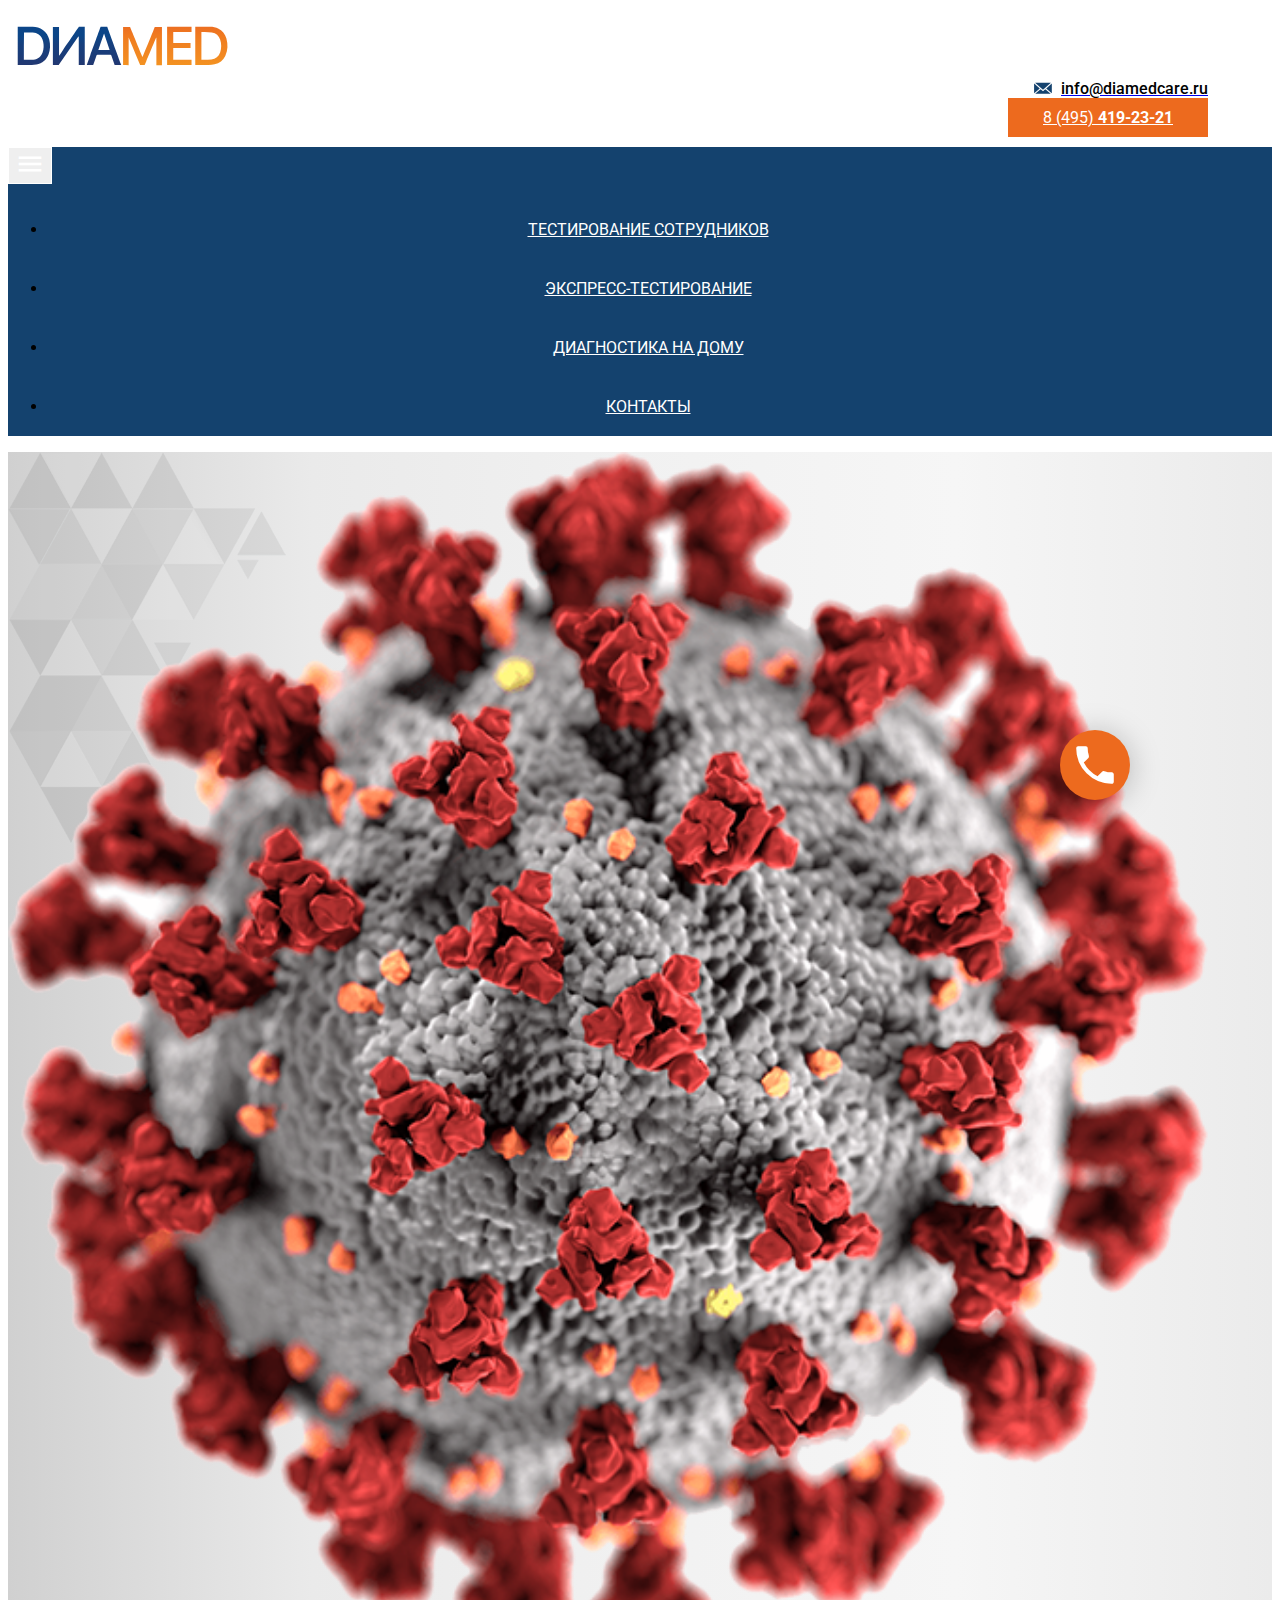
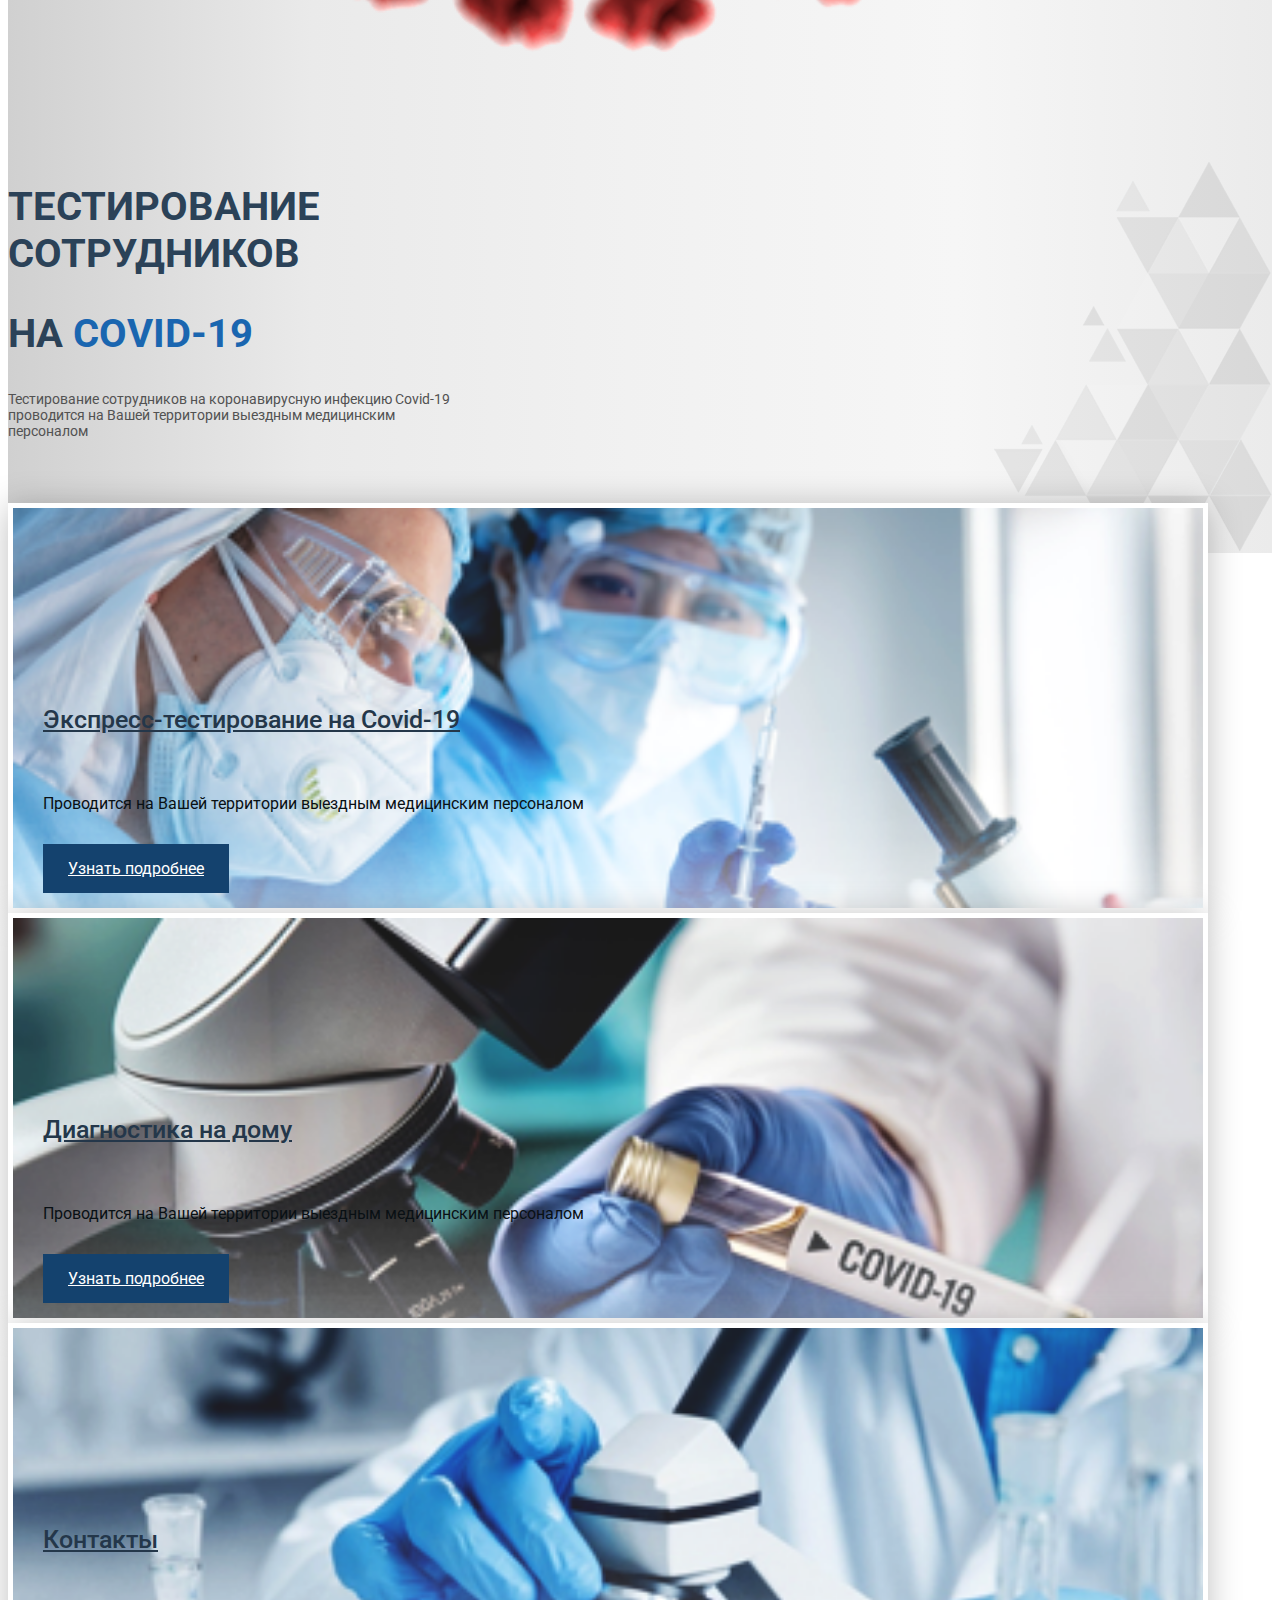
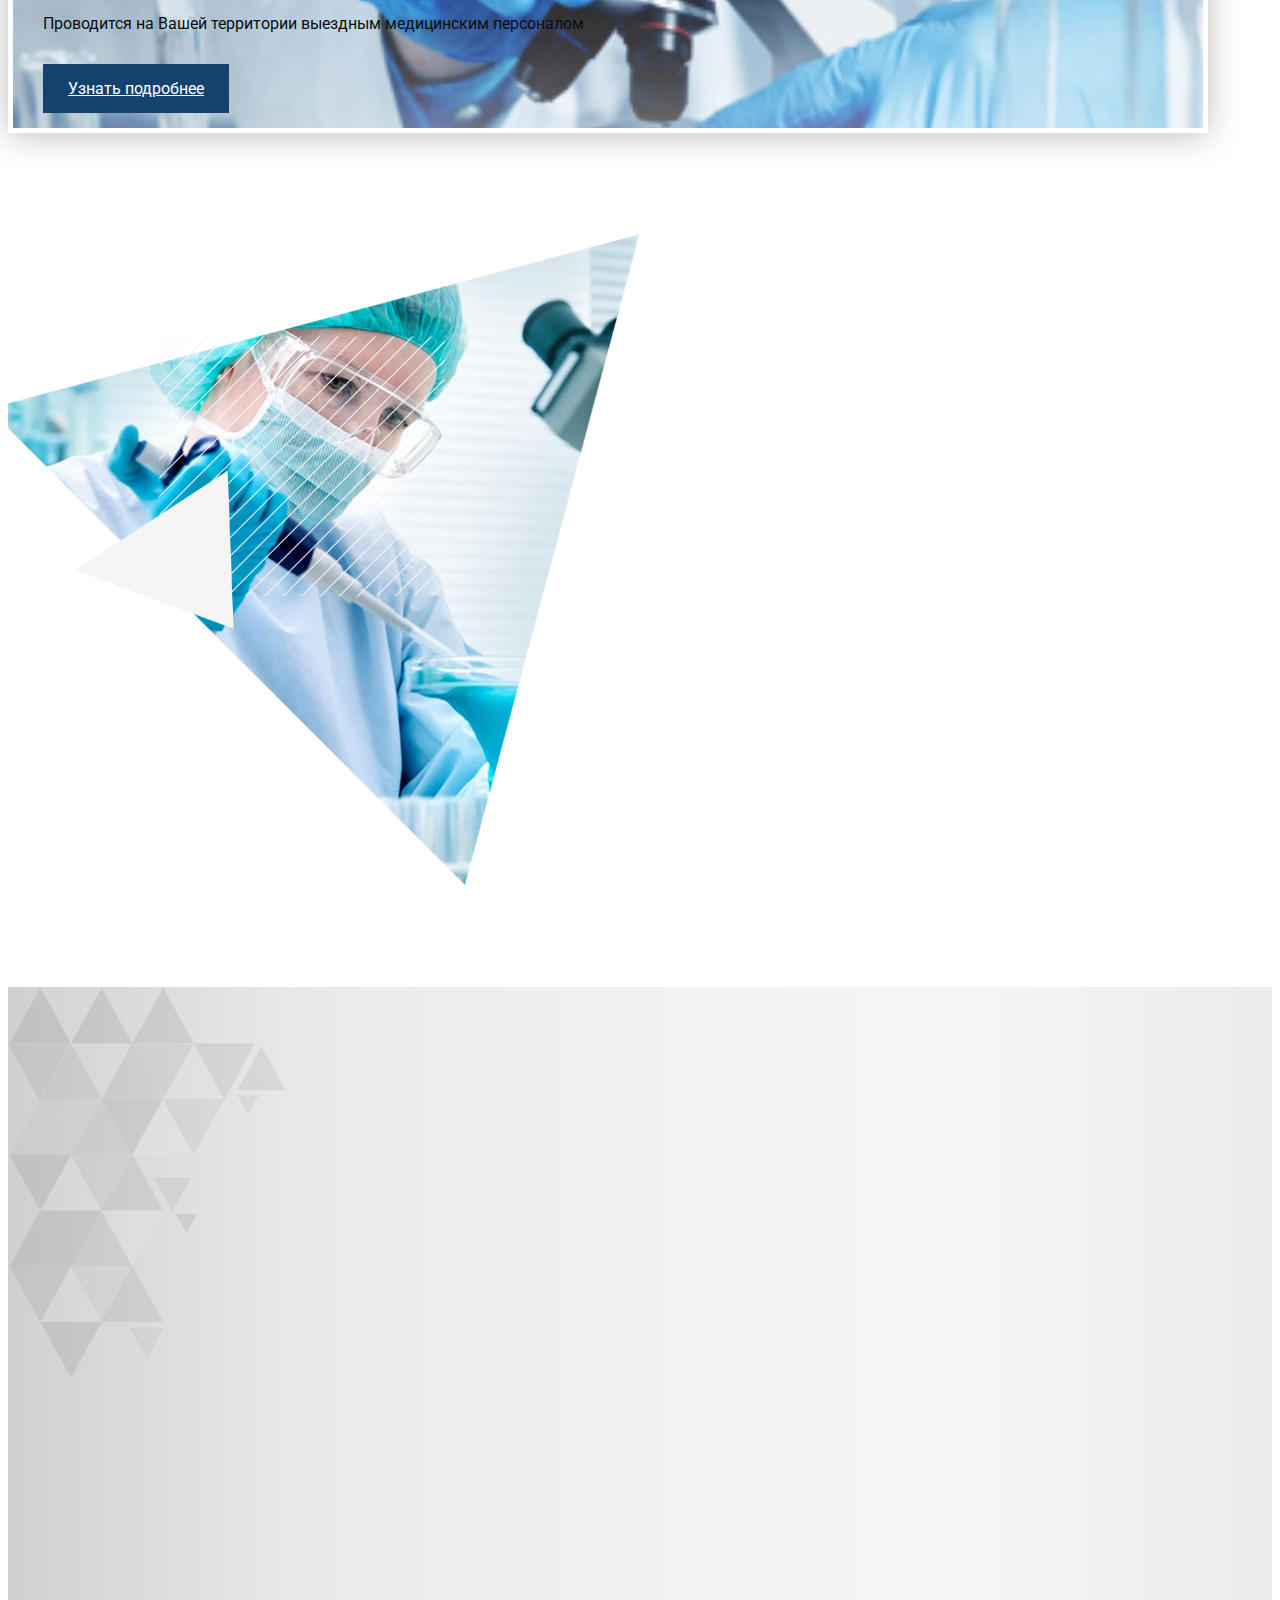
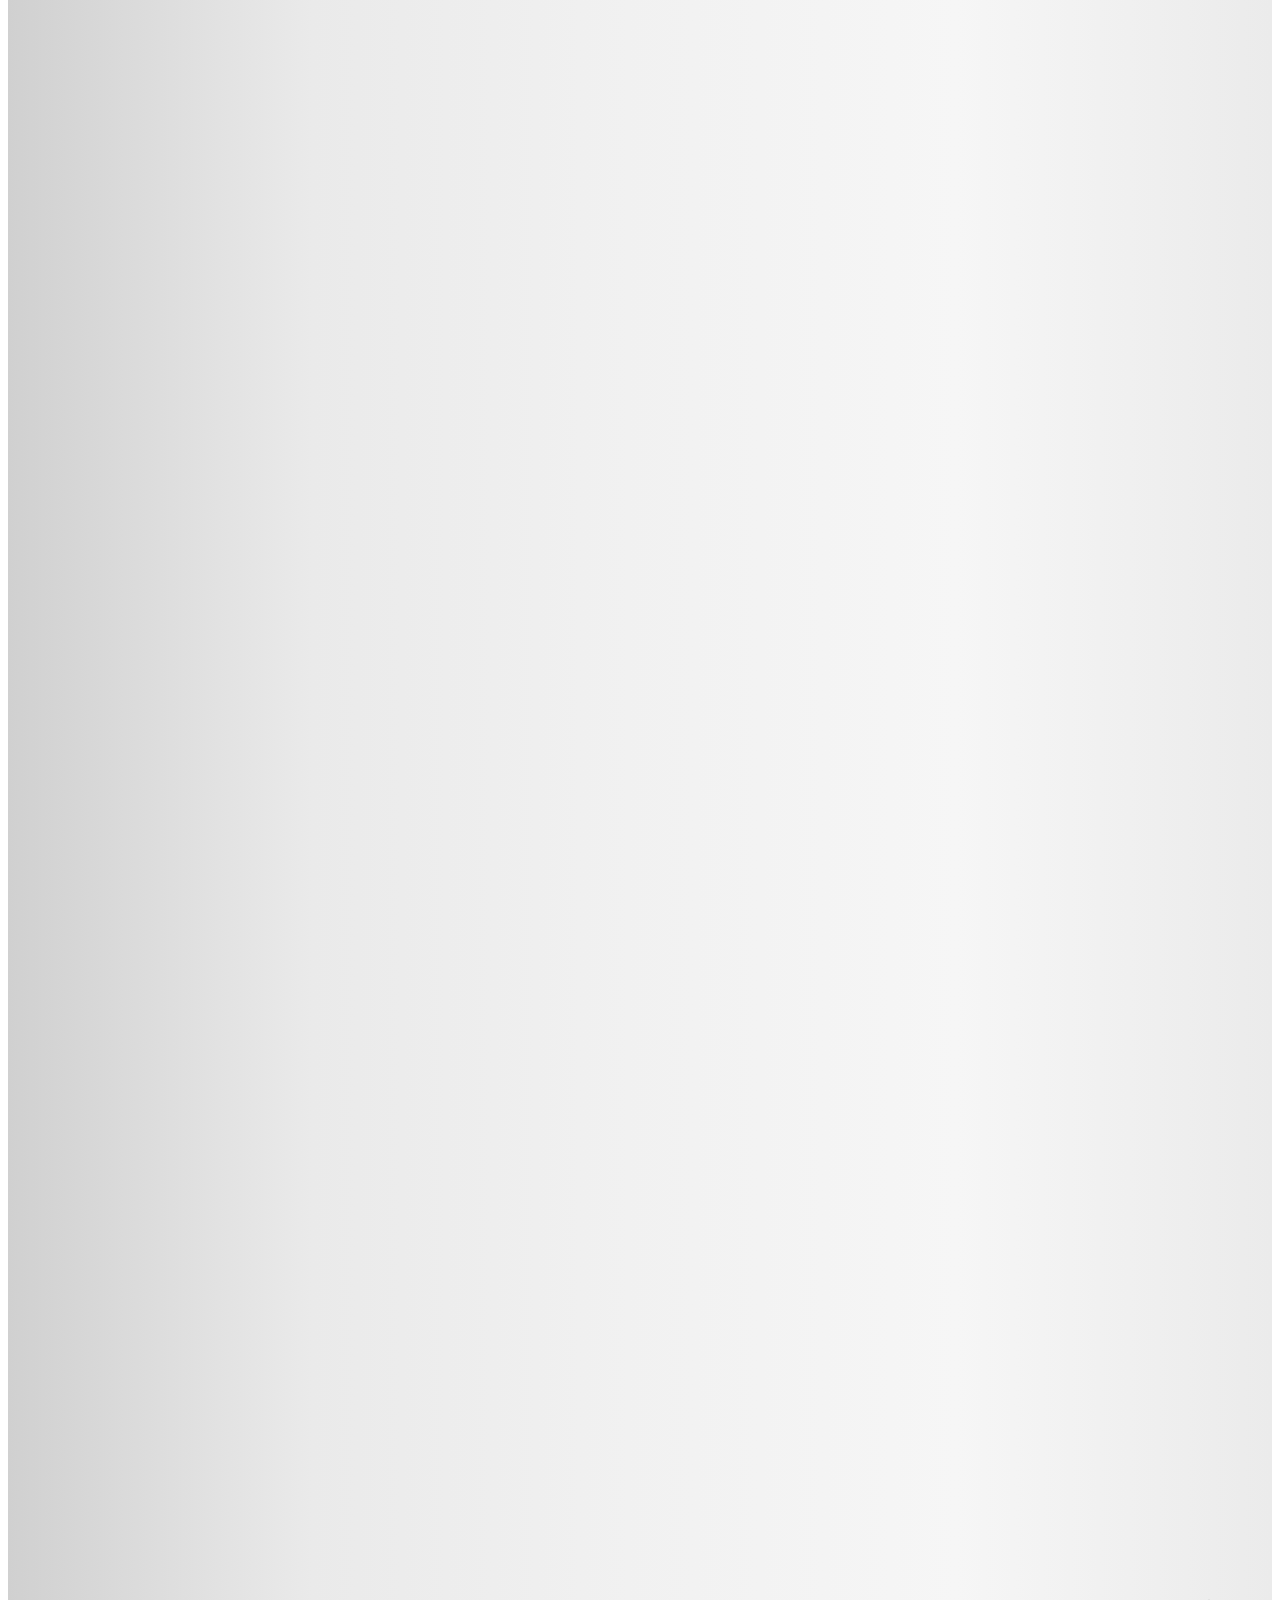
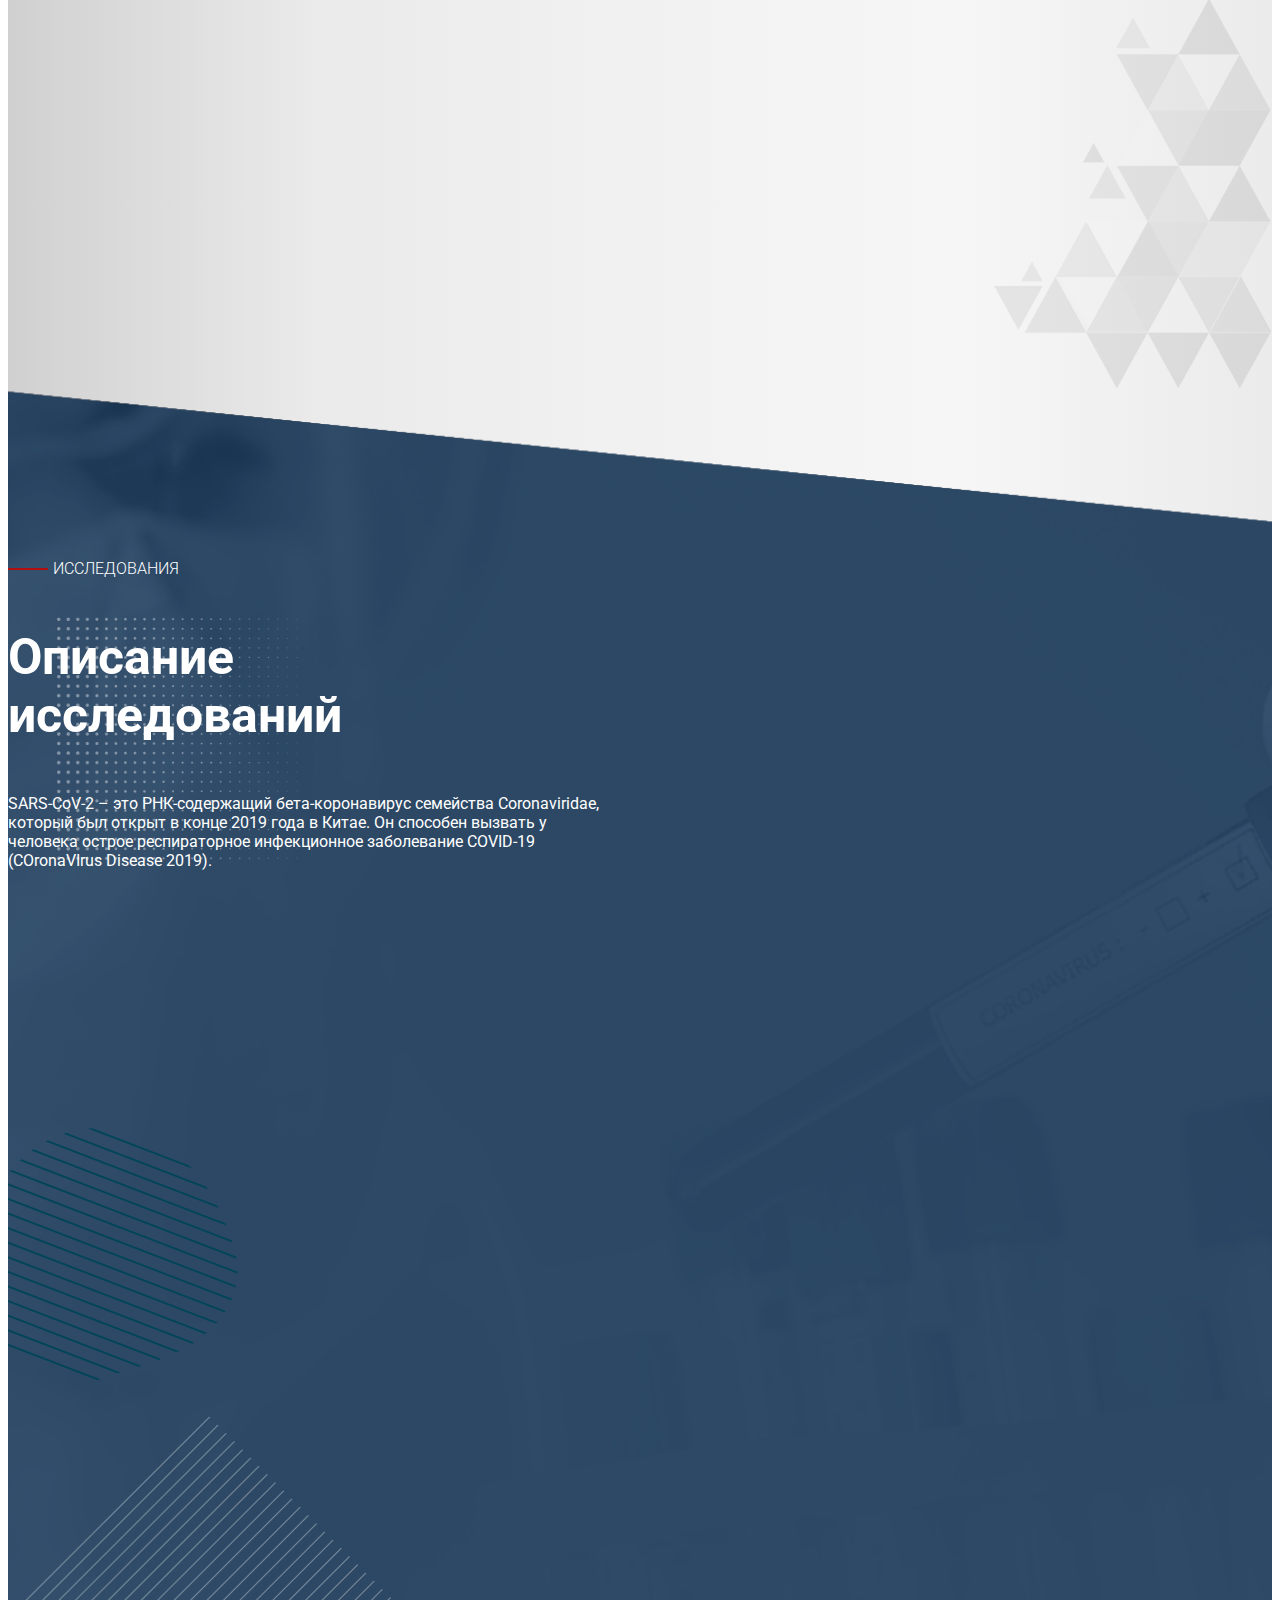
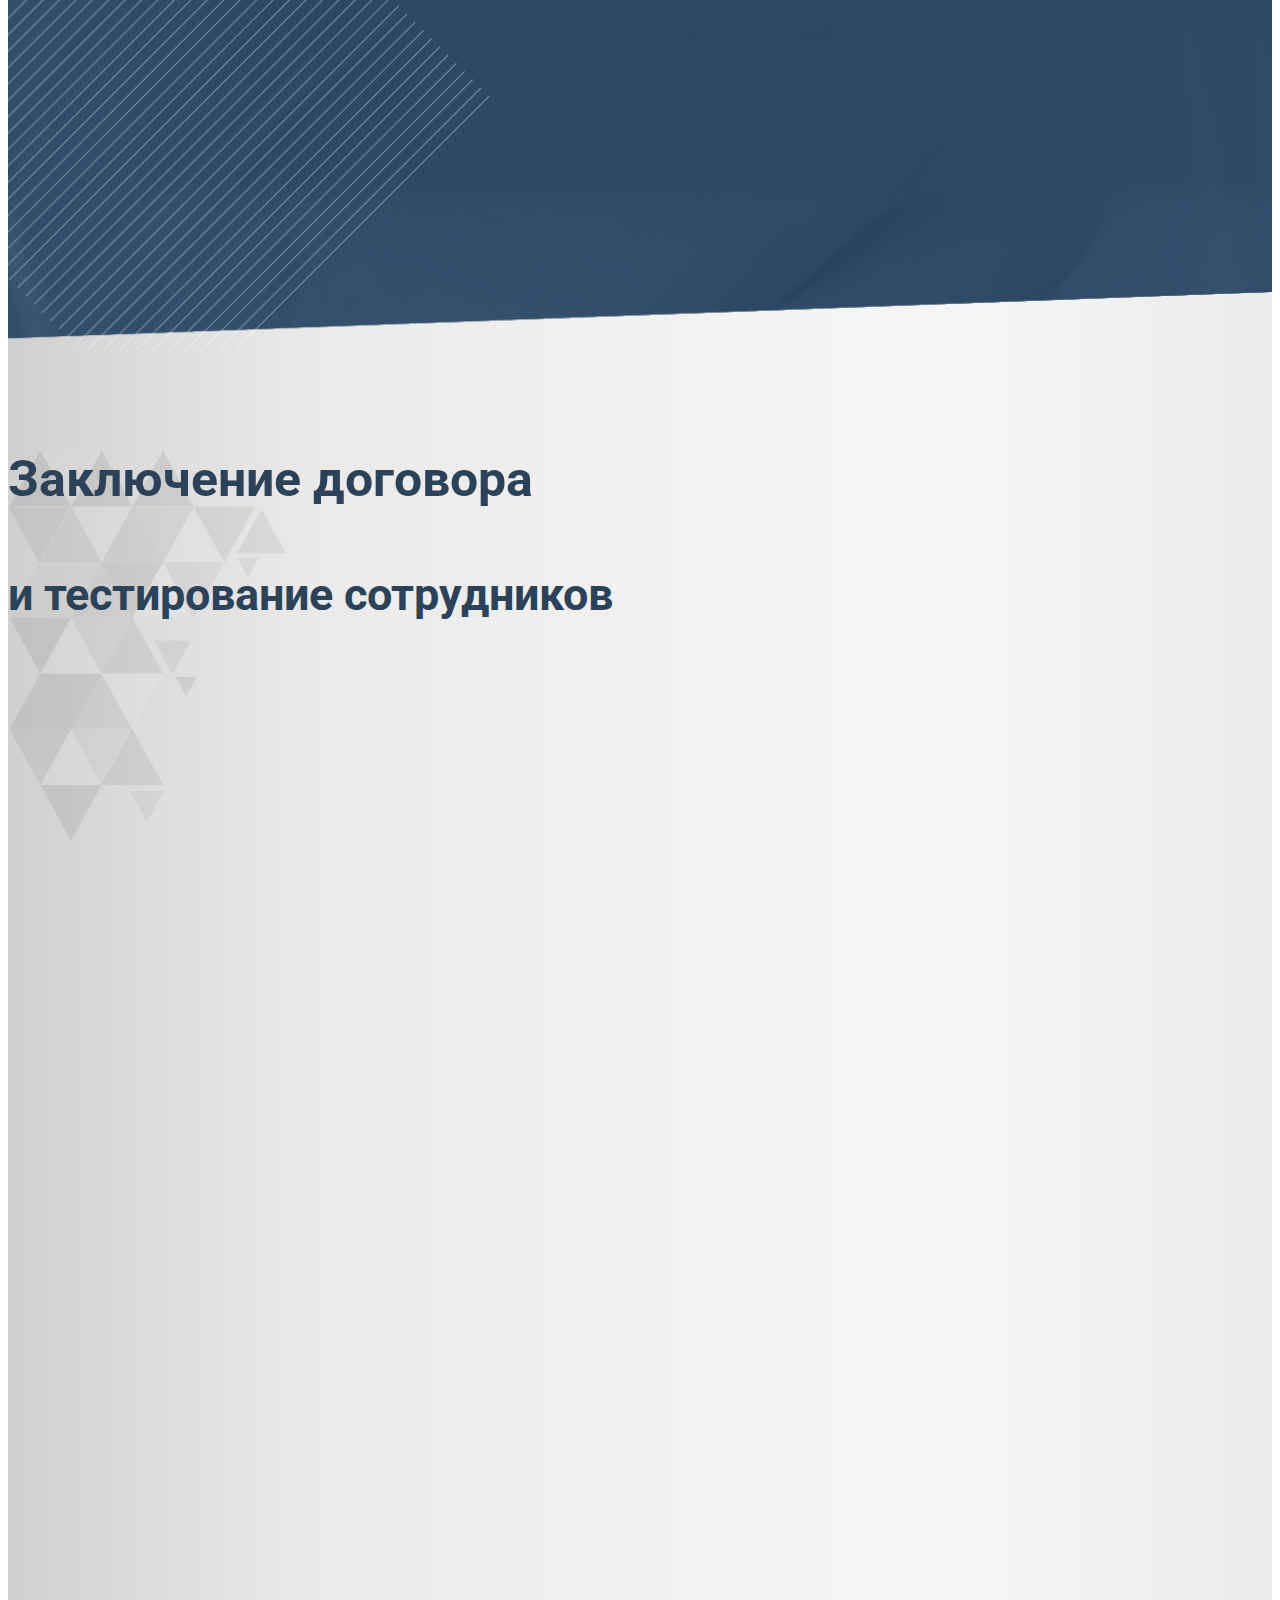
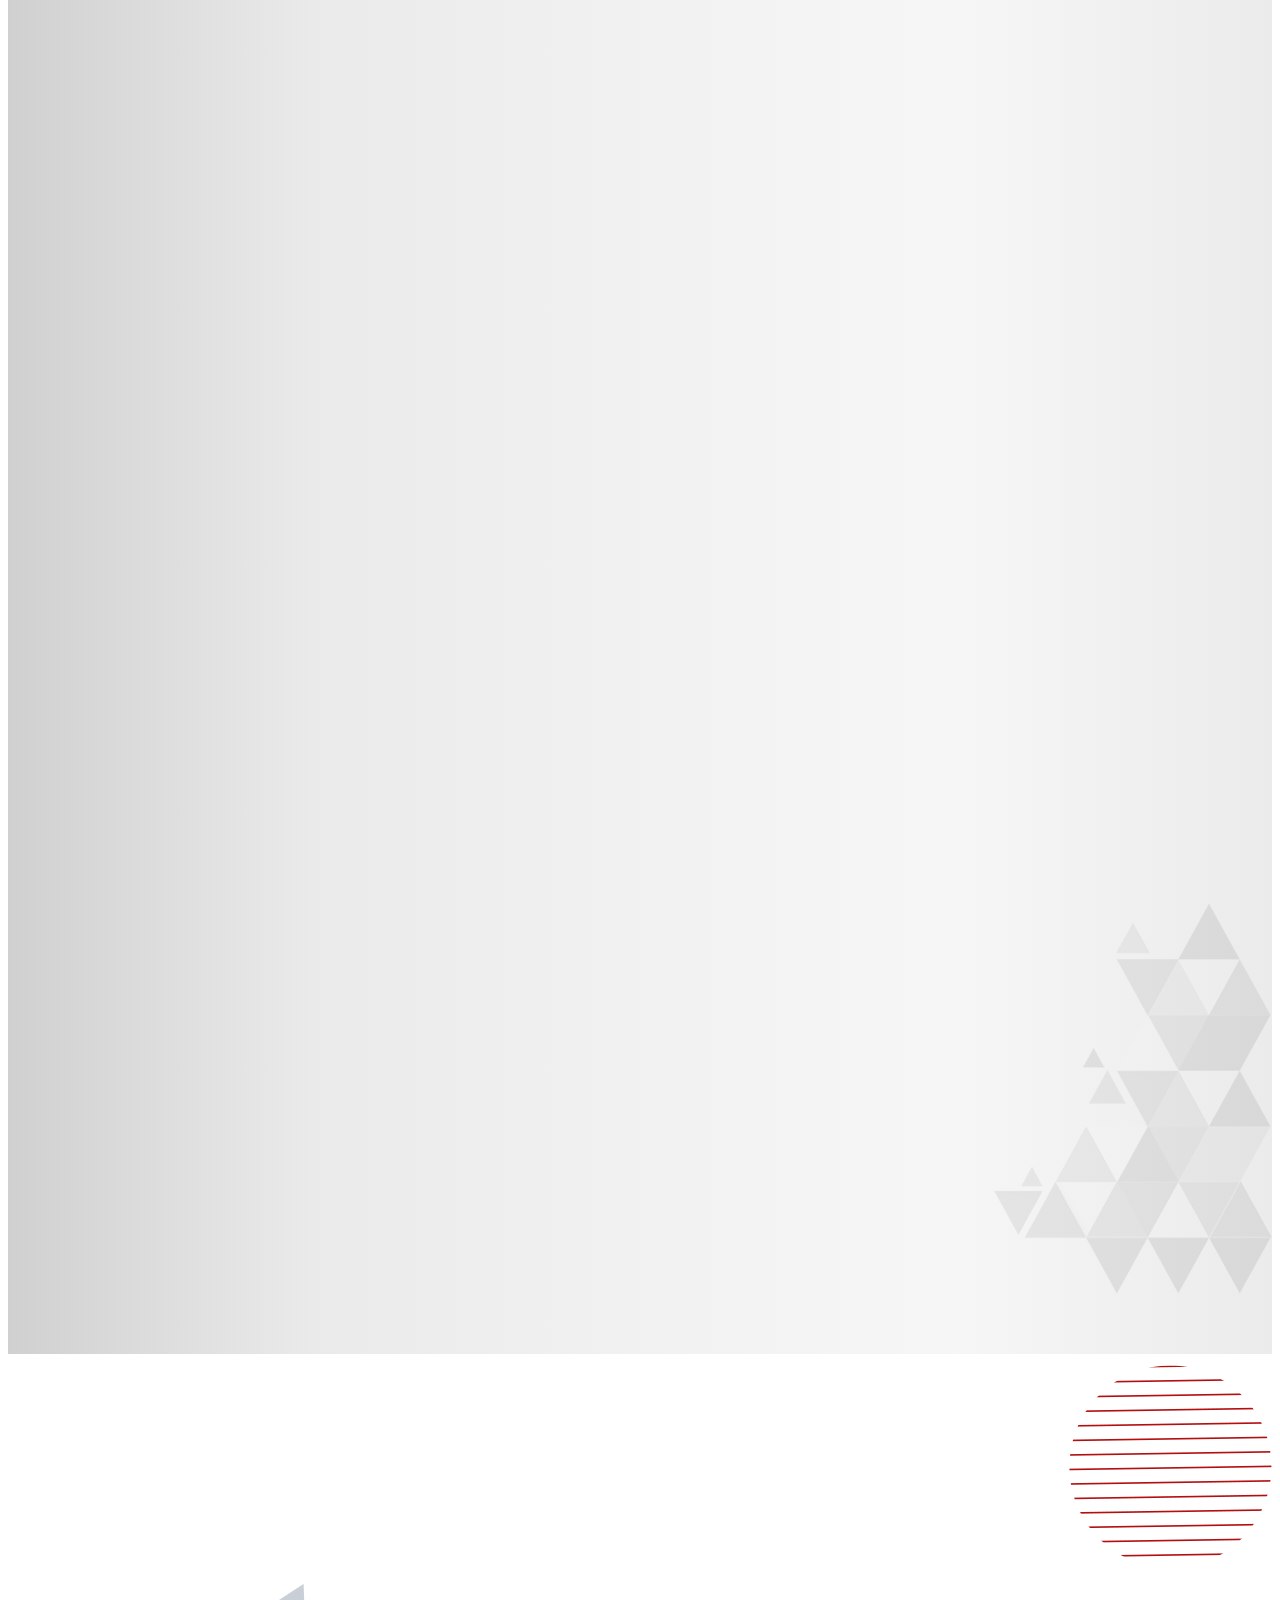
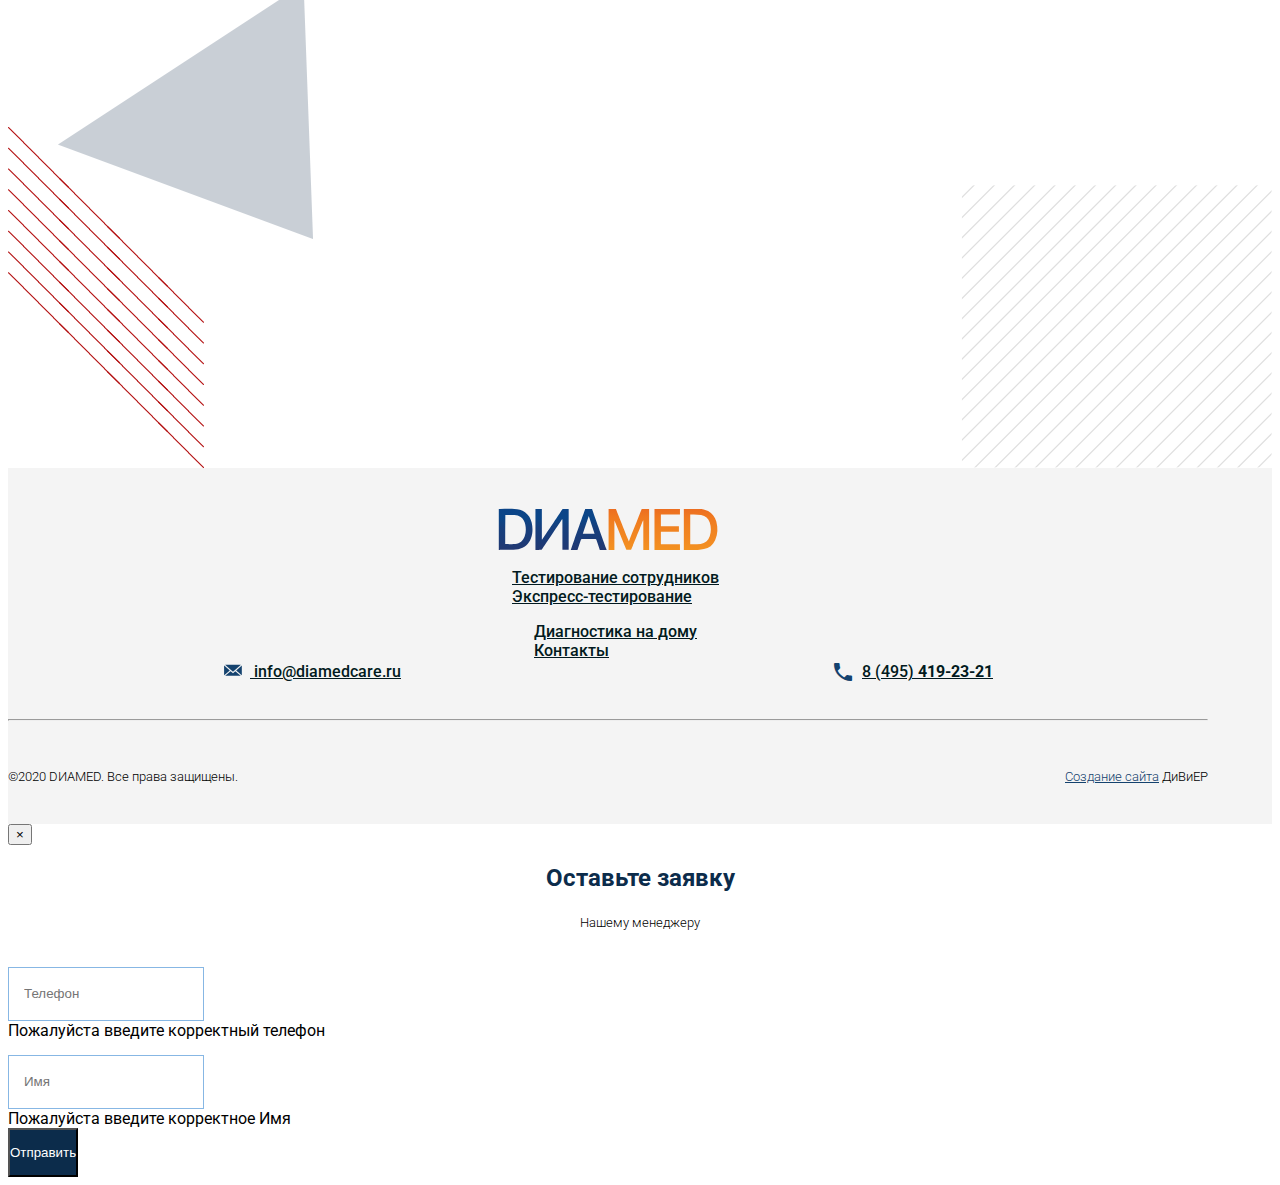
<file: index.html>
<!doctype html>
<html lang="ru">
<head>
    <meta charset="UTF-8">
    <meta name="viewport" content="width=device-width,user-scalable=no,initial-scale=1,maximum-scale=1,minimum-scale=1">
    <meta http-equiv="X-UA-Compatible" content="ie=edge">
    <link rel="stylesheet" href="https://cdn.jsdelivr.net/npm/bootstrap@4.5.3/dist/css/bootstrap.min.css" integrity="sha384-TX8t27EcRE3e/ihU7zmQxVncDAy5uIKz4rEkgIXeMed4M0jlfIDPvg6uqKI2xXr2" crossorigin="anonymous">
    <link href="https://fonts.googleapis.com/icon?family=Material+Icons" rel="stylesheet">
    <link rel="stylesheet" href="css/main.css">
    <link rel="stylesheet" href="css/header.css">
    <link rel="stylesheet" href="css/footer.css">
    <link rel="stylesheet" href="css/index.css">
    <link rel="stylesheet" href="css/contacts.css">
    <link rel="stylesheet" href="css/diagnostic.css">
    <link rel="stylesheet" href="css/express.css">

    
    <link rel="stylesheet" href="libs/slick/css/slick.css">
    <link rel="stylesheet" href="libs/slick/css/slick-theme.css">

    <link rel="stylesheet" href="libs/revealator/fm.revealator.jquery.css">
    <title>Page</title>
</head>
<body>
<header>
    <div class="header__top">
        <div class="container">
            <div class="row">
                <div class="col-lg-6 col-md-4 col-sm-12 header__col-logo">
                    <div class="header__logo">
                        <a href="/">
                            <img src="img/logo.svg" alt="diamed-logo">
                        </a>
                    </div>
                </div>
                <div class="col-lg-3 col-md-4 col-sm-6">
                    <div class="header__email">
                        <a href="mailto:info@diamedcare.ru">
                            <img src="img/mail.svg" alt="email">
                            
                            <span>info@diamedcare.ru</span>
                        </a>
                    </div>
                </div>
                <div class="col-lg-3 col-md-4 col-sm-6">
                    <div class="header__phone">
                        <a href="tel:+74954192321">8 (495)&nbsp;<strong>419-23-21</strong></a>
                    </div>
                </div>
            </div>
        </div>
    </div>
    <nav class="navbar navbar-expand-lg">
        <div class="container">
            <button class="navbar-toggler" type="button" data-toggle="collapse" data-target="#navbarSupportedContent" aria-controls="navbarSupportedContent" aria-expanded="false" aria-label="Toggle navigation">
                <span class="navbar-toggler-icon d-flex align-items-center justify-content-center">
                    <i class="material-icons">menu</i>
                </span>
            </button>

            <div class="collapse navbar-collapse" id="navbarSupportedContent">
                <ul class="navbar-nav">
                    <li class="nav-item">
                        <a class="nav-link" href="/">Тестирование сотрудников</a>
                    </li>
                    <li class="nav-item">
                        <a class="nav-link" href="express.html">Экспресс-тестирование</a>
                    </li>
                    <li class="nav-item">
                        <a class="nav-link" href="diagnostic.html">Диагностика на дому</a>
                    </li>
                    <li class="nav-item">
                        <a class="nav-link" href="contacts.html">Контакты</a>
                    </li>
                </ul>
            </div>
        </div>
    </nav>
</header>

<section class="index__main-block">
    <div class="main-block__bg1">
        <div class="main-block__bg2">
            <div class="main-block__bg3">
                <div class="main-block__bg4">
                    <div class="container">
                        <div class="row">
                            <div class="col-md-7">
                                <img src="img/covid-19.png" class="covid-move" alt="">
                            </div>
                            <div class="col-md-5 main-block__col-title">
                                <div class="main-block__title">
                                    <h1>Тестирование<br>сотрудников</h1>
                                    <h2>На <span>COVID-19</span></h2>
                                    <p>Тестирование сотрудников на коронавирусную инфекцию Covid-19 проводится на Вашей
                                        территории выездным медицинским персоналом</p>
                                </div>
                            </div>
                        </div>
                    </div>
                </div>
            </div>
        </div>
    </div>
</section>

<section class="index__main-cards">
    <div class="container">
        <div class="row">
            <div class="col-lg-4">
                <div class="main-cards__item">
                    <div class="main-cards__item-inner" style="background-image: url('img/main-card-1.png')">
                        <div class="main-cards__item-img"></div>
                        <div class="main-cards__item-content">
                            <a href="express.html" class="main-cards__item-content-title">Экспресс-тестирование на Covid-19</a>
                            <p>Проводится на Вашей территории выездным медицинским персоналом</p>
                            <a href="express.html" class="main-cards__item-content-button">Узнать подробнее</a>
                        </div>
                    </div>
                </div>
            </div>

            <div class="col-lg-4">
                <div class="main-cards__item">
                    <div class="main-cards__item-inner" style="background-image: url('img/main-card-2.png')">
                        <div class="main-cards__item-img"></div>
                        <div class="main-cards__item-content">
                            <a href="#prices" class="main-cards__item-content-title">Диагностика на дому</a>
                            <p>Проводится на Вашей территории выездным медицинским персоналом</p>
                            <a href="#prices" class="main-cards__item-content-button">Узнать подробнее</a>
                        </div>
                    </div>
                </div>
            </div>

            <div class="col-lg-4">
                <div class="main-cards__item">
                    <div class="main-cards__item-inner" style="background-image: url('img/main-card-3.png')">
                        <div class="main-cards__item-img"></div>
                        <div class="main-cards__item-content">
                            <a href="#callback" class="main-cards__item-content-title">Контакты</a>
                            <p>Проводится на Вашей территории выездным медицинским персоналом</p>
                            <a href="#callback" class="main-cards__item-content-button">Узнать подробнее</a>
                        </div>
                    </div>
                </div>
            </div>
        </div>
    </div>
</section>

<section class="index__check">
    <div class="container">
        <div class="row">
            <div class="col-lg-6 check__col-left"></div>
            <div class="col-lg-6 check__col-right">
                <div class="container">
                    <h2 class="revealator-slideup revealator-once">Проверка <span>коллектива</span></h2>
                    <p class="revealator-slideup revealator-delay1 revealator-once">Проверка коллектива происходит без отрыва от работы с последующим предоставлением результатов
                        анализов по e-mail</p>
                    <div class="check__law-block revealator-slideup revealator-delay2 revealator-once">
                        <div class="row">
                            <div class="col-sm-3">
                                <img src="img/warning.svg" alt="covid-warning">
                            </div>
                            <div class="col-sm-9">
                                <h5>Согласно Указу Мэра Москвы от 07.05.2020 № 55-УМ</h5>
                                <p>Согласно Указу Мэра Москвы от 07.05.2020 № 55-УМ все коммерческие организации обязаны
                                    каждые 15 дней проверять не менее 10 процентов своих сотрудников на новую
                                    коронавирусную инфекцию (Covid-19)</p>
                            </div>
                        </div>
                    </div>
                </div>
            </div>
        </div>
    </div>
</section>

<a name="prices"></a>
<section class="index__price">
    <div class="index__price-bg1">
        <div class="index__price-bg2">
            <div class="container">
                <div class="price__title revealator-slideup revealator-once">
                    <div class="price__title-before">
                        <div class="title-before__line"></div>
                        <span>Стоимость прохождения теста на Covid-19</span>
                    </div>
                    <h3>Прайс лист и цены</h3>
                </div>
                <div class="price__cards">
                    <div class="row">

                        <div class="col-xl-4 col-md-6">
                            <div class="price__card revealator-slideup revealator-once">
                                <div class="card__number">
                                    <span>01</span>
                                </div>
                                <div class="card__title">
                                    <h5>Коронавирус, РНК</h5>
                                    <p>(SARS-CoV-2, ПЦР)</p>
                                </div>
                                <div class="card__options">
                                    <p>Биоматериал: <strong>Мазок из зева</strong></p>
                                    <p>Результат в течение <strong>2-х дней</strong></p>
                                </div>
                                <div class="card__divider"></div>
                                <div class="card__price">
                                    <p>Стоимость:&nbsp;&nbsp;<span>от 1 500 ₽</span></p>
                                </div>
                            </div>
                        </div>

                        <div class="col-xl-4 col-md-6">
                            <div class="price__card revealator-slideup revealator-delay1 revealator-once">
                                <div class="card__number">
                                    <span>02</span>
                                </div>
                                <div class="card__title">
                                    <h5>Коронавирус, РНК</h5>
                                    <p>(SARS-CoV-2, ПЦР)</p>
                                </div>
                                <div class="card__options">
                                    <p>Биоматериал: <strong>Мазок из зева</strong></p>
                                    <p>Результат <strong>на следующий день</strong></p>
                                </div>
                                <div class="card__divider"></div>
                                <div class="card__price">
                                    <p>Стоимость:&nbsp;&nbsp;<span>от 2 350 ₽</span></p>
                                </div>
                            </div>
                        </div>

                        <div class="col-xl-4 col-md-6">
                            <div class="price__card revealator-slideup revealator-delay2 revealator-once">
                                <div class="card__number">
                                    <span>03</span>
                                </div>
                                <div class="card__title">
                                    <h5>Коронавирус SARS-CoV-2</h5>
                                    <p>(антитела lgG)</p>
                                </div>
                                <div class="card__options">
                                    <p>Биоматериал: <strong>Венозная кровь</strong></p>
                                    <p>Результат в течение <strong>2-х дней</strong></p>
                                </div>
                                <div class="card__divider"></div>
                                <div class="card__price">
                                    <p>Стоимость:&nbsp;&nbsp;<span>от 1 100 ₽</span></p>
                                </div>
                            </div>
                        </div>

                        <div class="col-xl-4 col-md-6">
                            <div class="price__card revealator-slideup revealator-once">
                                <div class="card__number">
                                    <span>04</span>
                                </div>
                                <div class="card__title">
                                    <h5>Коронавирус SARS-CoV-2</h5>
                                    <p>(антитела lgG)</p>
                                </div>
                                <div class="card__options">
                                    <p>Биоматериал: <strong>Венозная кровь</strong></p>
                                    <p>Результат <strong>на следующий день</strong></p>
                                </div>
                                <div class="card__divider"></div>
                                <div class="card__price">
                                    <p>Стоимость:&nbsp;&nbsp;<span>от 1 100 ₽</span></p>
                                </div>
                            </div>
                        </div>

                        <div class="col-xl-4 col-md-6">
                            <div class="price__card revealator-slideup revealator-delay1 revealator-once">
                                <div class="card__number">
                                    <span>05</span>
                                </div>
                                <div class="card__title">
                                    <h5>Коронавирус SARS-CoV-2</h5>
                                    <p>(антитела lgG и lgM)</p>
                                </div>
                                <div class="card__options">
                                    <p>Биоматериал: <strong>Венозная кровь</strong></p>
                                    <p>Результат в течение <strong>2-х дней</strong></p>
                                </div>
                                <div class="card__divider"></div>
                                <div class="card__price">
                                    <p>Стоимость:&nbsp;&nbsp;<span>от 1 900 ₽</span></p>
                                </div>
                            </div>
                        </div>

                        <div class="col-xl-4 col-md-6">
                            <div class="price__card revealator-slideup revealator-delay2 revealator-once">
                                <div class="card__number">
                                    <span>06</span>
                                </div>
                                <div class="card__title">
                                    <h5>Коронавирус комплекс</h5>
                                    <p>(РНК, lgG, lgM)</p>
                                </div>
                                <div class="card__options">
                                    <p>Биоматериал: <strong>Венозная кровь и мазок из зева</strong></p>
                                    <p>Результат в течение <strong>2-х дней</strong></p>
                                </div>
                                <div class="card__divider"></div>
                                <div class="card__price">
                                    <p>Стоимость:&nbsp;&nbsp;<span>от 3 300 ₽</span></p>
                                </div>
                            </div>
                        </div>

                    </div>
                </div>
            </div>
        </div>
    </div>
</section>

<section class="index__description">
    <div class="index__description-gb1">
        <div class="index__description-gb2">
            <div class="index__description-gb3">
                <div class="index__description-gb4">
                    <div class="container">
                        <div class="description__title">
                            <div class="description__title-before">
                                <div class="title-before__line"></div>
                                <span>Исследования</span>
                            </div>
                            <h3>Описание исследований</h3>
                            <p>SARS-CoV-2 – это РНК-содержащий бета-коронавирус семейства Coronaviridae, который был
                                открыт в конце 2019 года в Китае. Он способен вызвать у человека острое респираторное
                                инфекционное заболевание COVID-19 (COronaVIrus Disease 2019).</p>
                        </div>
                        <div class="description__cards">
                            <div class="description__item revealator-slideup revealator-once">
                                <div class="row">
                                    <div class="col-md-3 description__item-img-col">
                                        <div class="description__item-img-chet">
                                            <img src="img/index-icon1.svg" alt="icon-diamed">
                                        </div>
                                    </div>
                                    <div class="col-md-9">
                                        <div class="description__item-content">
                                            <p><strong>ПЦР-тест на коронавирус COVID-19</strong> (РНК SARS-CoV-2
                                                (COVID-19), качественное определение) позволяет выявить возбудителя
                                                коронавирусной инфекции COVID-19.</p>
                                            <p>Тест проводят методом полимеразой цепной реакции (ПЦР). Метод обладает
                                                высокой чувствительностью и позволяет получить максимально точные
                                                результаты.</p>
                                            <p><span>Биоматериал для исследования:</span> мазок из ротоглотки</p>
                                        </div>
                                    </div>
                                </div>
                            </div>
























                            <div class="description__item revealator-slideup revealator-delay1 revealator-once">
                                <div class="row">
                                    <div class="col-md-3 description__item-img-col">
                                        <div class="description__item-img-chet">
                                            <img src="img/index-icon3.svg" alt="icon-diamed">
                                        </div>
                                    </div>
                                    <div class="col-md-9">
                                        <div class="description__item-content">
                                            <p><strong>Тест на антитела IgM к коронавирусу</strong> (Коронавирус
                                                SARS-CoV-2, антитела IgM) – исследование, которое позволяет проверить
                                                наличие IgM-антител в крови к возбудителю новой коронавирусной инфекции
                                                COVID-19.</p>
                                            <p>Антитела IgM образуются в организме при первой встрече с инфекцией и
                                                остаются в крови около недели. Таким образом, положительный анализ
                                                означает, что человек подвергся инфекции недавно, в острой форме.</p>
                                            <p><span>Биоматериал для исследования:</span> венозная кровь</p>
                                        </div>
                                    </div>
                                </div>
                            </div>
                        </div>
                    </div>
                </div>
            </div>
        </div>
    </div>
</section>

<section class="index__contract">
    <div class="index__contract-bg1">
        <div class="index__contract-bg2">
            <div class="container">
                <h3>Заключение договора</h3>
                <h4>и тестирование сотрудников</h4>
                <div class="contract__cards">
                    <div class="row">
                        <div class="col-lg-6 contract-cards__col">
                            <div class="contract-cards__item revealator-slideup revealator-once">
                                <div class="item__top-bg" style="background-image: url('img/contract1.png');">
                                    <div class="item__border-content">
                                        <div class="item__number">01</div>
                                        <h5>Оставляете заявку на тестирование</h5>
                                        <p>Любым удобным для Вас способом:</p>
                                        <div class="item__contacts">
                                            <span>Телефон: <strong>8 (495) 419-23-21</strong></span>
                                            <br class="br">
                                            <span class="mx-2">|</span>
                                            <span>E-mail: <strong>info@diamedcare.ru</strong></span>
                                        </div>
                                        <button class="btn" data-toggle="modal" data-target="#callbackModal">Форма заявки</button>
                                    </div>
                                </div>
                            </div>
                        </div>

                        <div class="col-lg-6 contract-cards__col">
                            <div class="contract-cards__item revealator-slideup revealator-delay1 revealator-once">
                                <div class="item__top-bg" style="background-image: url('img/contract2.png');">
                                    <div class="item__border-content">
                                        <div class="item__number">02</div>
                                        <h5>Представитель нашей компании</h5>
                                        <p>свяжется с Вами для уточнения всей необходимой информации, подготовит договор
                                            и счет, а также ответ на все Ваши вопросы</p>
                                    </div>
                                </div>
                            </div>
                        </div>

                        <div class="col-lg-6 contract-cards__col">
                            <div class="contract-cards__item revealator-slideup revealator-once">
                                <div class="item__top-bg" style="background-image: url('img/contract3.png');">
                                    <div class="item__border-content">
                                        <div class="item__number">03</div>
                                        <h5>После оплаты счета и подписания договора</h5>
                                        <p>Вы можете выбрать подходящие для тестирования дату и время. (Для наших
                                            постоянных заказчиков действует система пост оплаты.)</p>
                                        <a href="#">Ссылка на скачивание типового договора</a>
                                    </div>
                                </div>
                            </div>
                        </div>

                        <div class="col-lg-6 contract-cards__col">
                            <div class="contract-cards__item revealator-slideup revealator-delay1 revealator-once">
                                <div class="item__top-bg" style="background-image: url('img/contract4.png');">
                                    <div class="item__border-content">
                                        <div class="item__number">04</div>
                                        <h5>После прохождения тестирования</h5>
                                        <p>Мы отправим вам результаты тестирования на указанный вами e-mail.</p>
                                    </div>
                                </div>
                            </div>
                        </div>

                    </div>
                </div>
            </div>
        </div>
    </div>
</section>


<a name="callback"></a>
<section class="callback">
    <div class="callback-bg-1">
        <div class="callback-bg-2">
            <div class="callback-bg-3">
                <div class="callback-bg-4">
                    <div class="container">
                        <div class="callback__form revealator-zoomin revealator-once">
                            <h2>Оставьте заявку</h2>
                            <p>Оставьте заявку и наш менеджер свяжется с вами</p>
                            <form action="" class="needs-validation" novalidate>
                                <div class="form-row">
                                    <div class="col-xl-4 col-lg-6">
                                        <label for="tel" style="display: none">телефон</label>
                                        <input type="tel" class="form-control" id="tel" placeholder="Телефон" required>
                                        <div class="invalid-feedback">
                                            Пожалуйста введите корректный телефон
                                        </div>
                                    </div>
                                    <div class="col-xl-4 col-lg-6">
                                        <label for="email" style="display: none">email</label>
                                        <input type="email" class="form-control" id="email" placeholder="E-mail" required>
                                        <div class="invalid-feedback">
                                            Пожалуйста введите корректный E-mail
                                        </div>
                                    </div>
                                    <div class="col-xl-4">
                                        <button class="btn" type="submit">Отправить заявку</button>
                                    </div>
                                </div>
                            </form>
                            <p class="form__rules">Отправляя форму, я соглашаюсь с <a href="/privacy.html">правилами сайта</a></p>
                        </div>
                    </div>
                </div>
            </div>
        </div>
    </div>
</section>

<footer>
    <div class="container">
        <div class="footer__row">
            <div class="row">
                <div class="col-xl-7 footer__col">
                    <div class="row w-100">
                        <div class="col-md-3 col-sm-6 d-flex align-items-center justify-content-center">
                            <div class="footer-row__logo">
                                <img src="img/logo.svg" alt="diamed-logo">
                            </div>
                        </div>
                        <div class="col-md-9 col-sm-6">
                            <div class="row">
                                <div class="col-md-6">
                                    <div class="footer-row__menu1">
                                        <ul>
                                            <li><a href="#">Тестирование сотрудников</a></li>
                                            <li><a href="#">Экспресс-тестирование</a></li>
                                        </ul>
                                    </div>
                                </div>
                                <div class="col-md-6">
                                    <div class="footer-row__menu2">
                                        <ul>
                                            <li><a href="#">Диагностика на дому</a></li>
                                            <li><a href="#">Контакты</a></li>
                                        </ul>
                                    </div>
                                </div>
                            </div>
                        </div>
                    </div>
                </div>
                <div class="col-xl-5 footer__col">
                    <div class="footer-row__email">
                        <a href="mailto:info@diamedcare.ru">
                            <img src="img/mail.svg" alt="email">
                            <span>info@diamedcare.ru</span>
                        </a>
                    </div>
                    <div class="footer-row__phone">
                        <i class="material-icons">phone</i>
                        <a href="tel:+74954192321">8 (495)&nbsp;<strong>419-23-21</strong></a>
                    </div>
                </div>
            </div>
        </div>
        <hr>
        <div class="footer__copyright">
            <p>©2020 DИАМЕD. Все права защищены.</p>
            <p><a href="https://www.divier.ru/" target="_blank">Создание сайта</a> ДиВиЕР</p>
        </div>
    </div>
</footer>


<div class="modal fade" id="callbackModal" tabindex="-1" aria-labelledby="callbackModalLabel" aria-hidden="true">
    <div class="modal-dialog modal-dialog-centered">
        <div class="modal-content">
            <div class="modal-header border-0">
                <button type="button" class="close" data-dismiss="modal" aria-label="Close">
                    <span aria-hidden="true">&times;</span>
                </button>
            </div>
            <div class="modal-body">
                <h2>Оставьте заявку</h2>
                <h5>Нашему менеджеру</h5>
                <form action="" class="needs-validation" novalidate>

                        <div class="form-group">
                            <label for="tel" style="display: none">телефон</label>
                            <input type="tel" class="form-control" id="tel-modal" placeholder="Телефон" required>
                            <div class="invalid-feedback">
                                Пожалуйста введите корректный телефон
                            </div>
                        </div>
                        <div class="form-group">
                            <label for="name-modal" style="display: none">name-modal</label>
                            <input type="name-modal" class="form-control" id="name-modal" placeholder="Имя" required>
                            <div class="invalid-feedback">
                                Пожалуйста введите корректное Имя
                            </div>
                        </div>
                        <div class="form-group">
                            <button class="btn btn-block" type="submit">Отправить</button>
                        </div>

                </form>
            </div>
        </div>
    </div>
</div>

<div class="bottom-modal" data-toggle="modal" data-target="#callbackModal">
    <i class="material-icons">phone</i>
</div>


<script src="https://code.jquery.com/jquery-3.5.1.min.js" integrity="sha256-9/aliU8dGd2tb6OSsuzixeV4y/faTqgFtohetphbbj0=" crossorigin="anonymous"></script>
<script src="https://cdn.jsdelivr.net/npm/bootstrap@4.5.3/dist/js/bootstrap.bundle.min.js" integrity="sha384-ho+j7jyWK8fNQe+A12Hb8AhRq26LrZ/JpcUGGOn+Y7RsweNrtN/tE3MoK7ZeZDyx" crossorigin="anonymous"></script>
<script src="js/addanimationclasses.js"></script>


<script src="libs/slick/js/slick.min.js"></script>

<script>
    // Example starter JavaScript for disabling form submissions if there are invalid fields
    (function () {
        'use strict';
        window.addEventListener('load', function () {
            // Fetch all the forms we want to apply custom Bootstrap validation styles to
            var forms = document.getElementsByClassName('needs-validation');
            // Loop over them and prevent submission
            var validation = Array.prototype.filter.call(forms, function (form) {
                form.addEventListener('submit', function (event) {
                    if (form.checkValidity() === false) {
                        event.preventDefault();
                        event.stopPropagation();
                    }
                    form.classList.add('was-validated');
                }, false);
            });
        }, false);
    })();
</script>


<script src="libs/revealator/jquery-1.11.3.min.js"></script>
<script src="libs/revealator/fm.revealator.jquery.js"></script>


<script>
    if (document.querySelector('.covid-move')) {
        let bg = document.querySelector('.covid-move');
        window.addEventListener('mousemove', function(e) {
            let x = e.clientX / window.innerWidth;
            let y = e.clientY / window.innerHeight;
            bg.style.transform = 'translate(-' + x * 50 + 'px, -' + y * 50 + 'px)';
        });
    }
</script>
</body>
</html>
</file>
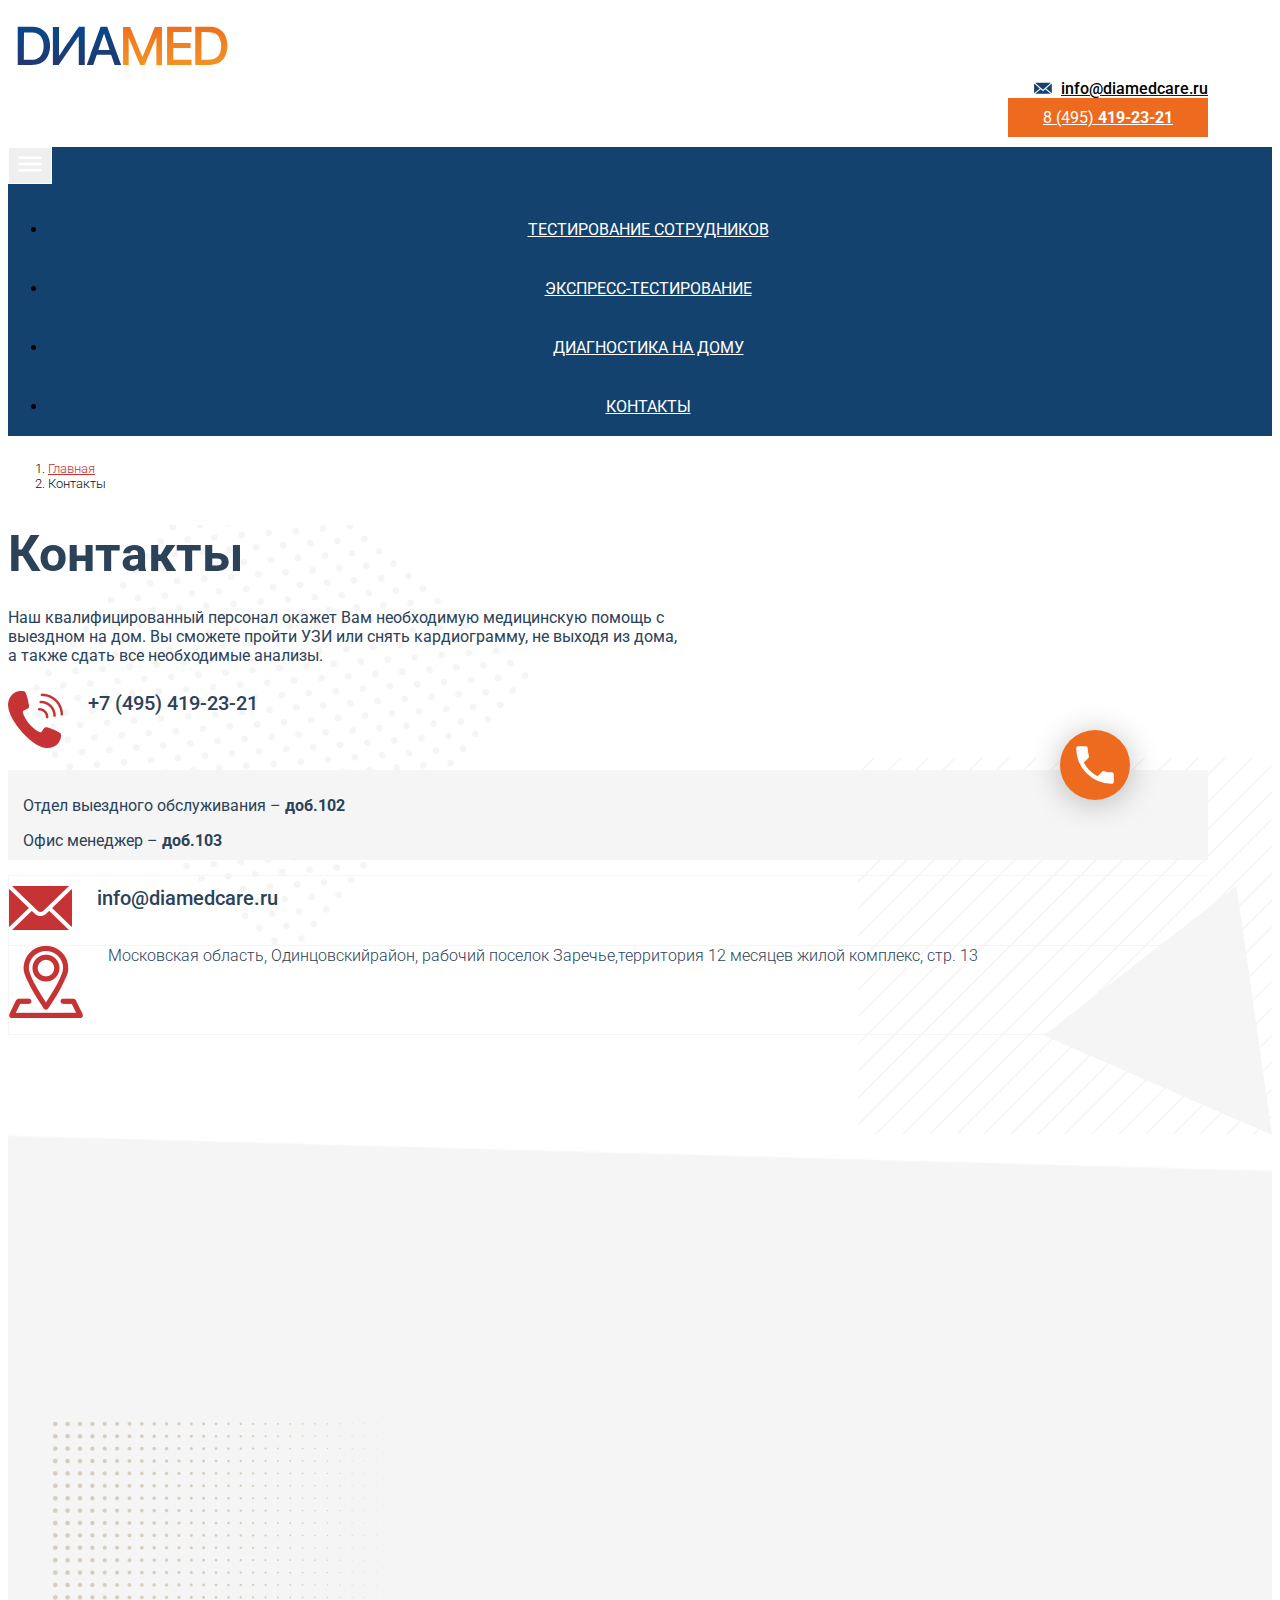
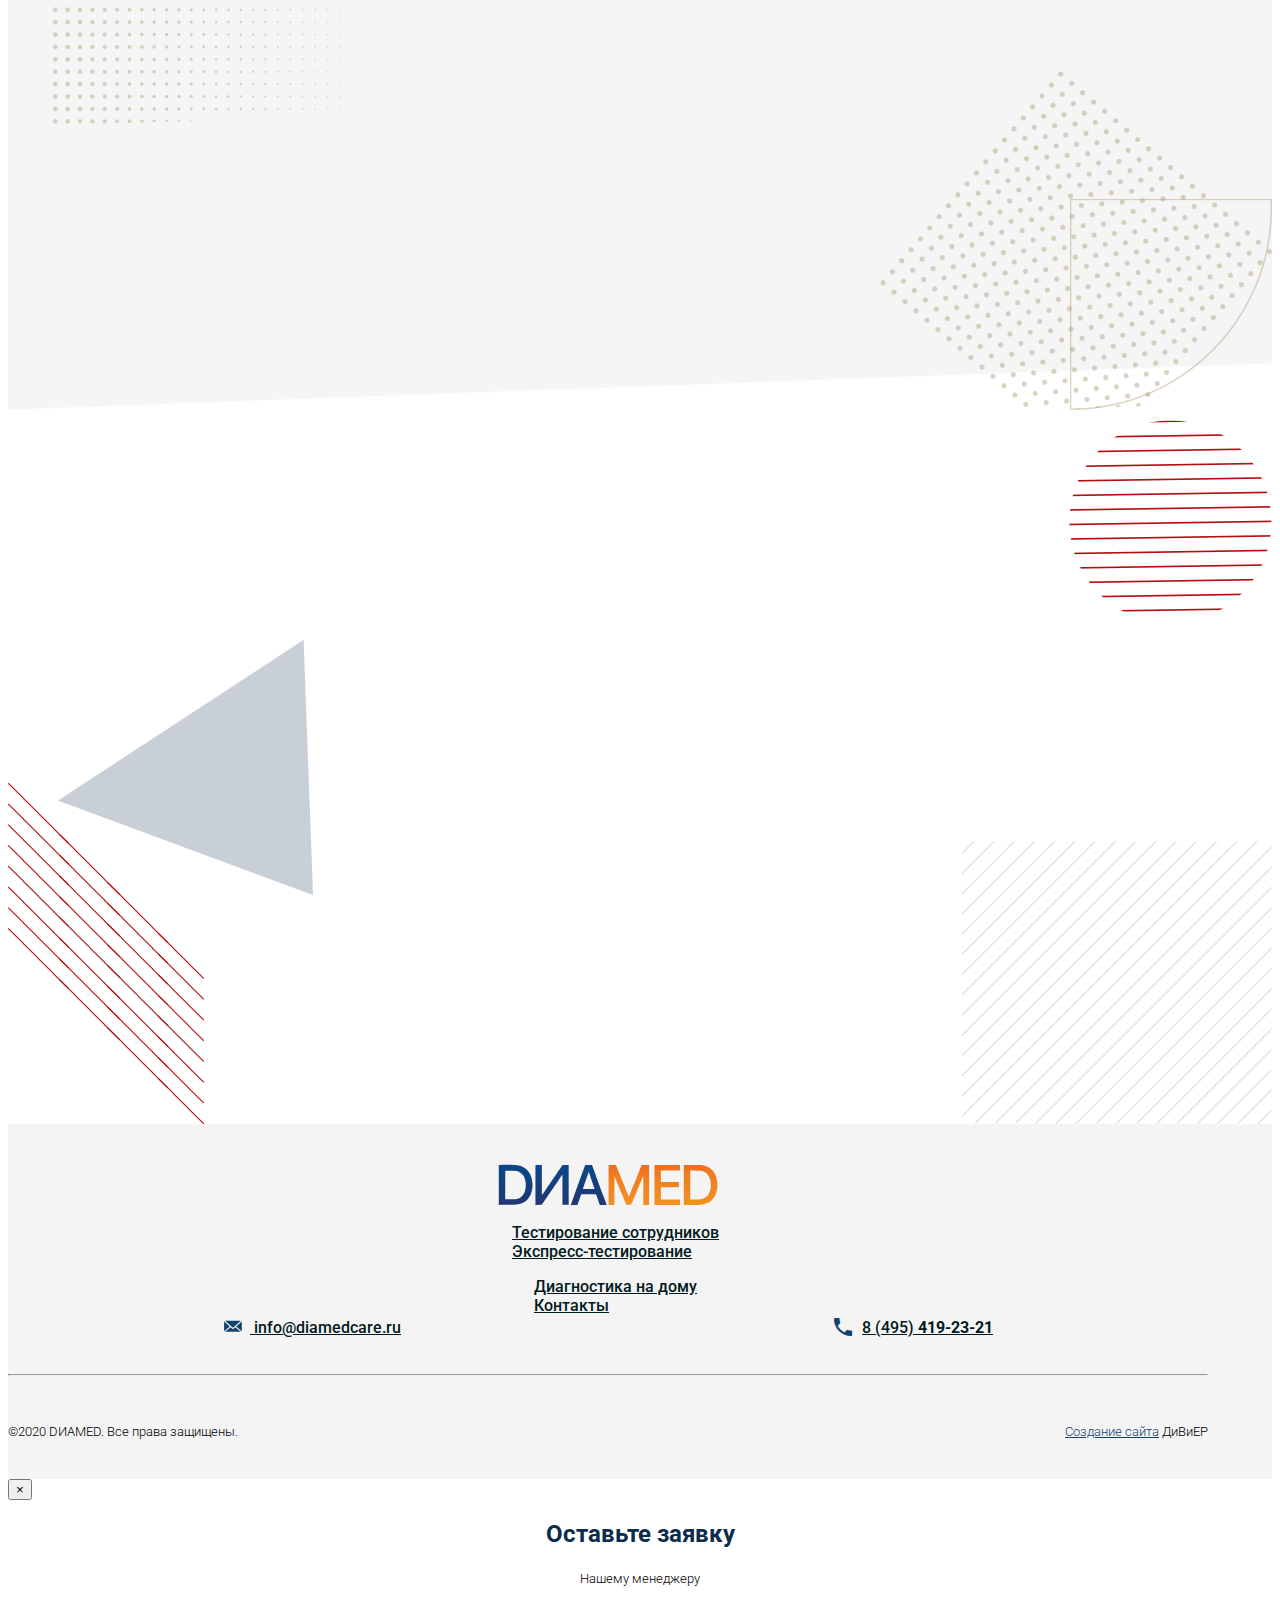
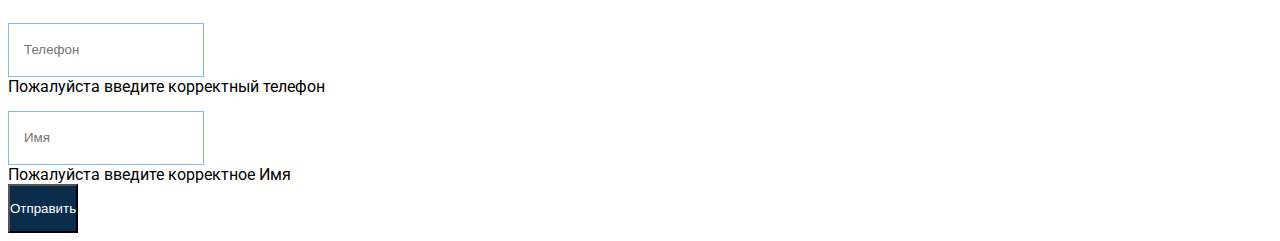
<file: contacts.html>
<!doctype html>
<html lang="ru">
<head>
    <meta charset="UTF-8">
    <meta name="viewport" content="width=device-width,user-scalable=no,initial-scale=1,maximum-scale=1,minimum-scale=1">
    <meta http-equiv="X-UA-Compatible" content="ie=edge">
    <link rel="stylesheet" href="https://cdn.jsdelivr.net/npm/bootstrap@4.5.3/dist/css/bootstrap.min.css" integrity="sha384-TX8t27EcRE3e/ihU7zmQxVncDAy5uIKz4rEkgIXeMed4M0jlfIDPvg6uqKI2xXr2" crossorigin="anonymous">
    <link href="https://fonts.googleapis.com/icon?family=Material+Icons" rel="stylesheet">
    <link rel="stylesheet" href="css/main.css">
    <link rel="stylesheet" href="css/header.css">
    <link rel="stylesheet" href="css/footer.css">
    <link rel="stylesheet" href="css/index.css">
    <link rel="stylesheet" href="css/contacts.css">
    <link rel="stylesheet" href="css/diagnostic.css">
    <link rel="stylesheet" href="css/express.css">

    
    <link rel="stylesheet" href="libs/slick/css/slick.css">
    <link rel="stylesheet" href="libs/slick/css/slick-theme.css">

    <link rel="stylesheet" href="libs/revealator/fm.revealator.jquery.css">
    <title>Page</title>
</head>
<body>
<header>
    <div class="header__top">
        <div class="container">
            <div class="row">
                <div class="col-lg-6 col-md-4 col-sm-12 header__col-logo">
                    <div class="header__logo">
                        <a href="/">
                            <img src="img/logo.svg" alt="diamed-logo">
                        </a>
                    </div>
                </div>
                <div class="col-lg-3 col-md-4 col-sm-6">
                    <div class="header__email">
                        <a href="mailto:info@diamedcare.ru">
                            <img src="img/mail.svg" alt="email">
                            
                            <span>info@diamedcare.ru</span>
                        </a>
                    </div>
                </div>
                <div class="col-lg-3 col-md-4 col-sm-6">
                    <div class="header__phone">
                        <a href="tel:+74954192321">8 (495)&nbsp;<strong>419-23-21</strong></a>
                    </div>
                </div>
            </div>
        </div>
    </div>
    <nav class="navbar navbar-expand-lg">
        <div class="container">
            <button class="navbar-toggler" type="button" data-toggle="collapse" data-target="#navbarSupportedContent" aria-controls="navbarSupportedContent" aria-expanded="false" aria-label="Toggle navigation">
                <span class="navbar-toggler-icon d-flex align-items-center justify-content-center">
                    <i class="material-icons">menu</i>
                </span>
            </button>

            <div class="collapse navbar-collapse" id="navbarSupportedContent">
                <ul class="navbar-nav">
                    <li class="nav-item">
                        <a class="nav-link" href="/">Тестирование сотрудников</a>
                    </li>
                    <li class="nav-item">
                        <a class="nav-link" href="express.html">Экспресс-тестирование</a>
                    </li>
                    <li class="nav-item">
                        <a class="nav-link" href="diagnostic.html">Диагностика на дому</a>
                    </li>
                    <li class="nav-item">
                        <a class="nav-link" href="contacts.html">Контакты</a>
                    </li>
                </ul>
            </div>
        </div>
    </nav>
</header>


<nav aria-label="breadcrumb">
    <div class="container">
        <ol class="breadcrumb">
            <li class="breadcrumb-item"><a href="#">Главная</a></li>
            <li class="breadcrumb-item active" aria-current="page">Контакты</li>
        </ol>
    </div>
</nav>

<section class="contacts__main">
    <div class="contacts__main-bg-1">
        <div class="contacts__main-bg-2">
            <div class="contacts__main-bg-3">
                <div class="container">
                    <h1 class="revealator-slideup revealator-once">Контакты</h1>
                    <p class="revealator-slideup revealator-delay1 revealator-once">Наш квалифицированный персонал окажет Вам необходимую медицинскую помощь с выездном на дом. Вы сможете пройти
                        УЗИ или снять кардиограмму, не выходя из дома, а также сдать все необходимые анализы.</p>
                    <div class="row mt-5 revealator-slideup revealator-delay2 revealator-once">
                        <div class="col-lg-4">
                            <div>
                                <div class="contacts__phone">
                                    <img src="img/red-phone.png" alt="red-phone">
                                    <span>+7 (495) 419-23-21</span>
                                </div>
                                <div class="contacts__dop-phones">
                                    <p>Отдел выездного обслуживания – <strong>доб.102</strong></p>
                                    <p> Офис менеджер – <strong>доб.103</strong></p>
                                </div>
                            </div>
                        </div>
                        <div class="col-lg-4">
                            <div class="contacts__mail">
                                <img src="img/red-mail.png" alt="red-mail">
                                <span>info@diamedcare.ru</span>
                            </div>
                        </div>
                        <div class="col-lg-4">
                            <div class="contacts__place">
                                <img src="img/red-place.png" alt="red-place">
                                <span>Московская область, Одинцовскийрайон, рабочий поселок Заречье,территория 12 месяцев жилой комплекс, стр. 13</span>
                            </div>
                        </div>
                    </div>
                </div>
            </div>
        </div>
    </div>
</section>

<section class="contacts__services">
    <div class="services-bg-1">
        <div class="services-bg-2">
            <div class="services-bg-3">
                <div class="container">
                    <h3 class="revealator-slideup revealator-once">Медицинские услуги</h3>
                    <p class="revealator-slideup revealator-delay1 revealator-once">Все наши медицинские услуги Вы можете получить в наших лабораторных отделениях:</p>
                    <div class="row revealator-slideup revealator-delay2 revealator-once">
                        <div class="col-lg-4">
                            <img src="img/blue-place.png" alt="blue-place">
                            <p>Ул. Бориса Галушкина д. 3 <strong class="metro-1">(м.ВДНХ)</strong></p>
                        </div>
                        <div class="col-lg-4">
                            <img src="img/blue-place.png" alt="blue-place">
                            <p>Ул. Беговая д. 24 <strong class="metro-2">(м.Беговая)</strong></p>
                        </div>
                        <div class="col-lg-4">
                            <img src="img/blue-place.png" alt="blue-place">
                            <p>Ул Красина д. 9 стр.1 <strong class="metro-3">(м.Маяковская)</strong></p>
                        </div>
                    </div>
                    <h3 class="mt-5 revealator-slideup revealator-delay3 revealator-once">Наши реквизиты</h3>
                    <div class="contacts__reqs revealator-slideup revealator-delay3 revealator-once">
                        <img src="img/blue-list.png" alt="blue-list">
                        <p>ООО «ДИАМЕД» ИНН 5032297089 / КПП 503201001</p>
                    </div>
                </div>
            </div>
        </div>
    </div>
</section>


<section class="callback">
    <div class="callback-bg-1">
        <div class="callback-bg-2">
            <div class="callback-bg-3">
                <div class="callback-bg-4">
                    <div class="container">
                        <div class="callback__form revealator-zoomin revealator-once">
                            <h2>Оставьте заявку</h2>
                            <p>Оставьте заявку и наш менеджер свяжется с вами</p>
                            <form action="" class="needs-validation" novalidate>
                                <div class="form-row">
                                    <div class="col-xl-4 col-lg-6">
                                        <label for="tel" style="display: none">телефон</label>
                                        <input type="tel" class="form-control" id="tel" placeholder="Телефон" required>
                                        <div class="invalid-feedback">
                                            Пожалуйста введите корректный телефон
                                        </div>
                                    </div>
                                    <div class="col-xl-4 col-lg-6">
                                        <label for="email" style="display: none">email</label>
                                        <input type="email" class="form-control" id="email" placeholder="E-mail" required>
                                        <div class="invalid-feedback">
                                            Пожалуйста введите корректный E-mail
                                        </div>
                                    </div>
                                    <div class="col-xl-4">
                                        <button class="btn" type="submit">Отправить заявку</button>
                                    </div>
                                </div>
                            </form>
                            <p class="form__rules">Отправляя форму, я соглашаюсь с <a href="/privacy.html">правилами сайта</a></p>
                        </div>
                    </div>
                </div>
            </div>
        </div>
    </div>
</section>
<footer>
    <div class="container">
        <div class="footer__row">
            <div class="row">
                <div class="col-xl-7 footer__col">
                    <div class="row w-100">
                        <div class="col-md-3 col-sm-6 d-flex align-items-center justify-content-center">
                            <div class="footer-row__logo">
                                <img src="img/logo.svg" alt="diamed-logo">
                            </div>
                        </div>
                        <div class="col-md-9 col-sm-6">
                            <div class="row">
                                <div class="col-md-6">
                                    <div class="footer-row__menu1">
                                        <ul>
                                            <li><a href="#">Тестирование сотрудников</a></li>
                                            <li><a href="#">Экспресс-тестирование</a></li>
                                        </ul>
                                    </div>
                                </div>
                                <div class="col-md-6">
                                    <div class="footer-row__menu2">
                                        <ul>
                                            <li><a href="#">Диагностика на дому</a></li>
                                            <li><a href="#">Контакты</a></li>
                                        </ul>
                                    </div>
                                </div>
                            </div>
                        </div>
                    </div>
                </div>
                <div class="col-xl-5 footer__col">
                    <div class="footer-row__email">
                        <a href="mailto:info@diamedcare.ru">
                            <img src="img/mail.svg" alt="email">
                            <span>info@diamedcare.ru</span>
                        </a>
                    </div>
                    <div class="footer-row__phone">
                        <i class="material-icons">phone</i>
                        <a href="tel:+74954192321">8 (495)&nbsp;<strong>419-23-21</strong></a>
                    </div>
                </div>
            </div>
        </div>
        <hr>
        <div class="footer__copyright">
            <p>©2020 DИАМЕD. Все права защищены.</p>
            <p><a href="https://www.divier.ru/" target="_blank">Создание сайта</a> ДиВиЕР</p>
        </div>
    </div>
</footer>


<div class="modal fade" id="callbackModal" tabindex="-1" aria-labelledby="callbackModalLabel" aria-hidden="true">
    <div class="modal-dialog modal-dialog-centered">
        <div class="modal-content">
            <div class="modal-header border-0">
                <button type="button" class="close" data-dismiss="modal" aria-label="Close">
                    <span aria-hidden="true">&times;</span>
                </button>
            </div>
            <div class="modal-body">
                <h2>Оставьте заявку</h2>
                <h5>Нашему менеджеру</h5>
                <form action="" class="needs-validation" novalidate>

                        <div class="form-group">
                            <label for="tel" style="display: none">телефон</label>
                            <input type="tel" class="form-control" id="tel-modal" placeholder="Телефон" required>
                            <div class="invalid-feedback">
                                Пожалуйста введите корректный телефон
                            </div>
                        </div>
                        <div class="form-group">
                            <label for="name-modal" style="display: none">name-modal</label>
                            <input type="name-modal" class="form-control" id="name-modal" placeholder="Имя" required>
                            <div class="invalid-feedback">
                                Пожалуйста введите корректное Имя
                            </div>
                        </div>
                        <div class="form-group">
                            <button class="btn btn-block" type="submit">Отправить</button>
                        </div>

                </form>
            </div>
        </div>
    </div>
</div>

<div class="bottom-modal" data-toggle="modal" data-target="#callbackModal">
    <i class="material-icons">phone</i>
</div>


<script src="https://code.jquery.com/jquery-3.5.1.min.js" integrity="sha256-9/aliU8dGd2tb6OSsuzixeV4y/faTqgFtohetphbbj0=" crossorigin="anonymous"></script>
<script src="https://cdn.jsdelivr.net/npm/bootstrap@4.5.3/dist/js/bootstrap.bundle.min.js" integrity="sha384-ho+j7jyWK8fNQe+A12Hb8AhRq26LrZ/JpcUGGOn+Y7RsweNrtN/tE3MoK7ZeZDyx" crossorigin="anonymous"></script>
<script src="js/addanimationclasses.js"></script>


<script src="libs/slick/js/slick.min.js"></script>

<script>
    // Example starter JavaScript for disabling form submissions if there are invalid fields
    (function () {
        'use strict';
        window.addEventListener('load', function () {
            // Fetch all the forms we want to apply custom Bootstrap validation styles to
            var forms = document.getElementsByClassName('needs-validation');
            // Loop over them and prevent submission
            var validation = Array.prototype.filter.call(forms, function (form) {
                form.addEventListener('submit', function (event) {
                    if (form.checkValidity() === false) {
                        event.preventDefault();
                        event.stopPropagation();
                    }
                    form.classList.add('was-validated');
                }, false);
            });
        }, false);
    })();
</script>


<script src="libs/revealator/jquery-1.11.3.min.js"></script>
<script src="libs/revealator/fm.revealator.jquery.js"></script>


<script>
    if (document.querySelector('.covid-move')) {
        let bg = document.querySelector('.covid-move');
        window.addEventListener('mousemove', function(e) {
            let x = e.clientX / window.innerWidth;
            let y = e.clientY / window.innerHeight;
            bg.style.transform = 'translate(-' + x * 50 + 'px, -' + y * 50 + 'px)';
        });
    }
</script>
</body>
</html>
</file>
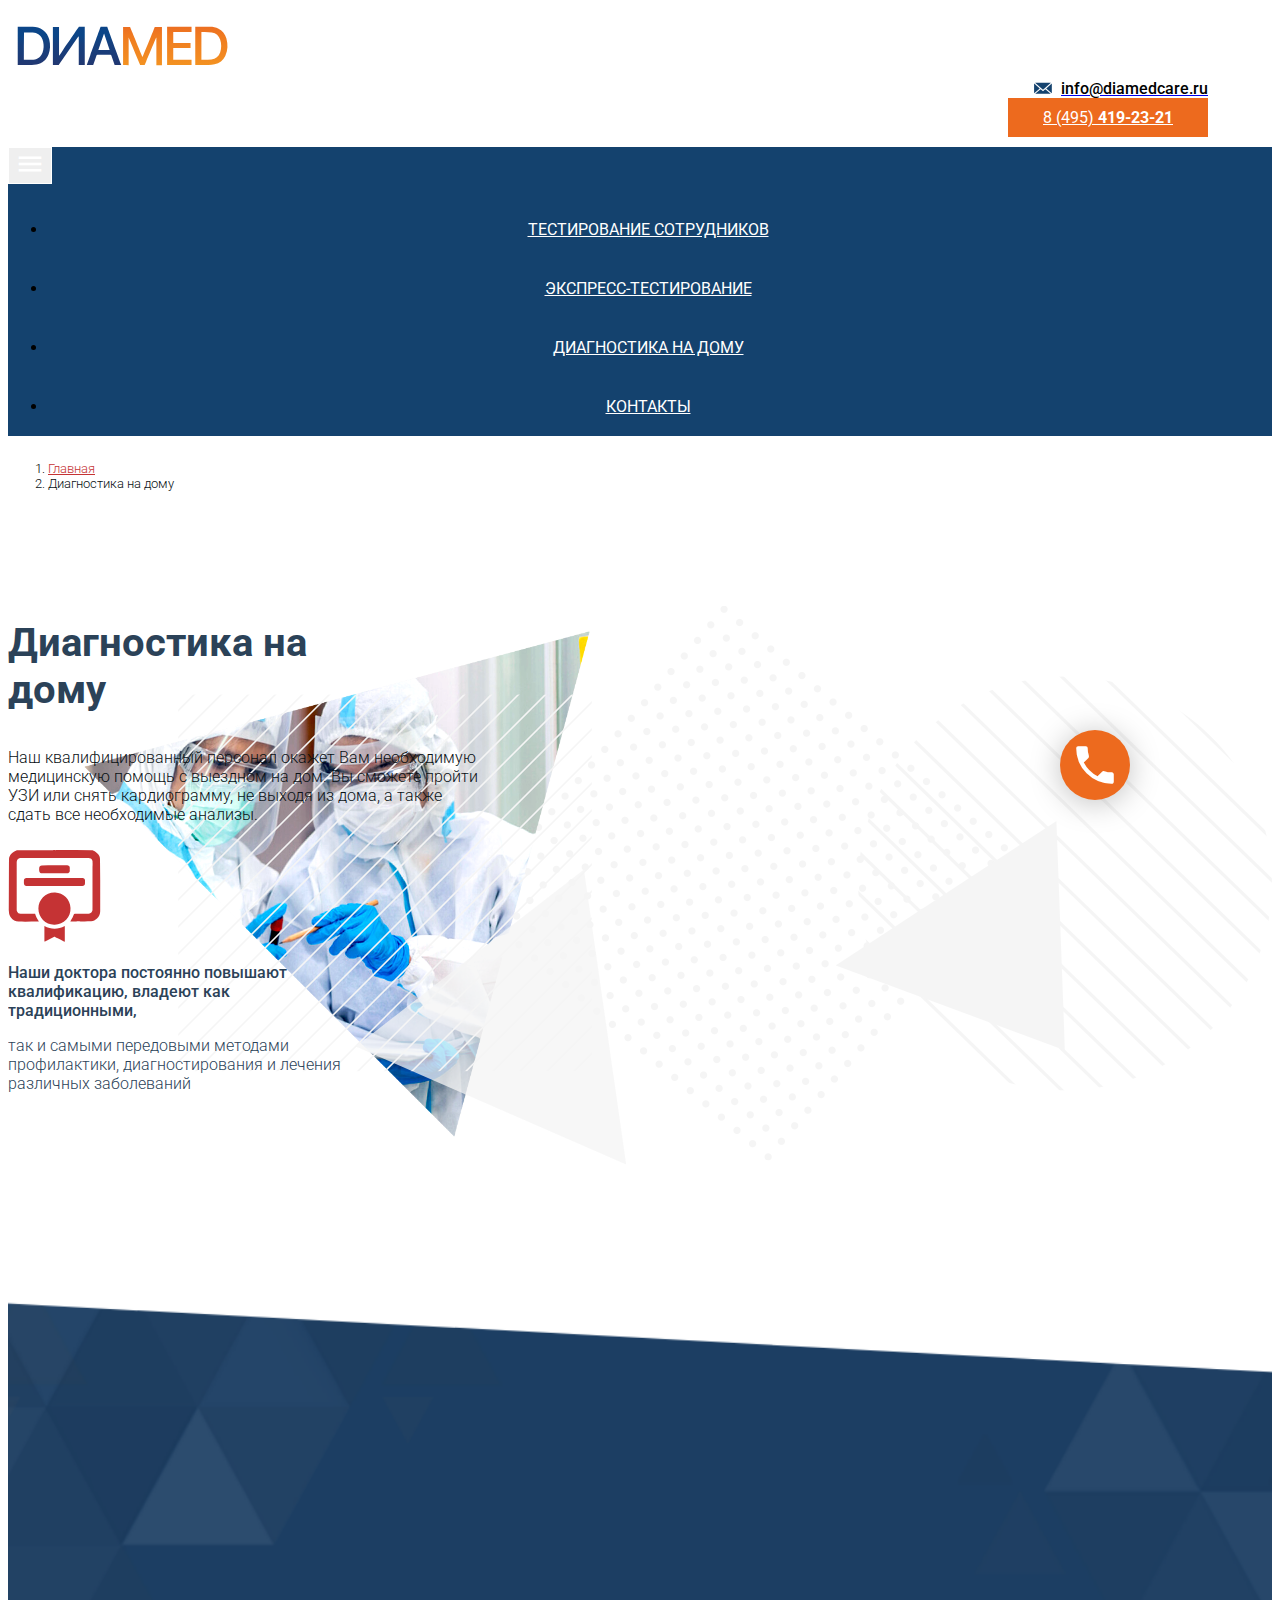
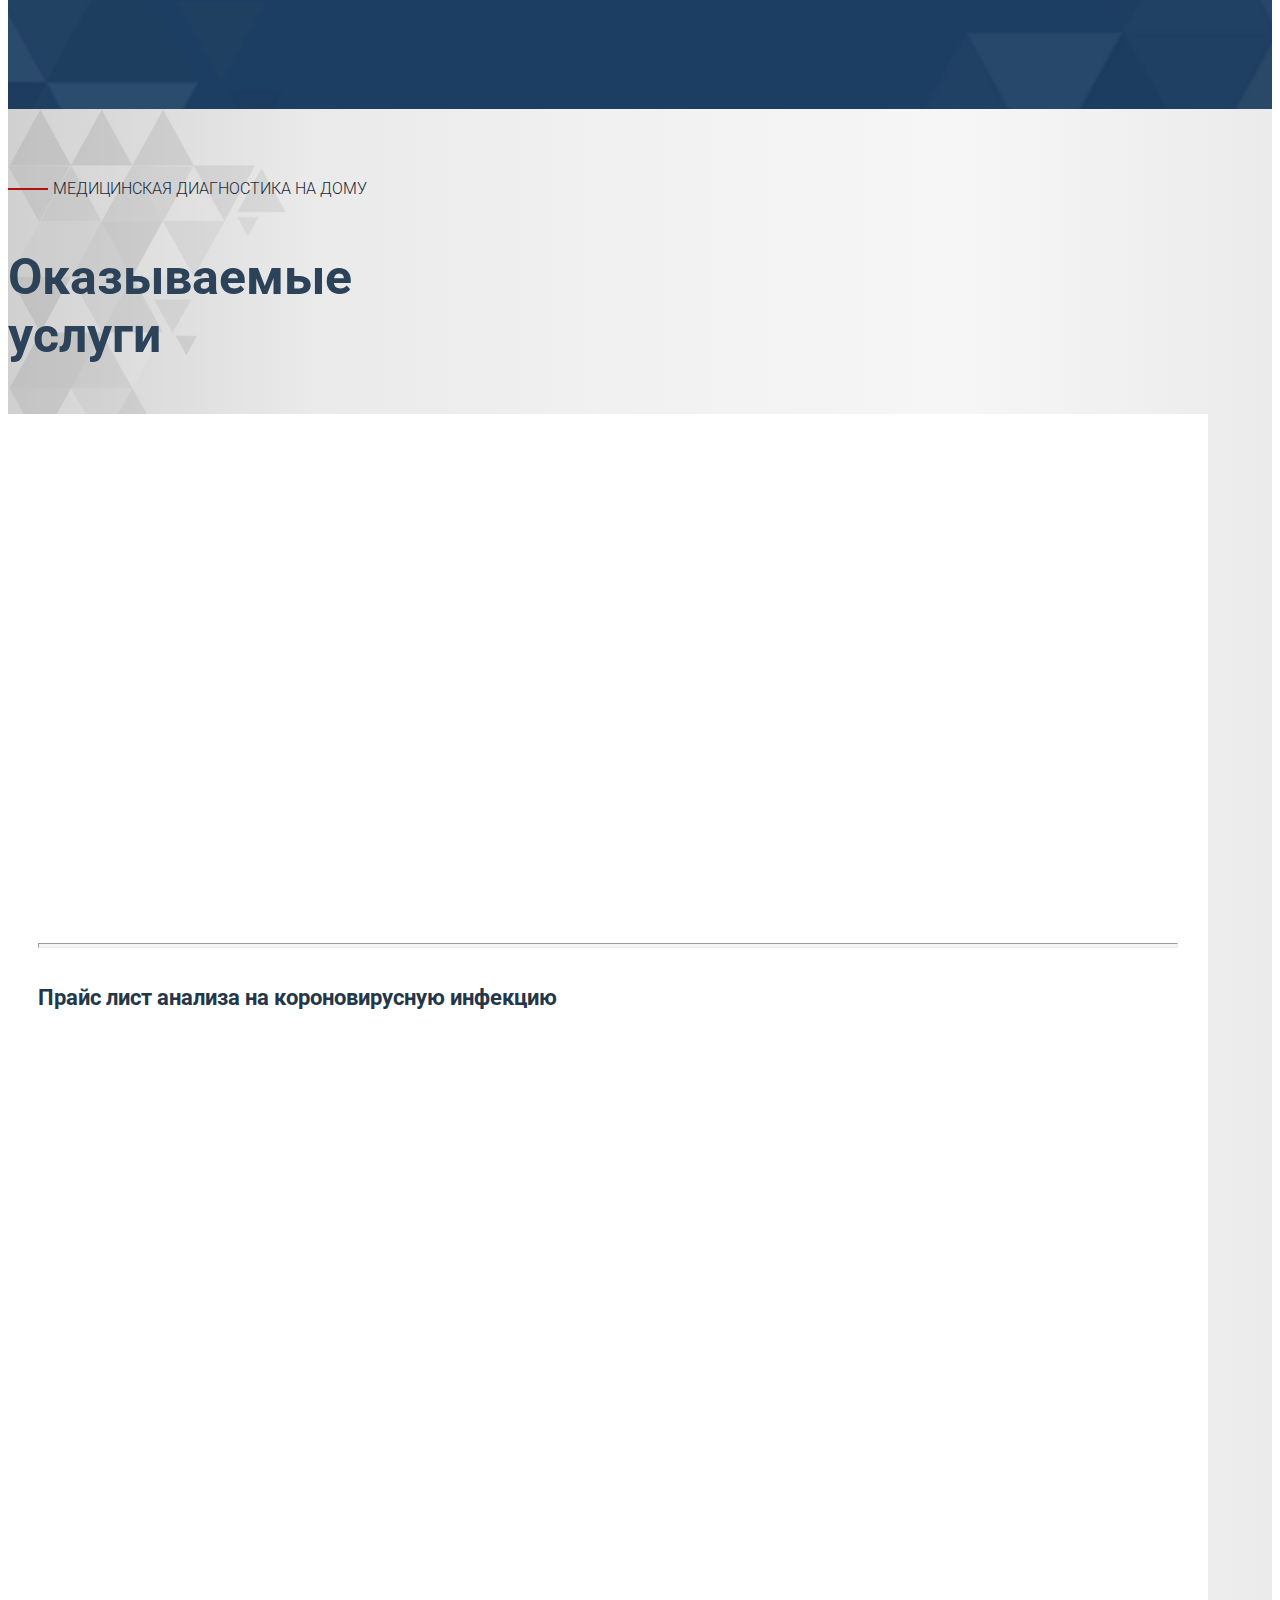
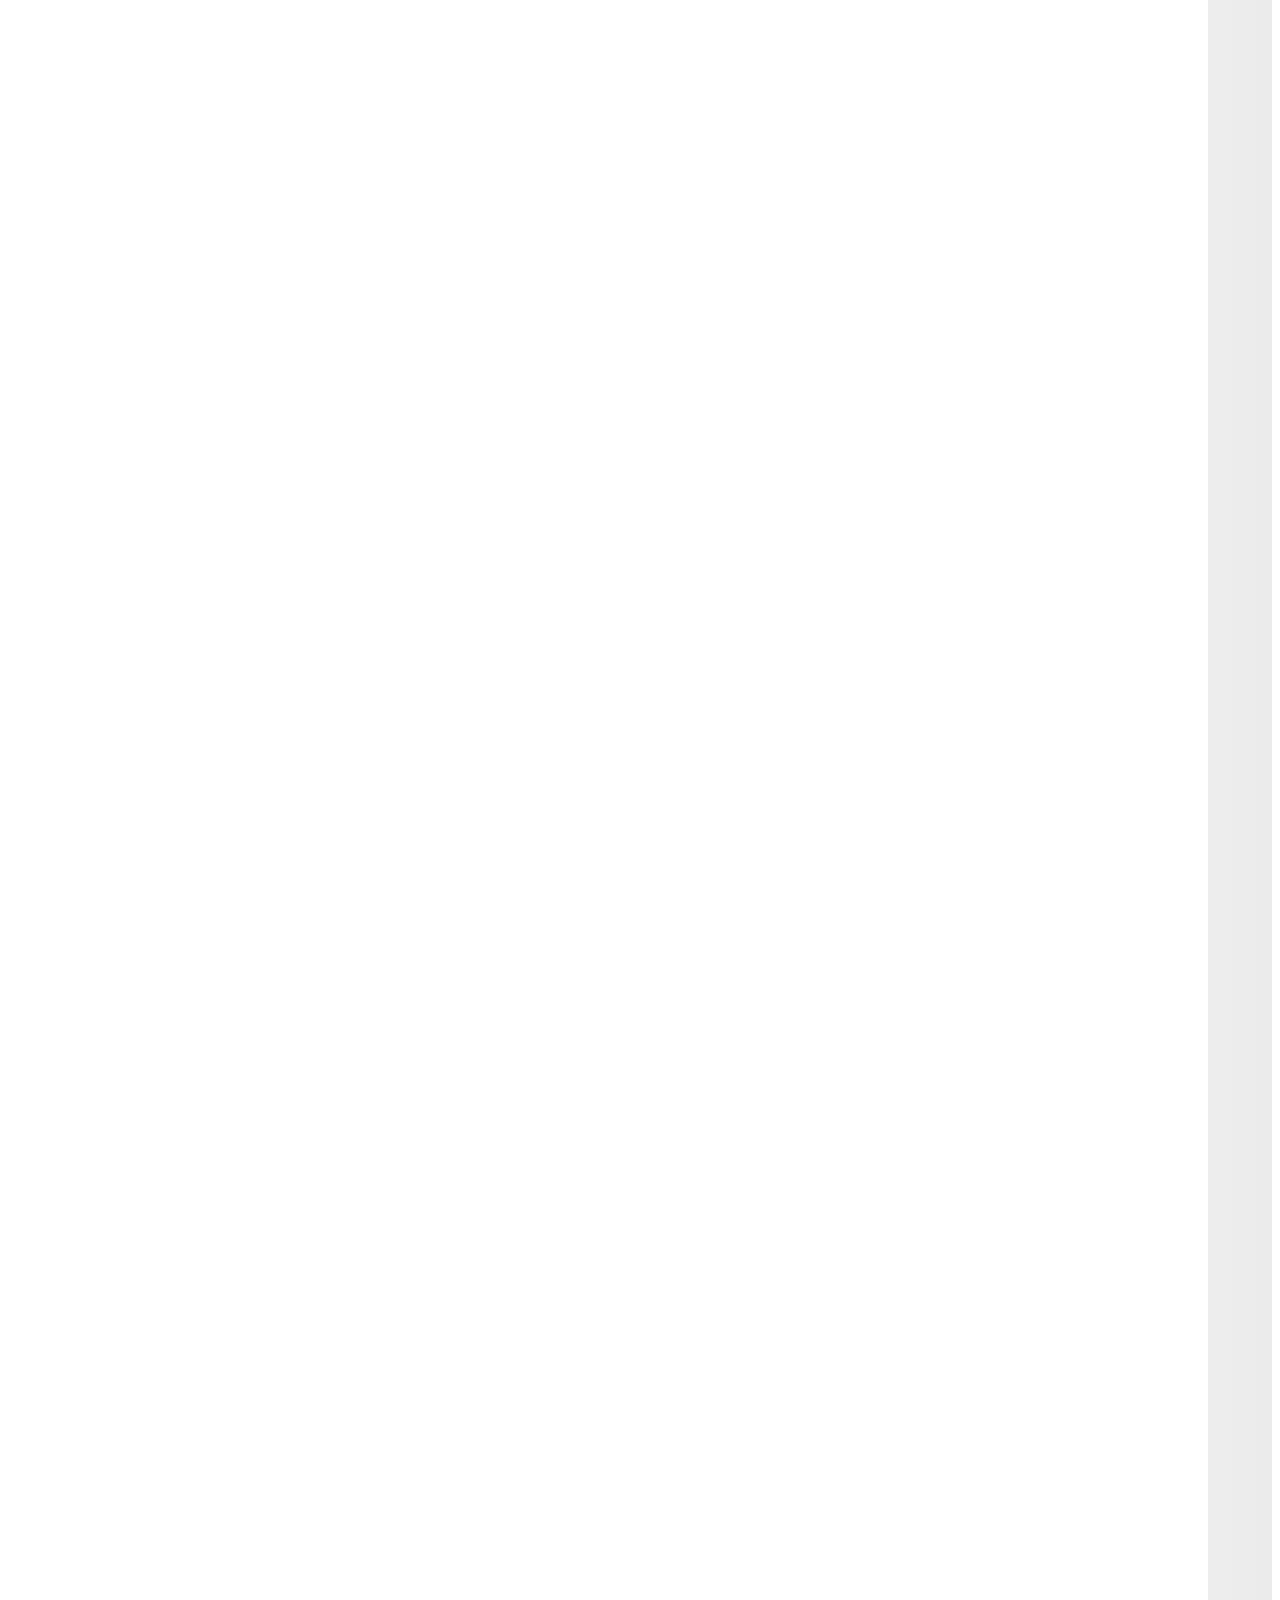
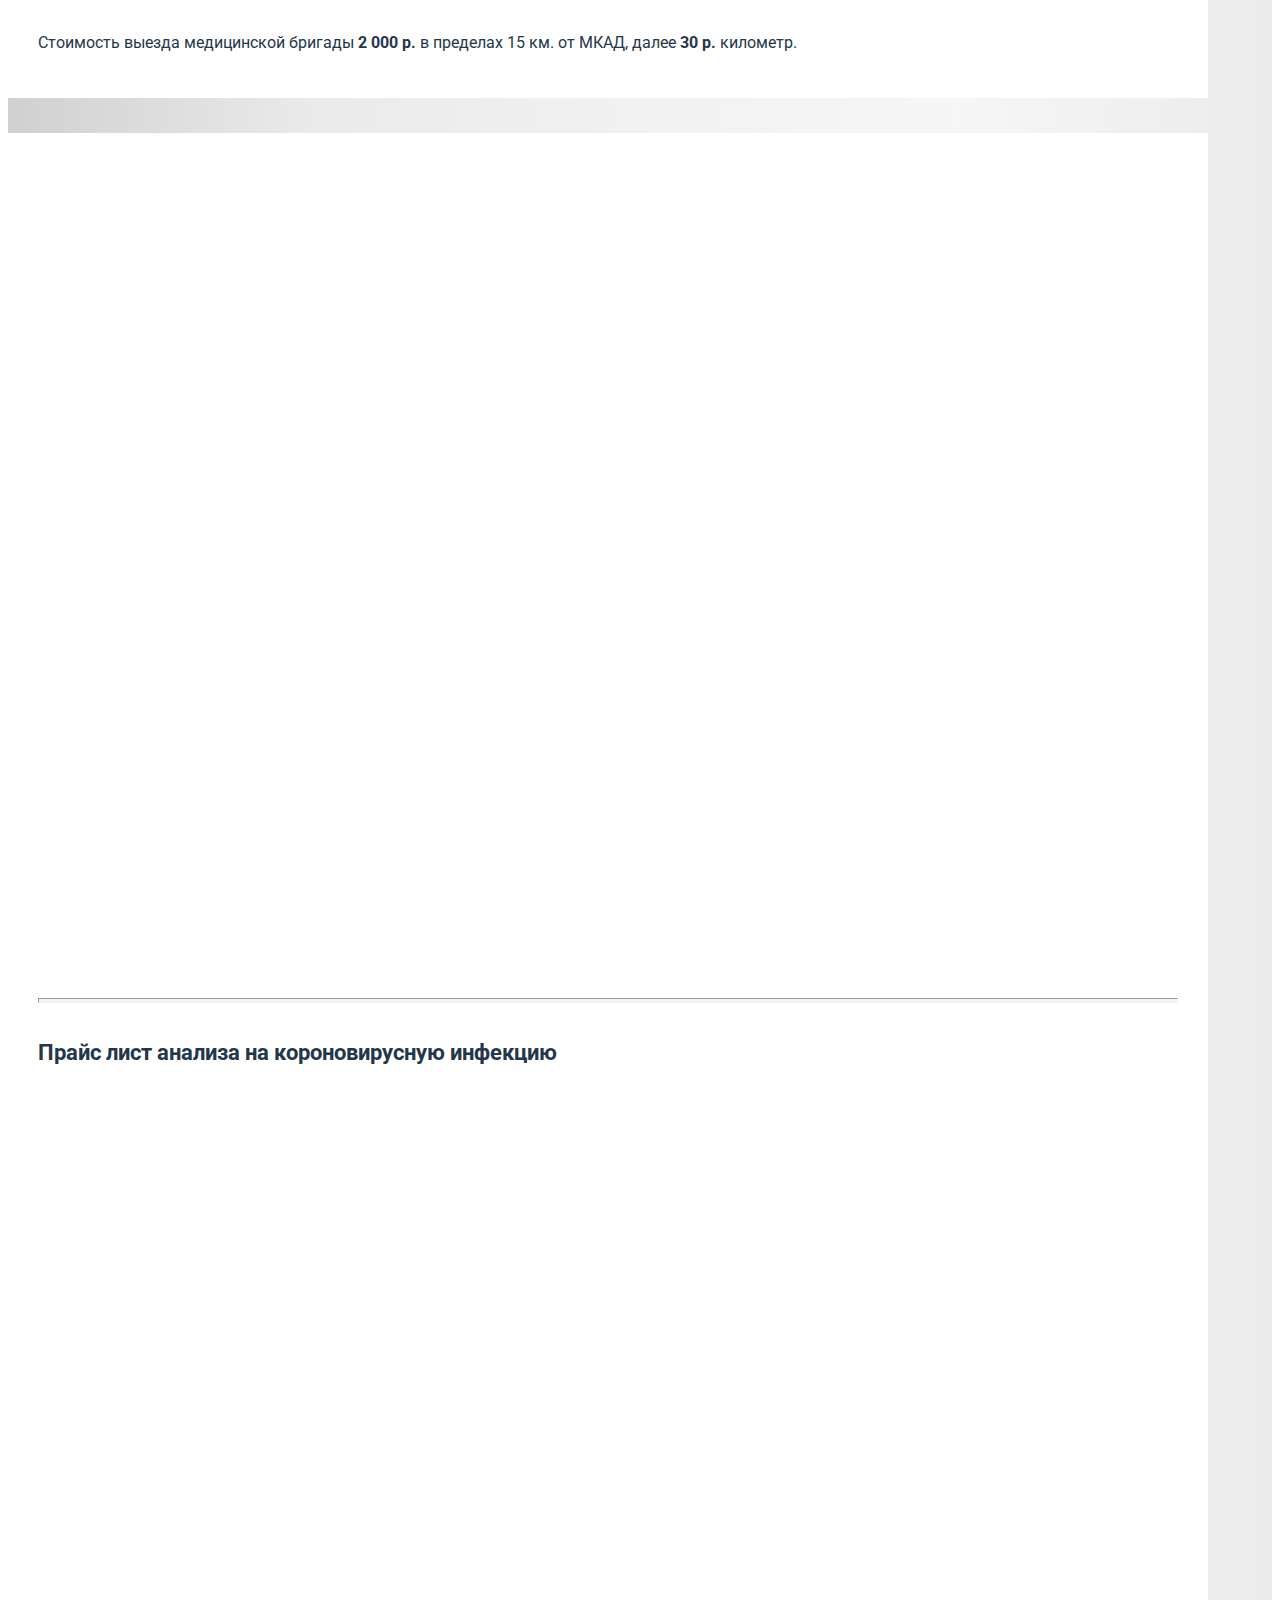
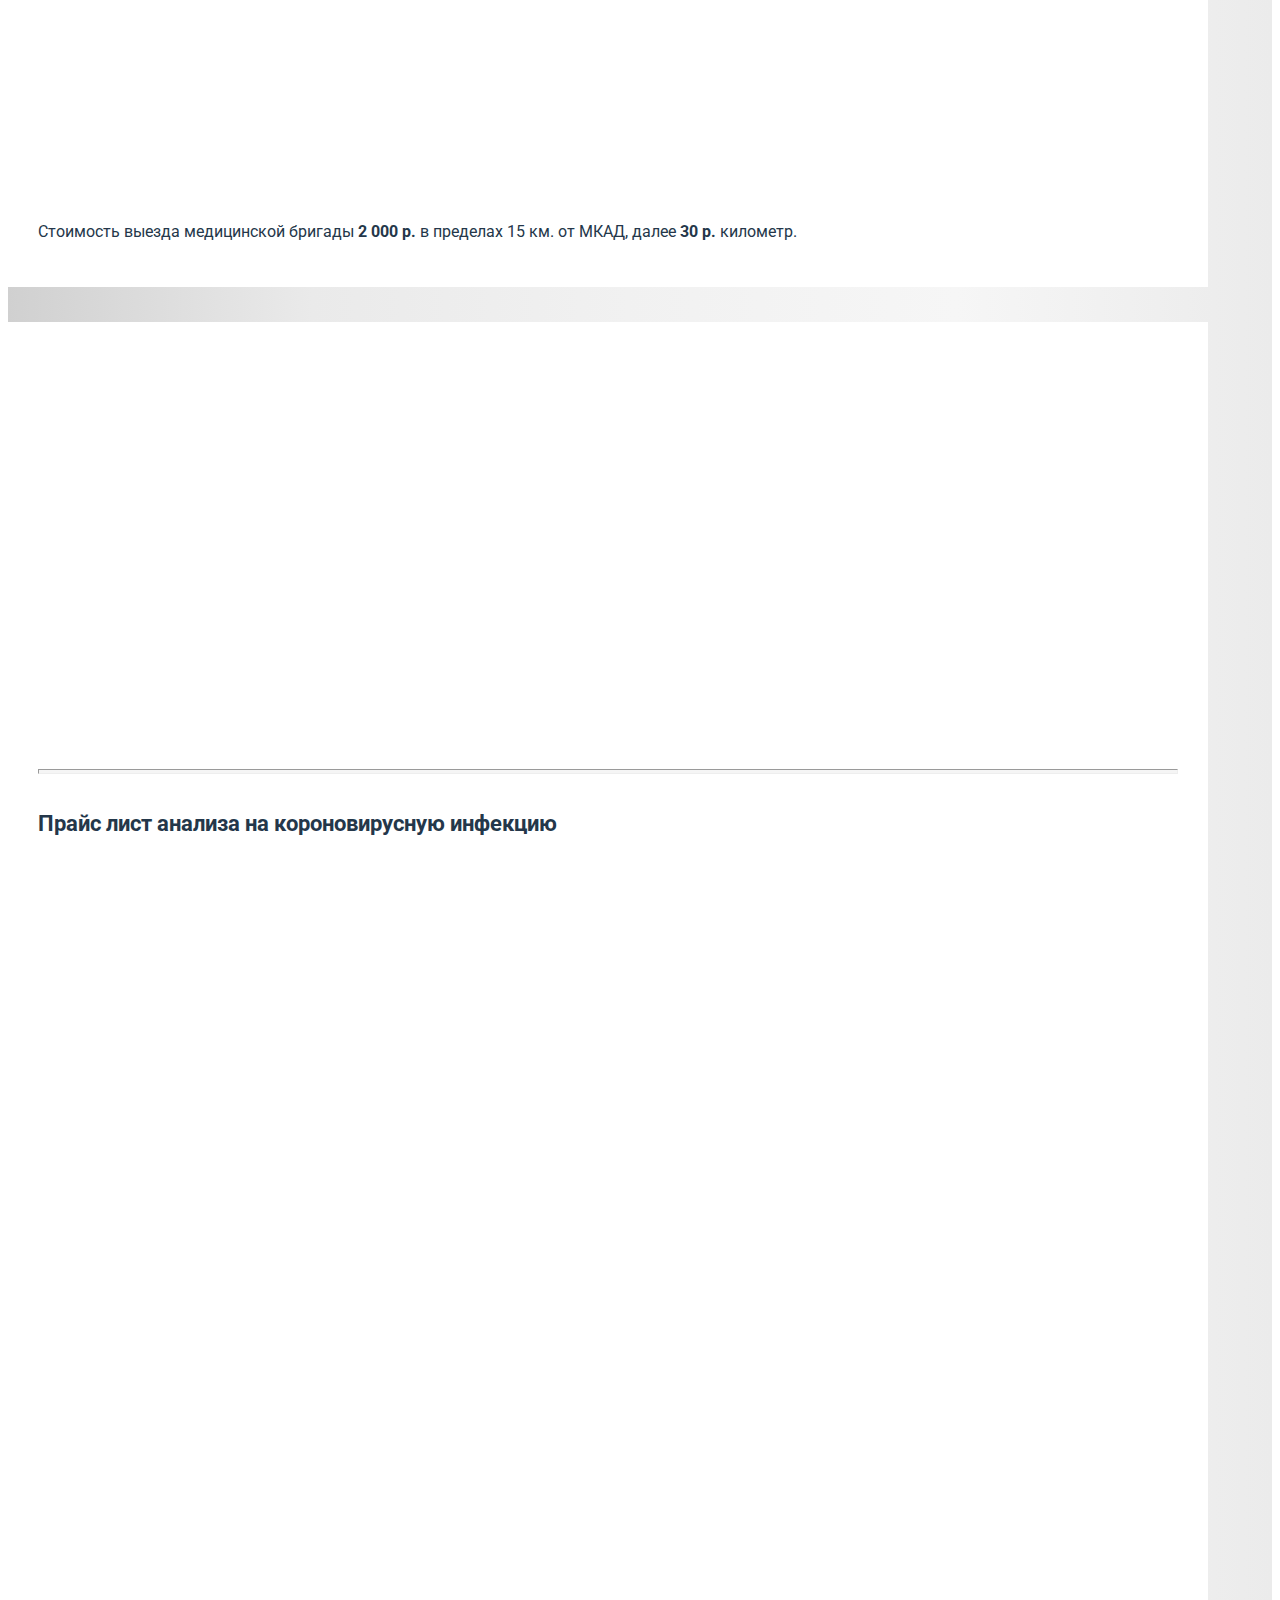
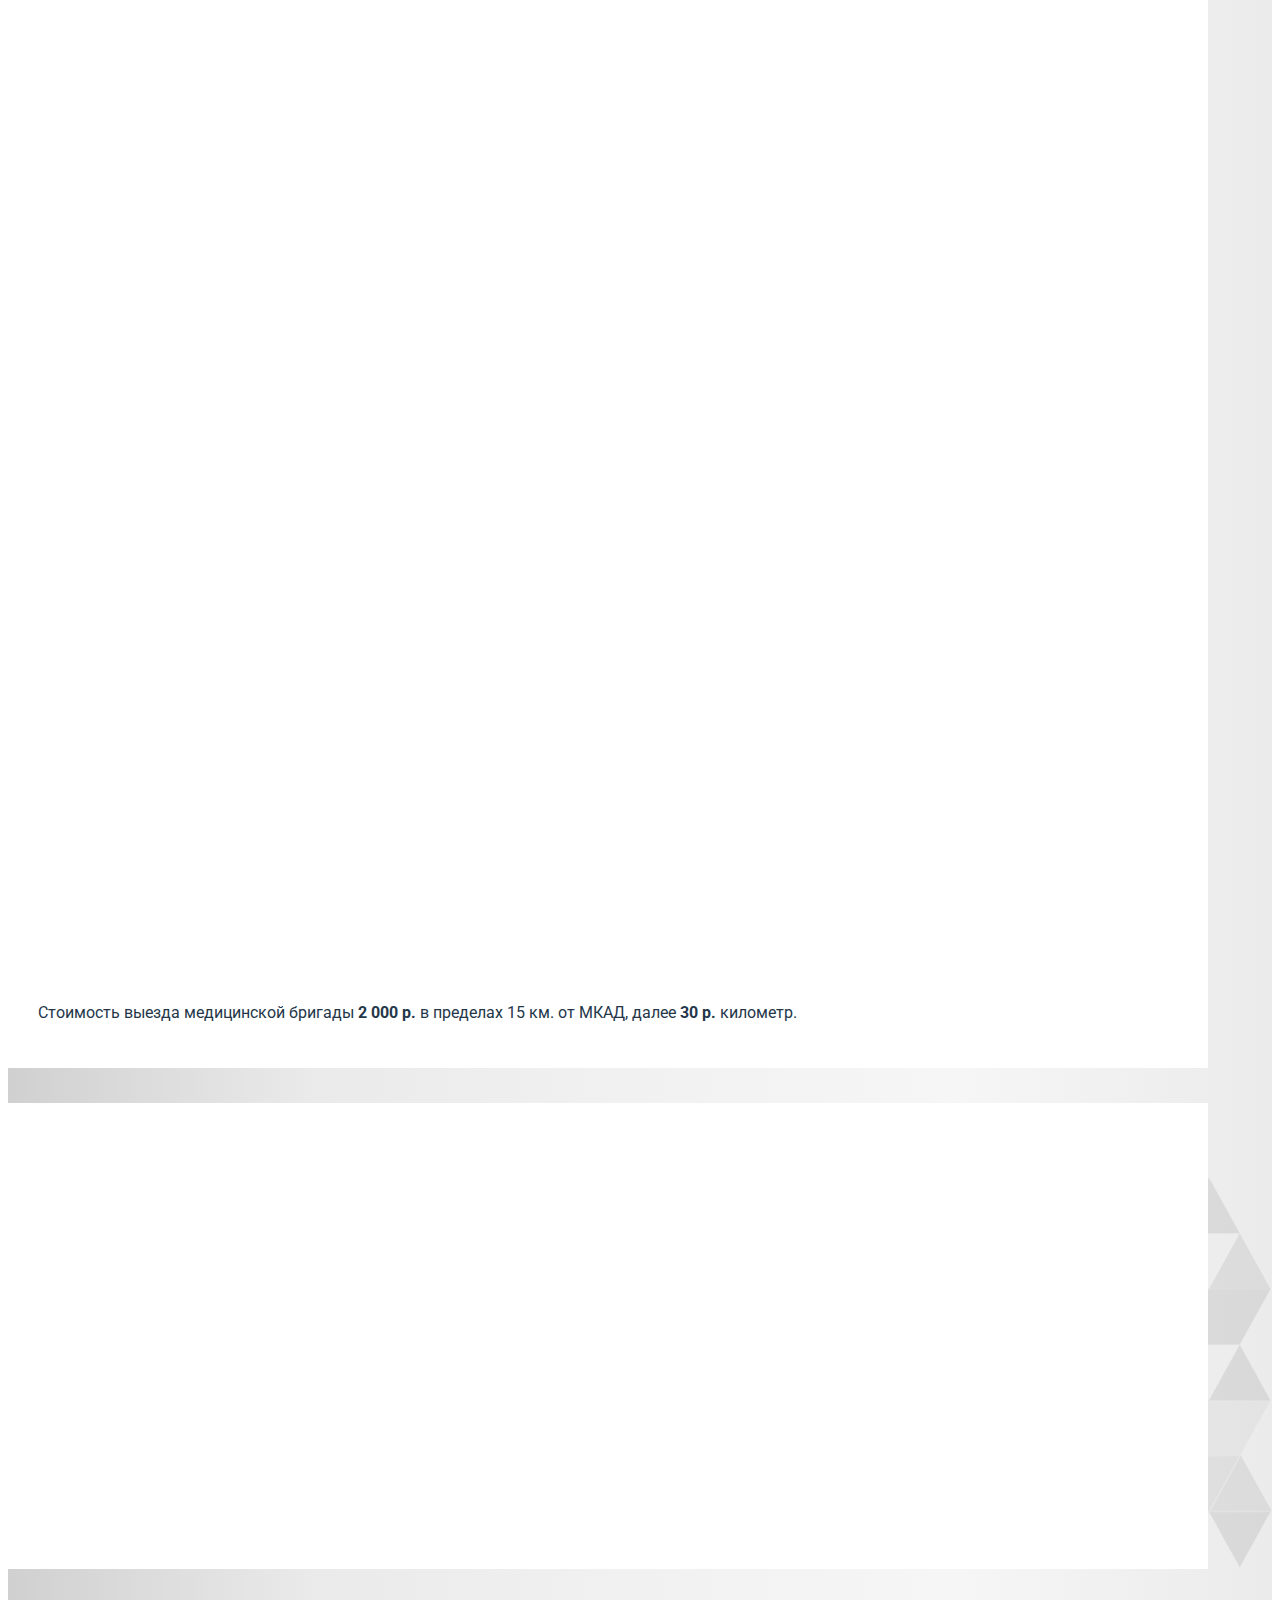
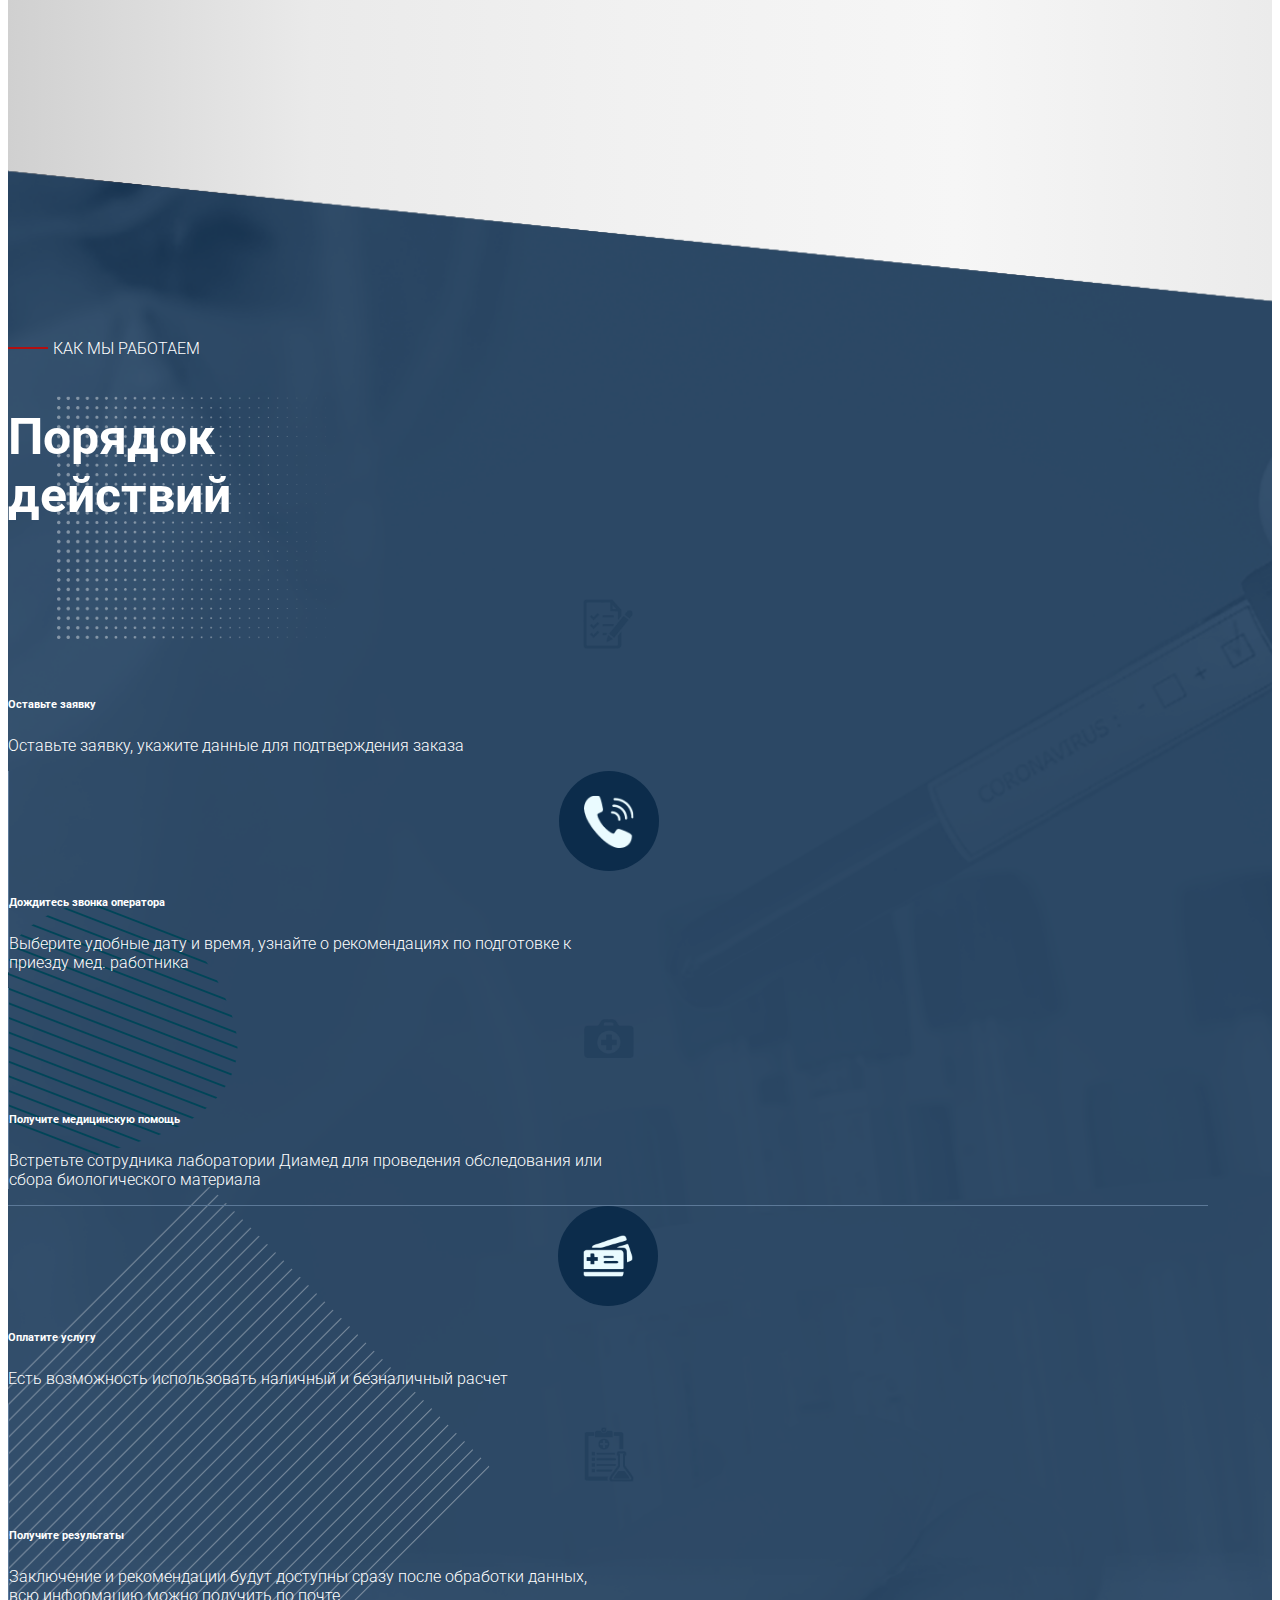
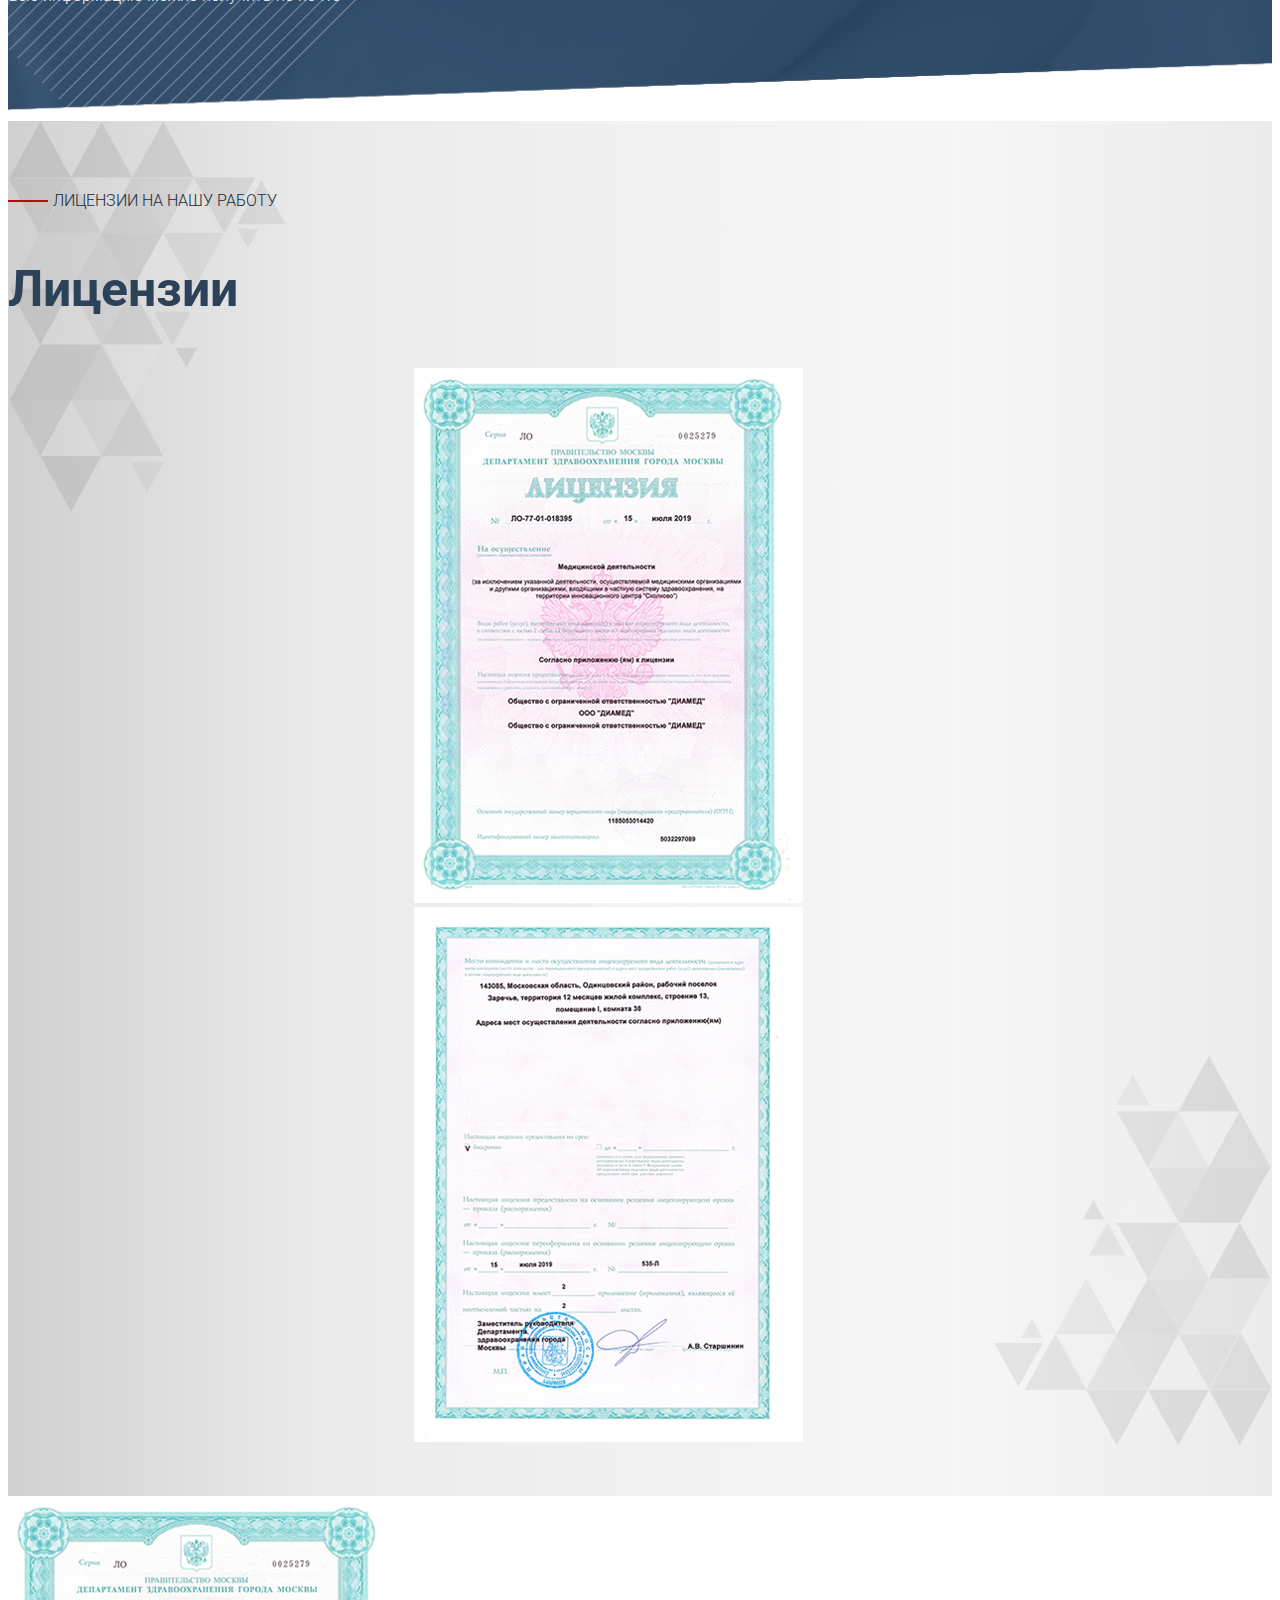
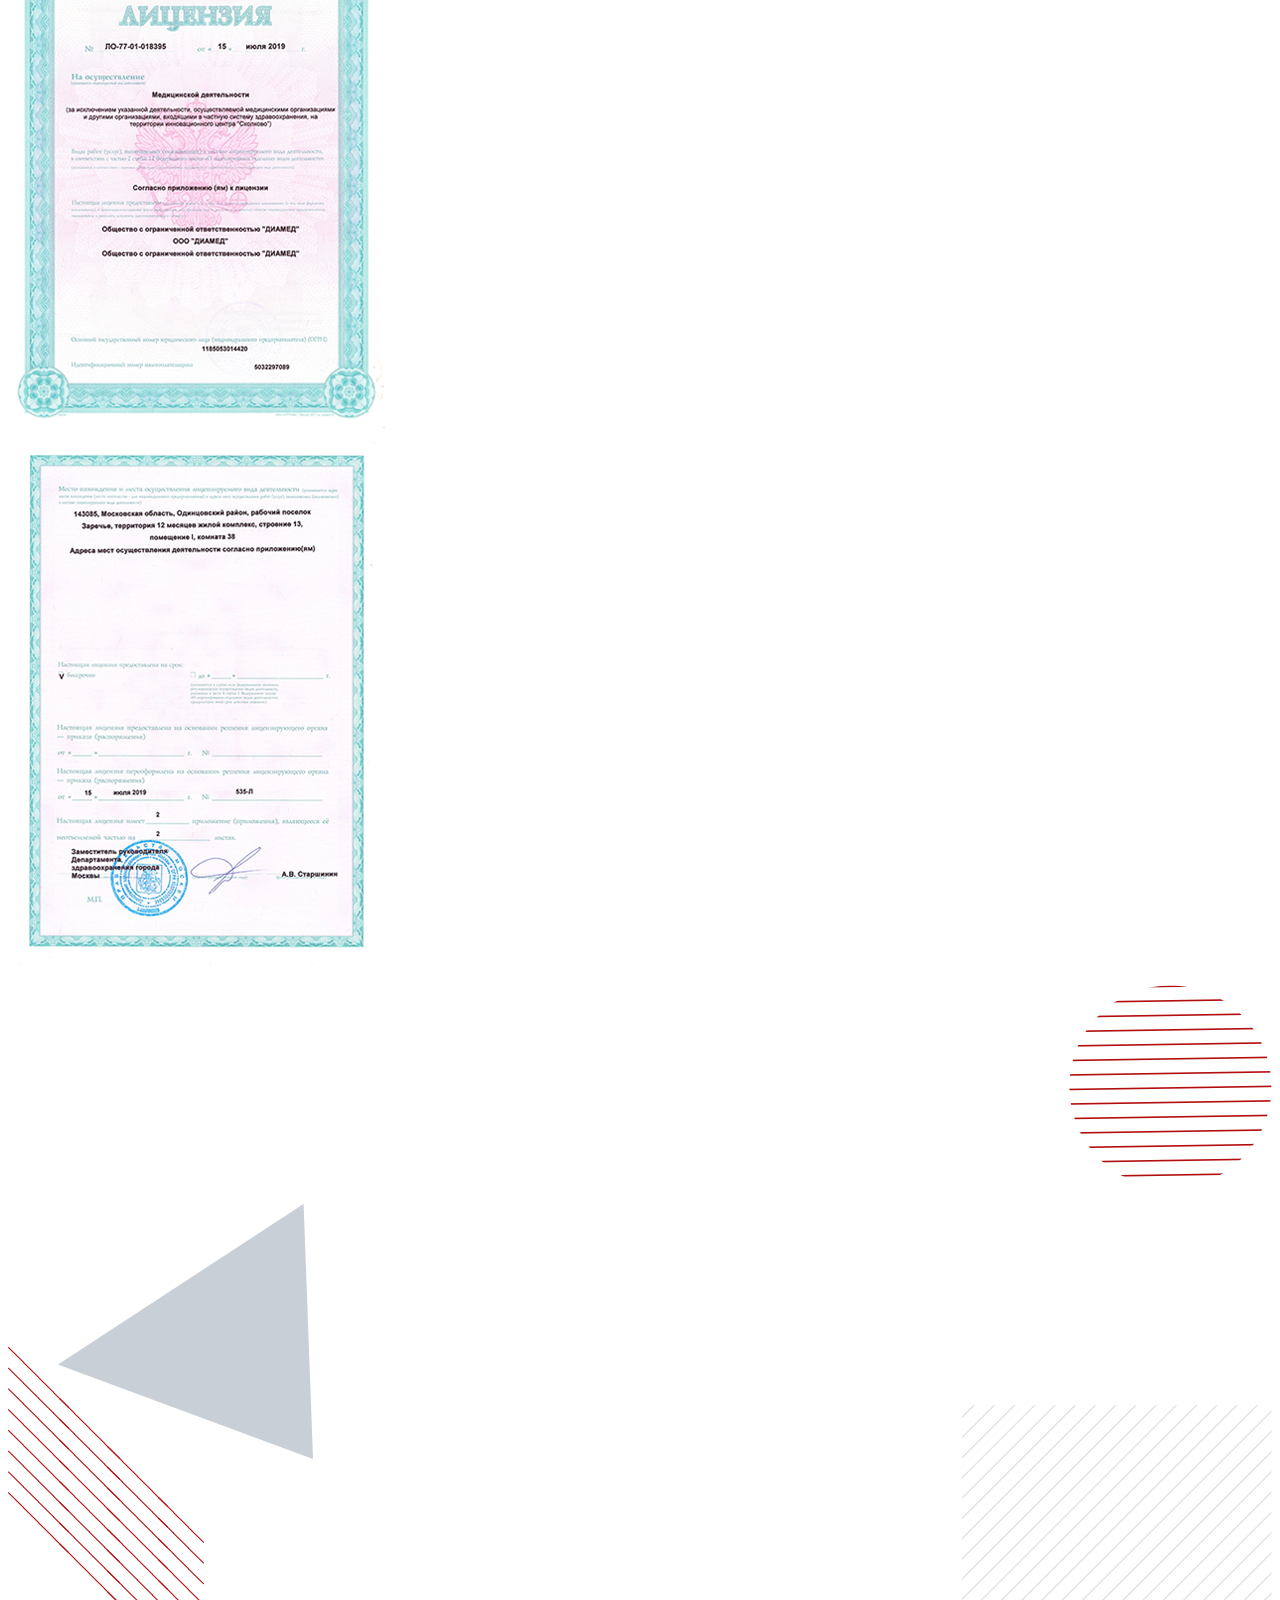
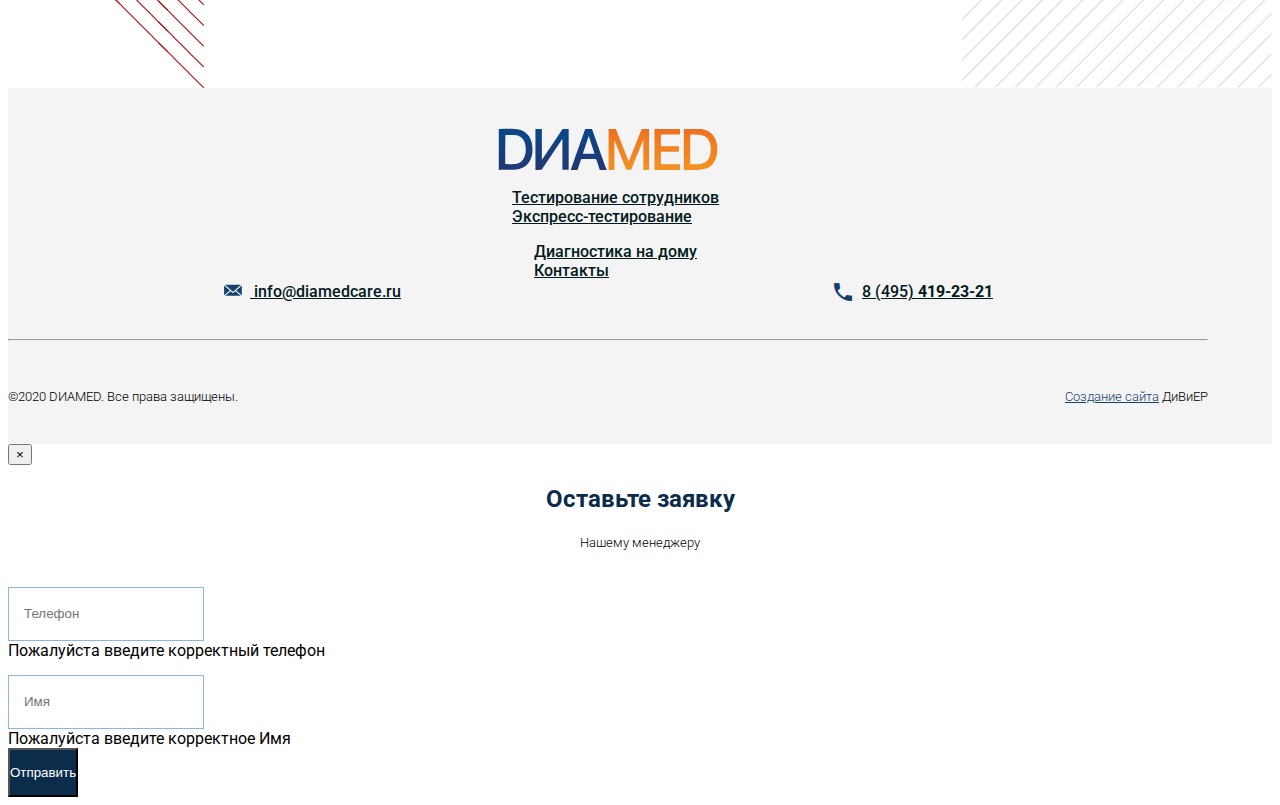
<file: diagnostic.html>
<!doctype html>
<html lang="ru">
<head>
    <meta charset="UTF-8">
    <meta name="viewport" content="width=device-width,user-scalable=no,initial-scale=1,maximum-scale=1,minimum-scale=1">
    <meta http-equiv="X-UA-Compatible" content="ie=edge">
    <link rel="stylesheet" href="https://cdn.jsdelivr.net/npm/bootstrap@4.5.3/dist/css/bootstrap.min.css" integrity="sha384-TX8t27EcRE3e/ihU7zmQxVncDAy5uIKz4rEkgIXeMed4M0jlfIDPvg6uqKI2xXr2" crossorigin="anonymous">
    <link href="https://fonts.googleapis.com/icon?family=Material+Icons" rel="stylesheet">
    <link rel="stylesheet" href="css/main.css">
    <link rel="stylesheet" href="css/header.css">
    <link rel="stylesheet" href="css/footer.css">
    <link rel="stylesheet" href="css/index.css">
    <link rel="stylesheet" href="css/contacts.css">
    <link rel="stylesheet" href="css/diagnostic.css">
    <link rel="stylesheet" href="css/express.css">

    
    <link rel="stylesheet" href="libs/slick/css/slick.css">
    <link rel="stylesheet" href="libs/slick/css/slick-theme.css">

    <link rel="stylesheet" href="libs/revealator/fm.revealator.jquery.css">
    <title>Page</title>
</head>
<body>
<header>
    <div class="header__top">
        <div class="container">
            <div class="row">
                <div class="col-lg-6 col-md-4 col-sm-12 header__col-logo">
                    <div class="header__logo">
                        <a href="/">
                            <img src="img/logo.svg" alt="diamed-logo">
                        </a>
                    </div>
                </div>
                <div class="col-lg-3 col-md-4 col-sm-6">
                    <div class="header__email">
                        <a href="mailto:info@diamedcare.ru">
                            <img src="img/mail.svg" alt="email">
                            
                            <span>info@diamedcare.ru</span>
                        </a>
                    </div>
                </div>
                <div class="col-lg-3 col-md-4 col-sm-6">
                    <div class="header__phone">
                        <a href="tel:+74954192321">8 (495)&nbsp;<strong>419-23-21</strong></a>
                    </div>
                </div>
            </div>
        </div>
    </div>
    <nav class="navbar navbar-expand-lg">
        <div class="container">
            <button class="navbar-toggler" type="button" data-toggle="collapse" data-target="#navbarSupportedContent" aria-controls="navbarSupportedContent" aria-expanded="false" aria-label="Toggle navigation">
                <span class="navbar-toggler-icon d-flex align-items-center justify-content-center">
                    <i class="material-icons">menu</i>
                </span>
            </button>

            <div class="collapse navbar-collapse" id="navbarSupportedContent">
                <ul class="navbar-nav">
                    <li class="nav-item">
                        <a class="nav-link" href="/">Тестирование сотрудников</a>
                    </li>
                    <li class="nav-item">
                        <a class="nav-link" href="express.html">Экспресс-тестирование</a>
                    </li>
                    <li class="nav-item">
                        <a class="nav-link" href="diagnostic.html">Диагностика на дому</a>
                    </li>
                    <li class="nav-item">
                        <a class="nav-link" href="contacts.html">Контакты</a>
                    </li>
                </ul>
            </div>
        </div>
    </nav>
</header>

<nav aria-label="breadcrumb">
    <div class="container">
        <ol class="breadcrumb">
            <li class="breadcrumb-item"><a href="#">Главная</a></li>
            <li class="breadcrumb-item active" aria-current="page">Диагностика на дому</li>
        </ol>
    </div>
</nav>

<section class="diagnostic__main">
    <div class="diagnostic-main-bg-1">
        <div class="diagnostic-main-bg-2">
            <div class="diagnostic-main-bg-3">
                <div class="diagnostic-main-bg-4">
                    <div class="diagnostic-main-bg-5">
                        <div class="diagnostic-main-bg-6">
                            <div class="container revealator-slideleft revealator-once">
                                <div class="row">
                                    <div class="col-lg-6"></div>
                                    <div class="col-lg-6">
                                        <h1>Диагностика на дому</h1>
                                        <p class="dm-subtitle">Наш квалифицированный персонал окажет Вам необходимую
                                            медицинскую помощь с выездном на дом. Вы сможете пройти УЗИ или снять
                                            кардиограмму, не выходя из дома, а также сдать все необходимые анализы.</p>
                                        <div class="row">
                                            <div class="col-sm-3 text-center">
                                                <img src="img/diagnostic-main-icon.svg" alt="staff-check">
                                            </div>
                                            <div class="col-sm-9">
                                                <p>Наши доктора постоянно повышают квалификацию, владеют как
                                                    традиционными,</p>
                                                <p>так и самыми передовыми методами профилактики, диагностирования и
                                                    лечения различных заболеваний</p>
                                            </div>
                                        </div>
                                    </div>
                                </div>
                            </div>
                        </div>
                    </div>
                </div>
            </div>
        </div>
    </div>
</section>

<section class="diagnostic__retangle">
    <div class="container">
        <div class="row">
            <div class="col-xl-3">
                <img src="img/diagnostic-retangle.svg" class="revealator-slideup revealator-once" alt="diagnostic-retangle">
            </div>
            <div class="col-xl-9">
                <h6 class="revealator-slideup revealator-once">В работе мы используем лучшее диагностическое
                    оборудование.</h6>
                <p class="revealator-slideup revealator-once">Все наши специалисты обеспечены средствами
                    индивидуальной защиты.</p>
            </div>
        </div>
    </div>
</section>

<section class="diagnostic__service">
    <div class="diagnostic__service-bg1">
        <div class="diagnostic__service-bg2">
            <div class="container">
                <div class="service__title">
                    <div class="service__title-before">
                        <div class="title-before__line"></div>
                        <span>Медицинская диагностика на дому</span>
                    </div>
                    <h3>Оказываемые услуги</h3>
                </div>

                <div class="service__item">
                    <div class="row revealator-slideup revealator-once">
                        <div class="col-md-3 d-flex align-items-center justify-content-center">
                            <div class="servie-item__circle-img">
                                <img src="img/service-1.svg" alt="service-icon">
                            </div>
                        </div>
                        <div class="col-md-9">
                            <h5>Анализ на короновирусную инфекцию</h5>
                            <p>ПЦР-исследование – мазок из ротоглотки, который дает информацию о наличии вируса
                                SARS-CoV2.</p>
                            <button class="btn" data-toggle="modal" data-target="#callbackModal">Заказать</button>
                        </div>
                    </div>
                    <p class="revealator-slideup revealator-once">Обнаружить наличие антител IgG поможет кровь,
                        забранная из вены. При этом положительный
                        результат, говорит о наличии специфического иммунитета к коронавирусной инфекции. Другой вид
                        тестов, на антитела IgM покажет наличие инфекции на ранней и развитой стадии.</p>
                    <hr>
                    <h5>Прайс лист анализа на короновирусную инфекцию</h5>
                    <div class="service__cards">
                        <div class="row">
                            <div class="col-xl-4 col-md-6">
                                <div class="service__card revealator-slideup revealator-once">
                                    <div class="card__number">
                                        <span>01</span>
                                    </div>
                                    <div class="card__title">
                                        <h5>Коронавирус, РНК</h5>
                                        <p>(SARS-CoV-2, ПЦР)</p>
                                    </div>
                                    <div class="card__options">
                                        <p>Биоматериал: <strong>Мазок, кач.</strong></p>
                                    </div>
                                    <div class="card__divider"></div>
                                    <div class="card__service">
                                        <p>Цена одного исследования: <span> 2 400 ₽</span></p>
                                    </div>
                                </div>
                            </div>

                            <div class="col-xl-4 col-md-6">
                                <div class="service__card revealator-slideup revealator-delay1 revealator-once">
                                    <div class="card__number">
                                        <span>02</span>
                                    </div>
                                    <div class="card__title">
                                        <h5>Коронавирус, РНК</h5>
                                        <p>(SARS-CoV-2, ПЦР)</p>
                                    </div>
                                    <div class="card__options">
                                        <p>Биоматериал: <strong>Мазок из зева</strong></p>
                                        <p>(Готовность 1 сутки)</p>
                                    </div>
                                    <div class="card__divider"></div>
                                    <div class="card__service">
                                        <p>Цена одного исследования: <span> 3 000 ₽</span></p>
                                    </div>
                                </div>
                            </div>

                            <div class="col-xl-4 col-md-6">
                                <div class="service__card revealator-slideup revealator-delay2 revealator-once">
                                    <div class="card__number">
                                        <span>03</span>
                                    </div>
                                    <div class="card__title">
                                        <h5>Коронавирус SARS-CoV-2</h5>
                                        <p>(антитела lgG)</p>
                                    </div>
                                    <div class="card__options">

                                    </div>
                                    <div class="card__divider"></div>
                                    <div class="card__service">
                                        <p>Цена одного исследования: <span> 3 000 ₽</span></p>
                                    </div>
                                </div>
                            </div>

                            <div class="col-xl-4 col-md-6">
                                <div class="service__card revealator-slideup revealator-once">
                                    <div class="card__number">
                                        <span>04</span>
                                    </div>
                                    <div class="card__title">
                                        <h5>Коронавирус SARS-CoV-2</h5>
                                        <p>(антитела lgM)</p>
                                    </div>
                                    <div class="card__options">

                                    </div>
                                    <div class="card__divider"></div>
                                    <div class="card__service">
                                        <p>Цена одного исследования: <span> 1 350 ₽</span></p>
                                    </div>
                                </div>
                            </div>

                            <div class="col-xl-4 col-md-6">
                                <div class="service__card revealator-slideup revealator-delay1 revealator-once">
                                    <div class="card__number">
                                        <span>05</span>
                                    </div>
                                    <div class="card__title">
                                        <h5>Коронавирус SARS-CoV-2</h5>
                                        <p>(антитела lgG и lgM)</p>
                                    </div>
                                    <div class="card__options">

                                    </div>
                                    <div class="card__divider"></div>
                                    <div class="card__service">
                                        <p>Цена одного исследования: <span> 2 200 ₽</span></p>
                                    </div>
                                </div>
                            </div>

                            <div class="col-xl-4 col-md-6">
                                <div class="service__card service__card-with-btn revealator-slideup revealator-delay2 revealator-once">
                                    <div class="card__number">
                                        <span>06</span>
                                    </div>
                                    <div class="card__title">
                                        <h5>Коронавирус комплекс</h5>
                                        <p>(РНК, lgG, lgM)</p>
                                    </div>
                                    <div class="card__options">

                                    </div>
                                    <div class="card__divider"></div>
                                    <div class="card__service">
                                        <a class="" href="#">Скачать</a>
                                    </div>
                                </div>
                            </div>
                        </div>
                    </div>
                    <p class="under-cards" style="max-width: 1000px">Стоимость выезда медицинской бригады <strong>2 000
                        р.</strong> в пределах 15 км. от МКАД, далее <strong>30 р.</strong> километр.</p>
                </div>

                <div class="service__item">
                    <div class="row revealator-slideup revealator-once">
                        <div class="col-md-3 d-flex align-items-center justify-content-center">
                            <div class="servie-item__circle-img">
                                <img src="img/service-4.svg" alt="service-icon">
                            </div>
                        </div>
                        <div class="col-md-9">
                            <h5>Электрокардиогра́фия (ЭКГ)</h5>
                            <p>Ультразвуковая диагностика (УЗИ) — это малоинвазивный метод исследования внутренних
                                органов, в основе которого лежит способность звуковых волн отражаться от различных
                                структур организма. Этот способ исследования является основным в современной медицинской
                                практике.</p>
                            <button class="btn" data-toggle="modal" data-target="#callbackModal">Заказать</button>
                        </div>
                    </div>
                    <p class="revealator-slideup revealator-once">ЭКГ – наиболее простой и, вместе с тем, крайне
                        информативный метод обследования. ЭКГ представляет
                        собой запись на пленке (или мониторе) электрической активности сердца. Пациенту необходимо лечь
                        на спину, на его руки, ноги и грудь накладываются электроды, предварительно обработав
                        соответствующие участки тела гелем.</p>
                    <h5 class="revealator-slideup revealator-once">ЭКГ позволяет диагностировать различные виды
                        патологии сердца. По ЭКГ возможно:</h5>
                    <ul class="revealator-slideup revealator-once">
                        <li>определение водителя ритма сердца (синусовый, узловой и пр.);</li>
                        <li>определения частоты сердечных сокращений (ЧСС);</li>
                        <li>выявление нарушений внутрисердечной проводимости – синоатриальные (СА)-блокады,
                            атриовентрикулярные (АВ)-блокады, блокады ножек пучка Гиса;
                        </li>
                        <li>выявление нарушений ритма – внеочередных сердечных сокращений (экстрасистол), фибрилляции
                            предсердий (или мерцательной аритмии), трепетания предсердий, узловой тахикардии (АВУРТ),
                            синдрома WPW и пр.;
                        </li>
                        <li>диагностировать ишемическую болезнь сердца (ИБС), острое или хроническое повреждение
                            миокарда;
                        </li>
                        <li>получить информацию о внесердечной патологии (тромбоэмболия легочной артерии и пр.)</li>
                    </ul>

                    <hr>
                    <h5>Прайс лист анализа на короновирусную инфекцию</h5>
                    <div class="service__cards">
                        <div class="row">
                            <div class="col-xl-4 col-md-6">
                                <div class="service__card revealator-slideup revealator-once">
                                    <div class="card__number">
                                        <span>01</span>
                                    </div>
                                    <div class="card__title">
                                        <h5>Электрокардиография</h5>
                                        <p>(ЭКГ)</p>
                                    </div>
                                    <div class="card__options">
                                    </div>
                                    <div class="card__divider"></div>
                                    <div class="card__service">
                                        <p>Цена: <span> 1 800 ₽</span></p>
                                    </div>
                                </div>
                            </div>

                            <div class="col-xl-4 col-md-6">
                                <div class="service__card revealator-slideup revealator-delay1 revealator-once">
                                    <div class="card__number">
                                        <span>02</span>
                                    </div>
                                    <div class="card__title">
                                        <h5>Электрокардиография</h5>
                                        <p>с нагрузочными пробами дополнительными отведениями</p>
                                    </div>
                                    <div class="card__options">
                                    </div>
                                    <div class="card__divider"></div>
                                    <div class="card__service">
                                        <p>Цена: <span> 2 300 ₽</span></p>
                                    </div>
                                </div>
                            </div>

                        </div>

                    </div>
                    <p class="under-cards" style="max-width: 1000px">Стоимость выезда медицинской бригады <strong>2 000
                        р.</strong> в пределах 15 км. от МКАД, далее <strong>30 р.</strong> километр.</p>
                </div>

                <div class="service__item">
                    <div class="row revealator-slideup revealator-once">
                        <div class="col-md-3 d-flex align-items-center justify-content-center">
                            <div class="servie-item__circle-img">
                                <img src="img/service-2.svg" alt="service-icon">
                            </div>
                        </div>
                        <div class="col-md-9">
                            <h5>Медицинские манипуляции</h5>
                            <p>Постановка капельниц с соблюдением медицинских стандартов. Введение препарата капельным
                                способом осуществляется с использованием стерильных инструментов.</p>
                            <button class="btn" data-toggle="modal" data-target="#callbackModal">Заказать</button>
                        </div>
                    </div>

                    <hr>
                    <h5>Прайс лист анализа на короновирусную инфекцию</h5>
                    <div class="service__cards">
                        <div class="row">

                            <div class="col-xl-4 col-md-6">
                                <div class="service__card revealator-slideup revealator-once">
                                    <div class="card__number">
                                        <span>01</span>
                                    </div>
                                    <div class="card__title">
                                        <h5>Внутривенное вливание капельное</h5>
                                        <p style="min-height: 72px">(в зависимости от категории сложности, без учета
                                            стоимости лекарственных средств)</p>
                                    </div>
                                    <div class="card__divider"></div>
                                    <div class="card__service">
                                        <p>Цена от: <span> 1 200 ₽</span></p>
                                    </div>
                                </div>
                            </div>

                            <div class="col-xl-4 col-md-6">
                                <div class="service__card revealator-slideup revealator-delay1 revealator-once">
                                    <div class="card__number">
                                        <span>02</span>
                                    </div>
                                    <div class="card__title">
                                        <h5>Внутримышечная<br>инъекция</h5>
                                        <p style="min-height: 72px">(без учета стоимости лекарственных средств)</p>
                                    </div>
                                    <div class="card__divider"></div>
                                    <div class="card__service">
                                        <p>Цена: <span> 450 ₽</span></p>
                                    </div>
                                </div>
                            </div>

                            <div class="col-xl-4 col-md-6">
                                <div class="service__card revealator-slideup revealator-delay2 revealator-once">
                                    <div class="card__number">
                                        <span>03</span>
                                    </div>
                                    <div class="card__title">
                                        <h5>Подкожная<br>инъекция</h5>
                                        <p style="min-height: 72px">(без учета стоимости лекарственных средств)</p>
                                    </div>
                                    <div class="card__divider"></div>
                                    <div class="card__service">
                                        <p>Цена: <span> 450 ₽</span></p>
                                    </div>
                                </div>
                            </div>

                            <div class="col-xl-4 col-md-6">
                                <div class="service__card revealator-slideup revealator-once">
                                    <div class="card__number">
                                        <span>04</span>
                                    </div>
                                    <div class="card__title">
                                        <h5>Дежурство медсестры на дому</h5>
                                        <p style="min-height: 72px">дневное/ночное с 9.00 до 21.00 (стоимость за 1
                                            час)</p>
                                    </div>
                                    <div class="card__divider"></div>
                                    <div class="card__service">
                                        <p>Цена: <span> 500/650 ₽</span></p>
                                    </div>
                                </div>
                            </div>

                            <div class="col-xl-4 col-md-6">
                                <div class="service__card revealator-slideup revealator-delay1 revealator-once">
                                    <div class="card__number">
                                        <span>05</span>
                                    </div>
                                    <div class="card__title">
                                        <h5>Дежурство медсестры на дому</h5>
                                        <p style="min-height: 72px">дневное/ночное с 9.00 до 21.00 (стоимость за 12
                                            часов)</p>
                                    </div>
                                    <div class="card__divider"></div>
                                    <div class="card__service">
                                        <p>Цена: <span> 5000/6500 ₽</span></p>
                                    </div>
                                </div>
                            </div>

                        </div>

                    </div>
                    <p class="under-cards" style="max-width: 1000px">Стоимость выезда медицинской бригады <strong>2 000
                        р.</strong> в пределах 15 км. от МКАД, далее <strong>30 р.</strong> километр.</p>
                </div>

                <div class="service__item">
                    <div class="row revealator-slideup revealator-once">
                        <div class="col-md-3 d-flex align-items-center justify-content-center">
                            <div class="servie-item__circle-img">
                                <img src="img/service-3.svg" alt="service-icon">
                            </div>
                        </div>
                        <div class="col-md-9">
                            <h5>Ультразвуковая диагностика (УЗИ)</h5>
                            <p>Ультразвуковая диагностика (УЗИ) — это малоинвазивный метод исследования внутренних
                                органов, в основе которого лежит способность звуковых волн отражаться от различных
                                структур организма. Этот способ исследования является основным в современной медицинской
                                практике.</p>
                            <button class="btn" data-toggle="modal" data-target="#callbackModal">Заказать</button>
                            <button class="btn blue-btn">Скачать прайс-лист</button>
                        </div>
                    </div>

                    
                    
                    
                    
                    
                    
                    
                    
                    
                    
                    
                    
                    
                    
                    
                    
                    
                    
                    
                    
                    
                    
                    
                    
                    
                    
                    
                    
                    
                    
                    
                    
                    
                    
                    
                    
                    
                    
                    
                    
                    
                    
                    
                    
                    
                    
                    
                    
                    
                    
                    
                    
                    
                    
                    
                    
                    
                    
                    
                    
                    
                    
                    
                </div>

            </div>
        </div>
    </div>
</section>

<section class="diagnostic__action">
    <div class="index__diagnostic-gb1">
        <div class="index__diagnostic-gb2">
            <div class="index__diagnostic-gb3">
                <div class="index__diagnostic-gb4">
                    <div class="container">
                        <div class="diagnostic__title">
                            <div class="diagnostic__title-before">
                                <div class="title-before__line"></div>
                                <span>Как мы работаем</span>
                            </div>
                            <h3>Порядок действий</h3>
                            <div class="diagnostic-action__items">
                                <div class="row border-b">
                                    <div class="col-lg-4 pt-5">
                                        <div class="row">
                                            <div class="col-4">
                                                <div class="action__circle-img bg-white">
                                                    <img src="img/d-action-1.png" alt="diagnostic-action">
                                                </div>
                                            </div>
                                            <div class="col-8">
                                                <h6>Оставьте заявку</h6>
                                                <p>Оставьте заявку, укажите данные для подтверждения заказа</p>
                                            </div>
                                        </div>
                                    </div>

                                    <div class="col-lg-4 pt-5 border-l">
                                        <div class="row">
                                            <div class="col-4">
                                                <div class="action__circle-img bg-blue">
                                                    <img src="img/d-action-2.png" alt="diagnostic-action">
                                                </div>
                                            </div>
                                            <div class="col-8">
                                                <h6>Дождитесь звонка оператора</h6>
                                                <p>Выберите удобные дату и время, узнайте о рекомендациях по подготовке
                                                    к приезду мед. работника</p>
                                            </div>
                                        </div>
                                    </div>

                                    <div class="col-lg-4 pt-5 border-l">
                                        <div class="row">
                                            <div class="col-4">
                                                <div class="action__circle-img bg-white">
                                                    <img src="img/d-action-3.png" alt="diagnostic-action">
                                                </div>
                                            </div>
                                            <div class="col-8">
                                                <h6>Получите медицинскую помощь</h6>
                                                <p>Встретьте сотрудника лаборатории Диамед для проведения обследования
                                                    или сбора биологического материала</p>
                                            </div>
                                        </div>
                                    </div>
                                </div>
                                <div class="row">
                                    <div class="col-lg-6 py-5">
                                        <div class="row">
                                            <div class="col-4">
                                                <div class="action__circle-img bg-blue">
                                                    <img src="img/d-action-4.png" alt="diagnostic-action">
                                                </div>
                                            </div>
                                            <div class="col-8">
                                                <h6>Оплатите услугу</h6>
                                                <p>Есть возможность использовать наличный и безналичный расчет</p>
                                            </div>
                                        </div>
                                    </div>
                                    <div class="col-lg-6 pt-5 border-l">
                                        <div class="row">
                                            <div class="col-4">
                                                <div class="action__circle-img bg-white">
                                                    <img src="img/d-action-5.png" alt="diagnostic-action">
                                                </div>
                                            </div>
                                            <div class="col-8">
                                                <h6>Получите результаты</h6>
                                                <p>Заключение и рекомендации будут доступны сразу после обработки
                                                    данных, всю информацию можно получить по почте</p>
                                            </div>
                                        </div>
                                    </div>
                                </div>
                            </div>
                        </div>
                    </div>
                </div>
            </div>
        </div>
    </div>
</section>

<section class="diagnostic__license">
    <div class="diagnostic__license-bg1">
        <div class="diagnostic__license-bg2">
            <div class="container">
                <div class="license__title">
                    <div class="license__title-before">
                        <div class="title-before__line"></div>
                        <span>Лицензии на нашу работу</span>
                    </div>
                    <h3>Лицензии</h3>
                </div>
                <div class="license__items">
                    <div class="row">
                        <div class="col-sm-6">
                            <div class="license__item">
                                <img src="img/license-1.png" alt="license" data-toggle="modal" data-target="#license1">
                            </div>
                        </div>
                        <div class="col-sm-6">
                            <div class="license__item">
                                <img src="img/license-2.png" alt="license" data-toggle="modal" data-target="#license2">
                            </div>
                        </div>
                    </div>
                </div>
                
            </div>
        </div>
    </div>
</section>


<div class="modal fade" id="license1" tabindex="-1" aria-labelledby="license1Label" aria-hidden="true">
    <div class="modal-dialog modal-dialog-centered">
        <div class="modal-content">
            <img src="img/license-1.png" alt="license" class="w-100">
        </div>
    </div>
</div>


<div class="modal fade" id="license2" tabindex="-1" aria-labelledby="license2Label" aria-hidden="true">
    <div class="modal-dialog modal-dialog-centered">
        <div class="modal-content">
            <img src="img/license-2.png" alt="license" class="w-100">
        </div>
    </div>
</div>


<section class="callback">
    <div class="callback-bg-1">
        <div class="callback-bg-2">
            <div class="callback-bg-3">
                <div class="callback-bg-4">
                    <div class="container">
                        <div class="callback__form revealator-zoomin revealator-once">
                            <h2>Оставьте заявку</h2>
                            <p>Оставьте заявку и наш менеджер свяжется с вами</p>
                            <form action="" class="needs-validation" novalidate>
                                <div class="form-row">
                                    <div class="col-xl-4 col-lg-6">
                                        <label for="tel" style="display: none">телефон</label>
                                        <input type="tel" class="form-control" id="tel" placeholder="Телефон" required>
                                        <div class="invalid-feedback">
                                            Пожалуйста введите корректный телефон
                                        </div>
                                    </div>
                                    <div class="col-xl-4 col-lg-6">
                                        <label for="email" style="display: none">email</label>
                                        <input type="email" class="form-control" id="email" placeholder="E-mail" required>
                                        <div class="invalid-feedback">
                                            Пожалуйста введите корректный E-mail
                                        </div>
                                    </div>
                                    <div class="col-xl-4">
                                        <button class="btn" type="submit">Отправить заявку</button>
                                    </div>
                                </div>
                            </form>
                            <p class="form__rules">Отправляя форму, я соглашаюсь с <a href="/privacy.html">правилами сайта</a></p>
                        </div>
                    </div>
                </div>
            </div>
        </div>
    </div>
</section>
<footer>
    <div class="container">
        <div class="footer__row">
            <div class="row">
                <div class="col-xl-7 footer__col">
                    <div class="row w-100">
                        <div class="col-md-3 col-sm-6 d-flex align-items-center justify-content-center">
                            <div class="footer-row__logo">
                                <img src="img/logo.svg" alt="diamed-logo">
                            </div>
                        </div>
                        <div class="col-md-9 col-sm-6">
                            <div class="row">
                                <div class="col-md-6">
                                    <div class="footer-row__menu1">
                                        <ul>
                                            <li><a href="#">Тестирование сотрудников</a></li>
                                            <li><a href="#">Экспресс-тестирование</a></li>
                                        </ul>
                                    </div>
                                </div>
                                <div class="col-md-6">
                                    <div class="footer-row__menu2">
                                        <ul>
                                            <li><a href="#">Диагностика на дому</a></li>
                                            <li><a href="#">Контакты</a></li>
                                        </ul>
                                    </div>
                                </div>
                            </div>
                        </div>
                    </div>
                </div>
                <div class="col-xl-5 footer__col">
                    <div class="footer-row__email">
                        <a href="mailto:info@diamedcare.ru">
                            <img src="img/mail.svg" alt="email">
                            <span>info@diamedcare.ru</span>
                        </a>
                    </div>
                    <div class="footer-row__phone">
                        <i class="material-icons">phone</i>
                        <a href="tel:+74954192321">8 (495)&nbsp;<strong>419-23-21</strong></a>
                    </div>
                </div>
            </div>
        </div>
        <hr>
        <div class="footer__copyright">
            <p>©2020 DИАМЕD. Все права защищены.</p>
            <p><a href="https://www.divier.ru/" target="_blank">Создание сайта</a> ДиВиЕР</p>
        </div>
    </div>
</footer>


<div class="modal fade" id="callbackModal" tabindex="-1" aria-labelledby="callbackModalLabel" aria-hidden="true">
    <div class="modal-dialog modal-dialog-centered">
        <div class="modal-content">
            <div class="modal-header border-0">
                <button type="button" class="close" data-dismiss="modal" aria-label="Close">
                    <span aria-hidden="true">&times;</span>
                </button>
            </div>
            <div class="modal-body">
                <h2>Оставьте заявку</h2>
                <h5>Нашему менеджеру</h5>
                <form action="" class="needs-validation" novalidate>

                        <div class="form-group">
                            <label for="tel" style="display: none">телефон</label>
                            <input type="tel" class="form-control" id="tel-modal" placeholder="Телефон" required>
                            <div class="invalid-feedback">
                                Пожалуйста введите корректный телефон
                            </div>
                        </div>
                        <div class="form-group">
                            <label for="name-modal" style="display: none">name-modal</label>
                            <input type="name-modal" class="form-control" id="name-modal" placeholder="Имя" required>
                            <div class="invalid-feedback">
                                Пожалуйста введите корректное Имя
                            </div>
                        </div>
                        <div class="form-group">
                            <button class="btn btn-block" type="submit">Отправить</button>
                        </div>

                </form>
            </div>
        </div>
    </div>
</div>

<div class="bottom-modal" data-toggle="modal" data-target="#callbackModal">
    <i class="material-icons">phone</i>
</div>


<script src="https://code.jquery.com/jquery-3.5.1.min.js" integrity="sha256-9/aliU8dGd2tb6OSsuzixeV4y/faTqgFtohetphbbj0=" crossorigin="anonymous"></script>
<script src="https://cdn.jsdelivr.net/npm/bootstrap@4.5.3/dist/js/bootstrap.bundle.min.js" integrity="sha384-ho+j7jyWK8fNQe+A12Hb8AhRq26LrZ/JpcUGGOn+Y7RsweNrtN/tE3MoK7ZeZDyx" crossorigin="anonymous"></script>
<script src="js/addanimationclasses.js"></script>


<script src="libs/slick/js/slick.min.js"></script>

<script>
    // Example starter JavaScript for disabling form submissions if there are invalid fields
    (function () {
        'use strict';
        window.addEventListener('load', function () {
            // Fetch all the forms we want to apply custom Bootstrap validation styles to
            var forms = document.getElementsByClassName('needs-validation');
            // Loop over them and prevent submission
            var validation = Array.prototype.filter.call(forms, function (form) {
                form.addEventListener('submit', function (event) {
                    if (form.checkValidity() === false) {
                        event.preventDefault();
                        event.stopPropagation();
                    }
                    form.classList.add('was-validated');
                }, false);
            });
        }, false);
    })();
</script>


<script src="libs/revealator/jquery-1.11.3.min.js"></script>
<script src="libs/revealator/fm.revealator.jquery.js"></script>


<script>
    if (document.querySelector('.covid-move')) {
        let bg = document.querySelector('.covid-move');
        window.addEventListener('mousemove', function(e) {
            let x = e.clientX / window.innerWidth;
            let y = e.clientY / window.innerHeight;
            bg.style.transform = 'translate(-' + x * 50 + 'px, -' + y * 50 + 'px)';
        });
    }
</script>
</body>
</html>
</file>
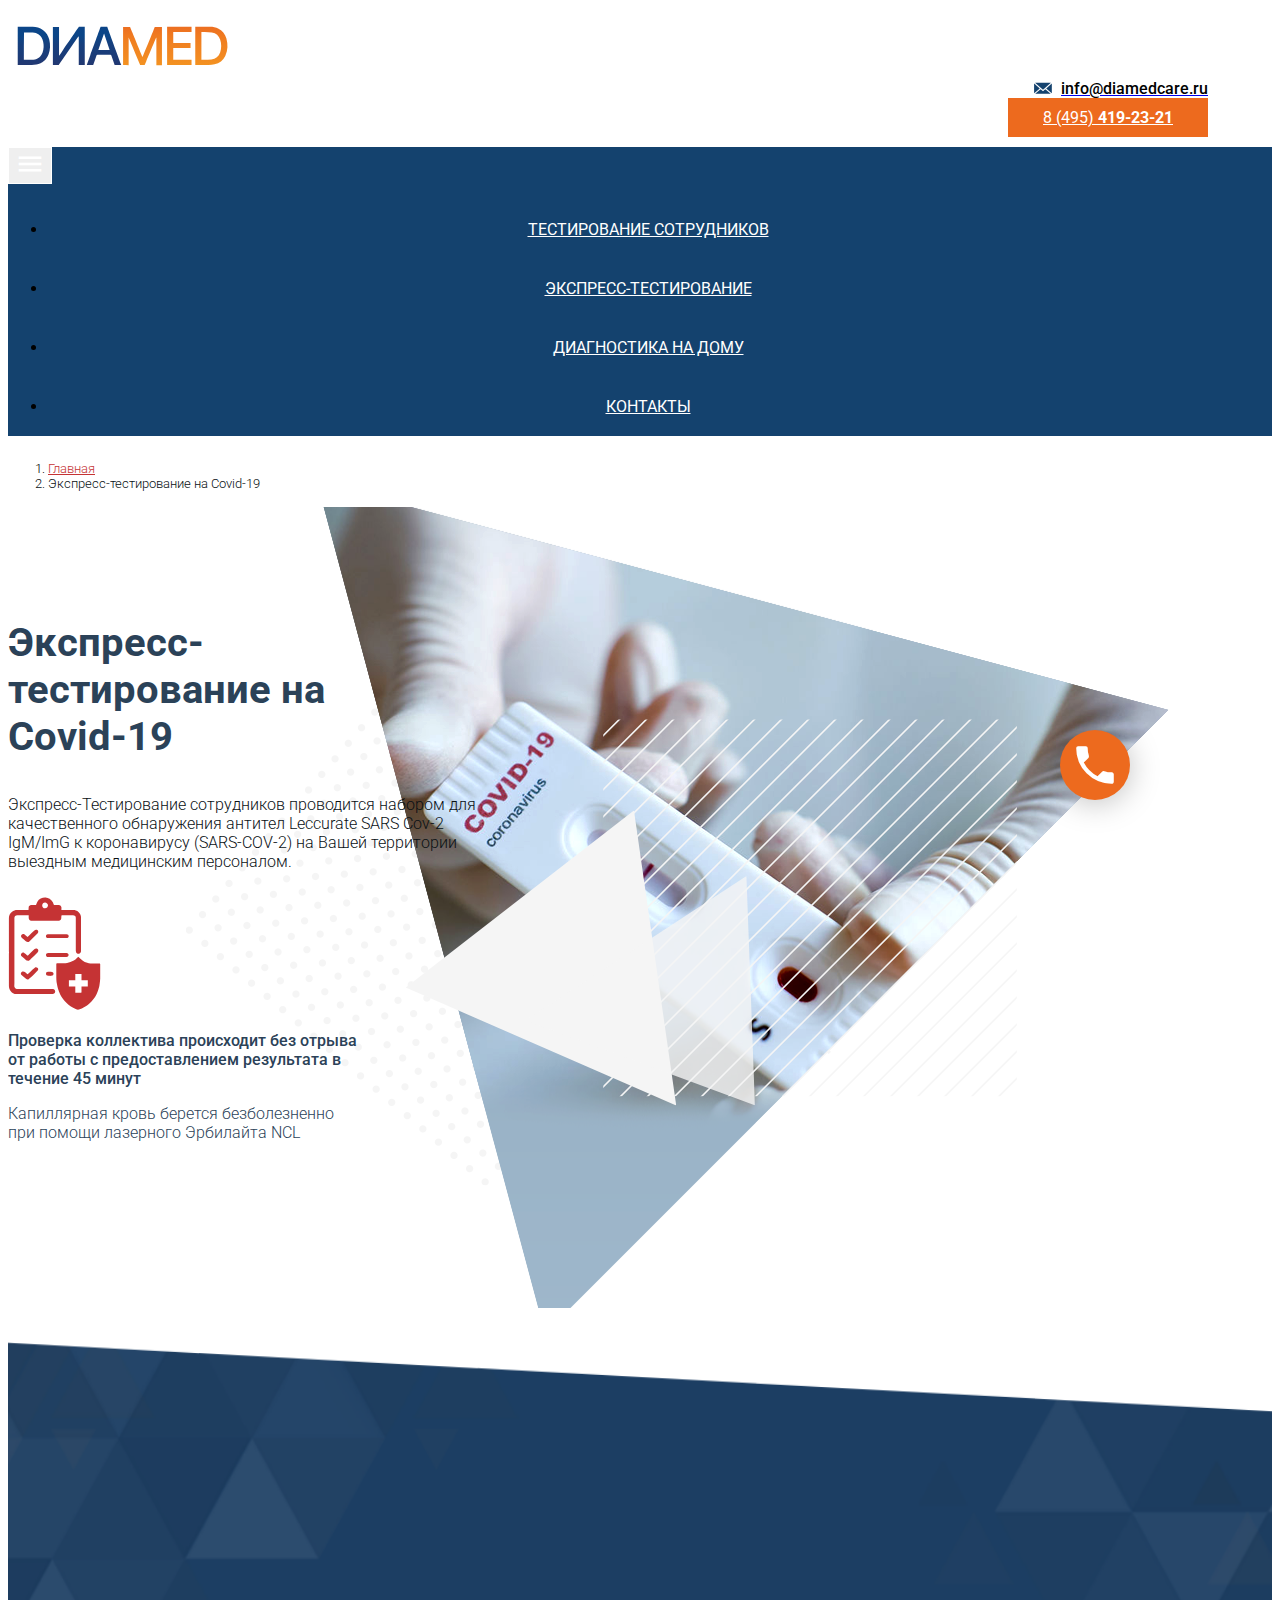
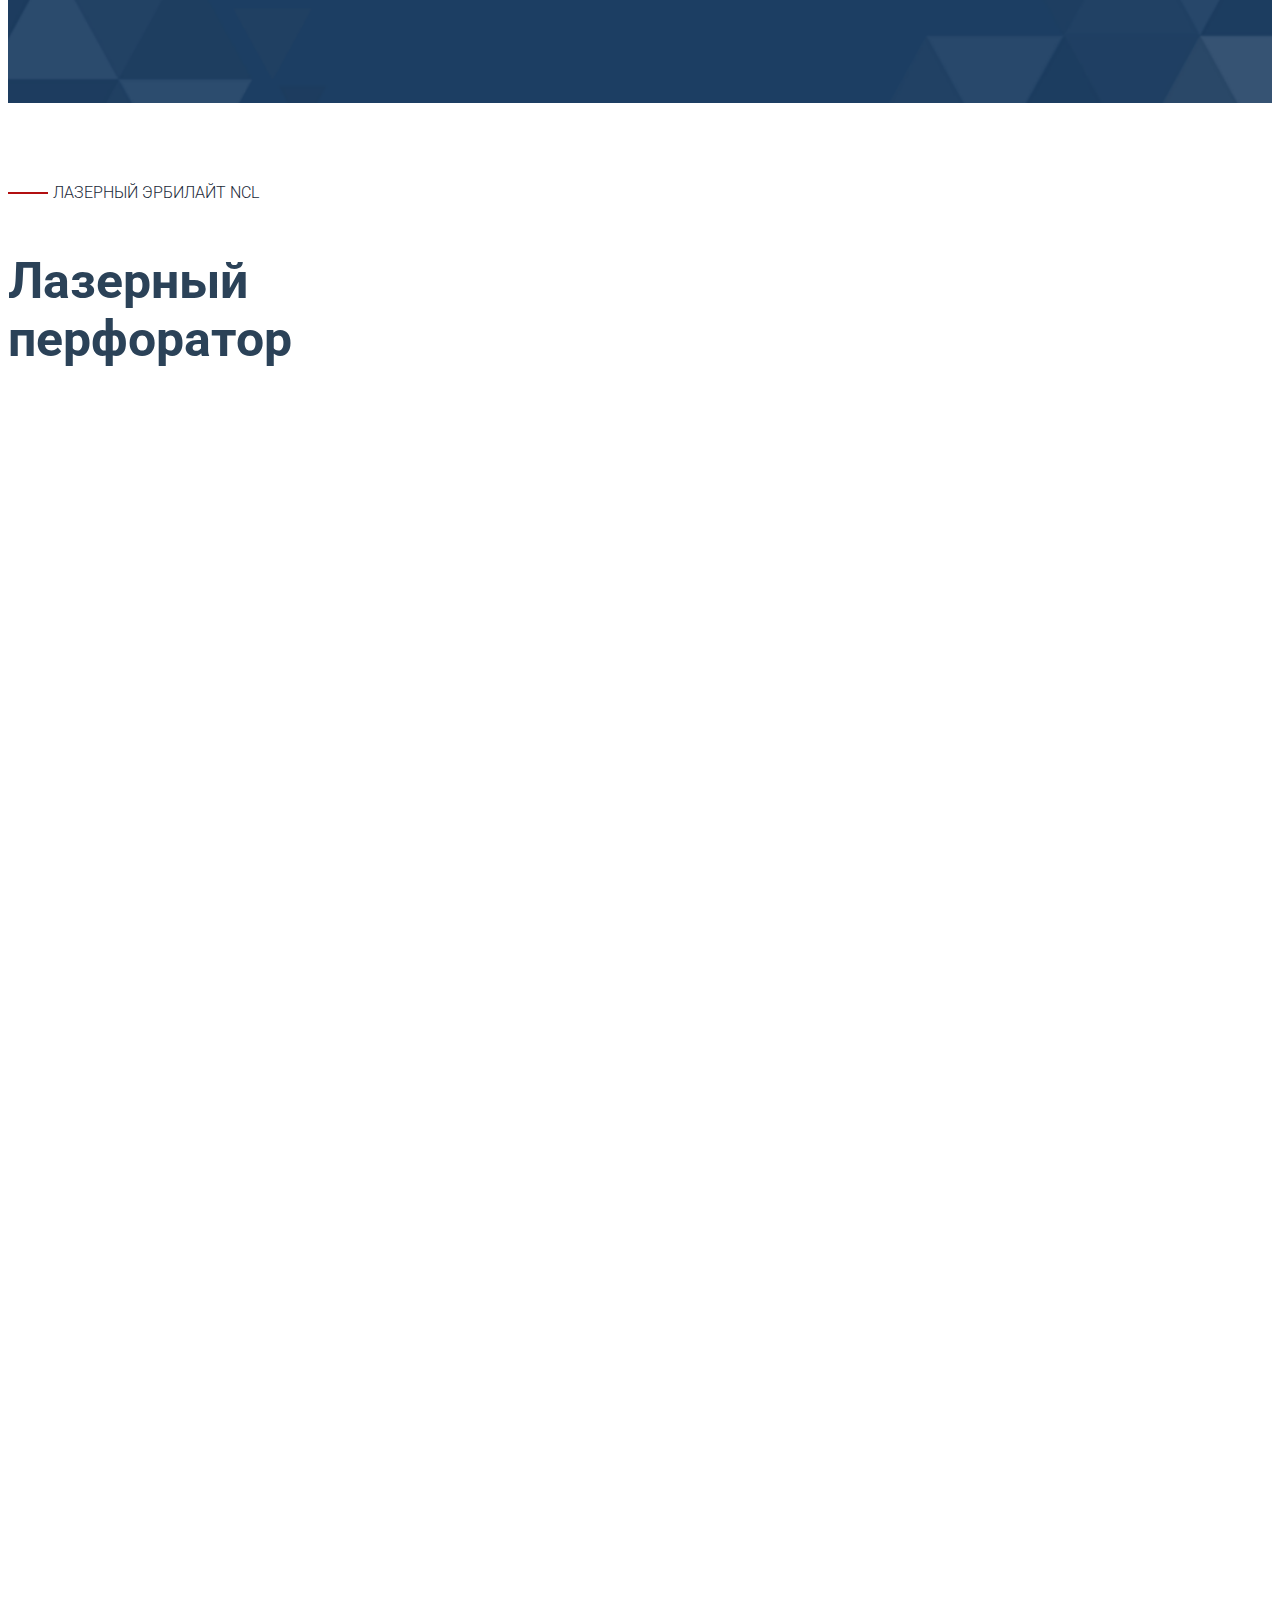
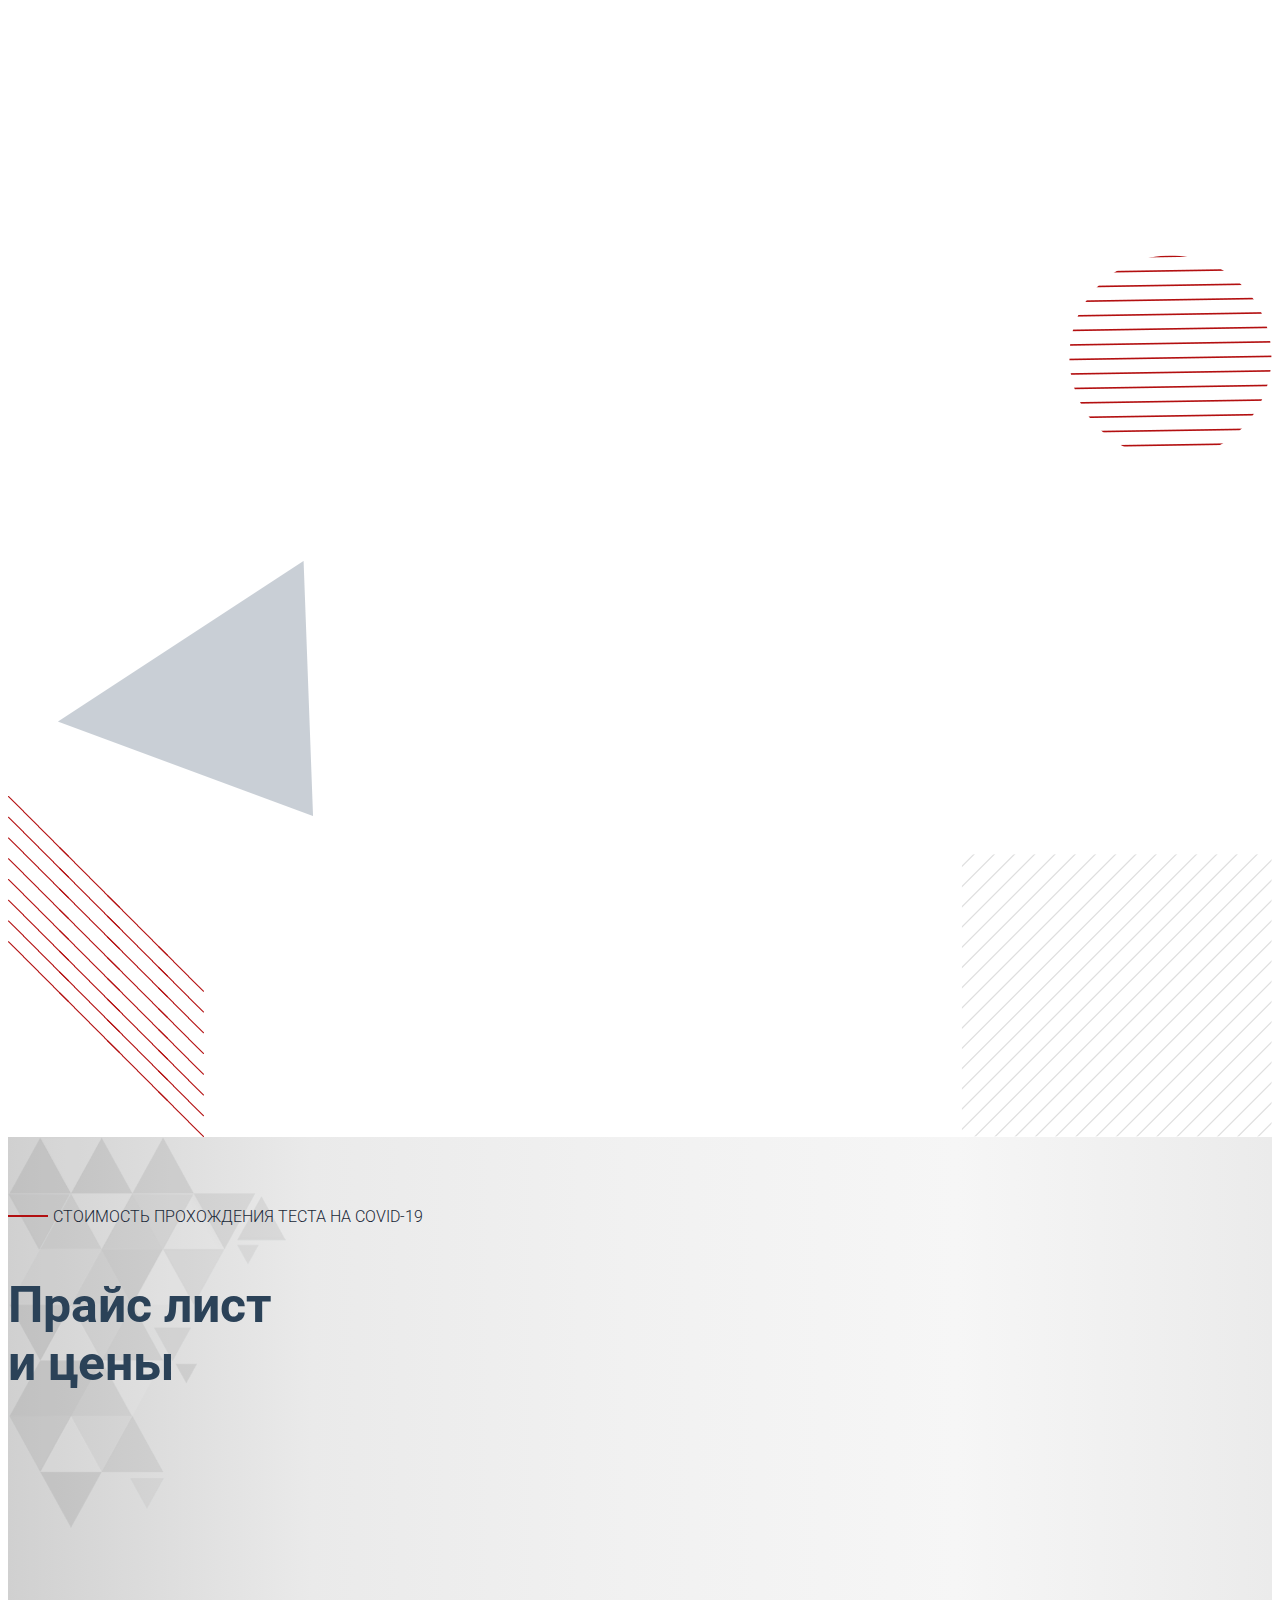
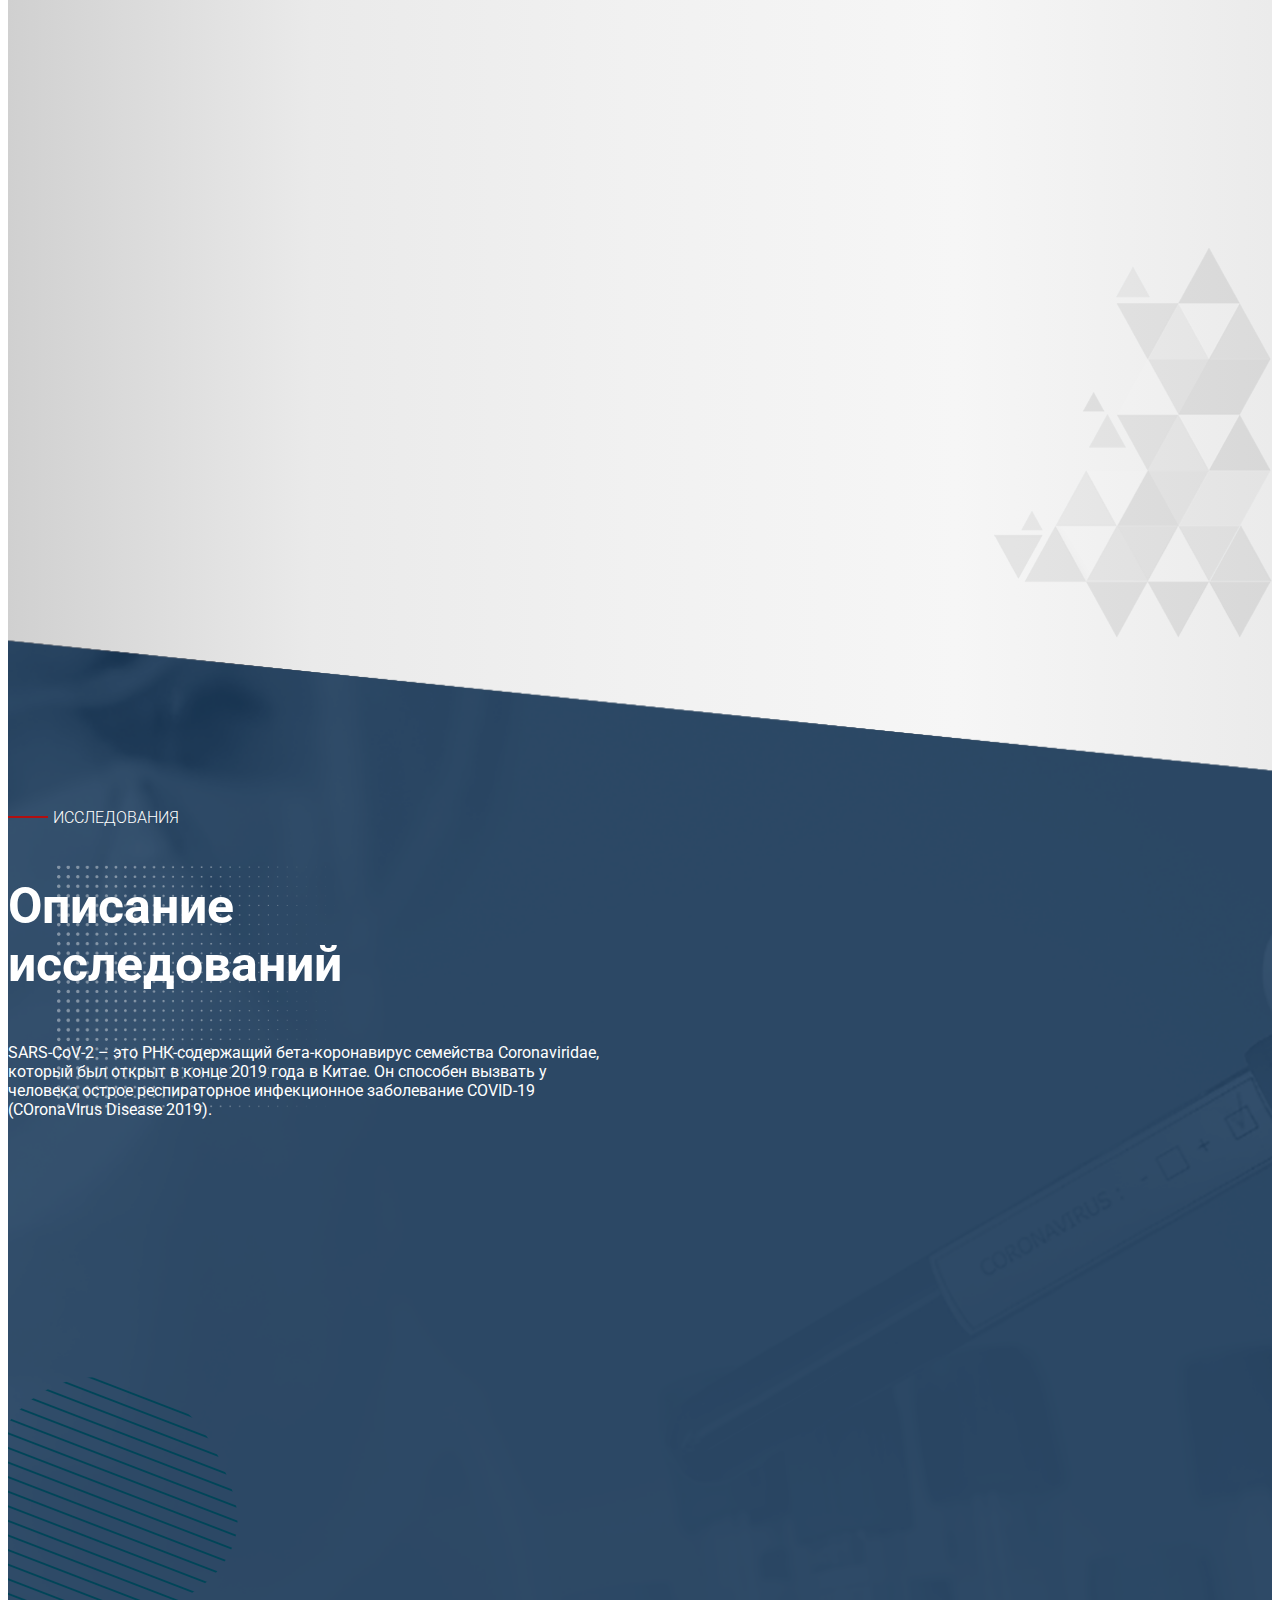
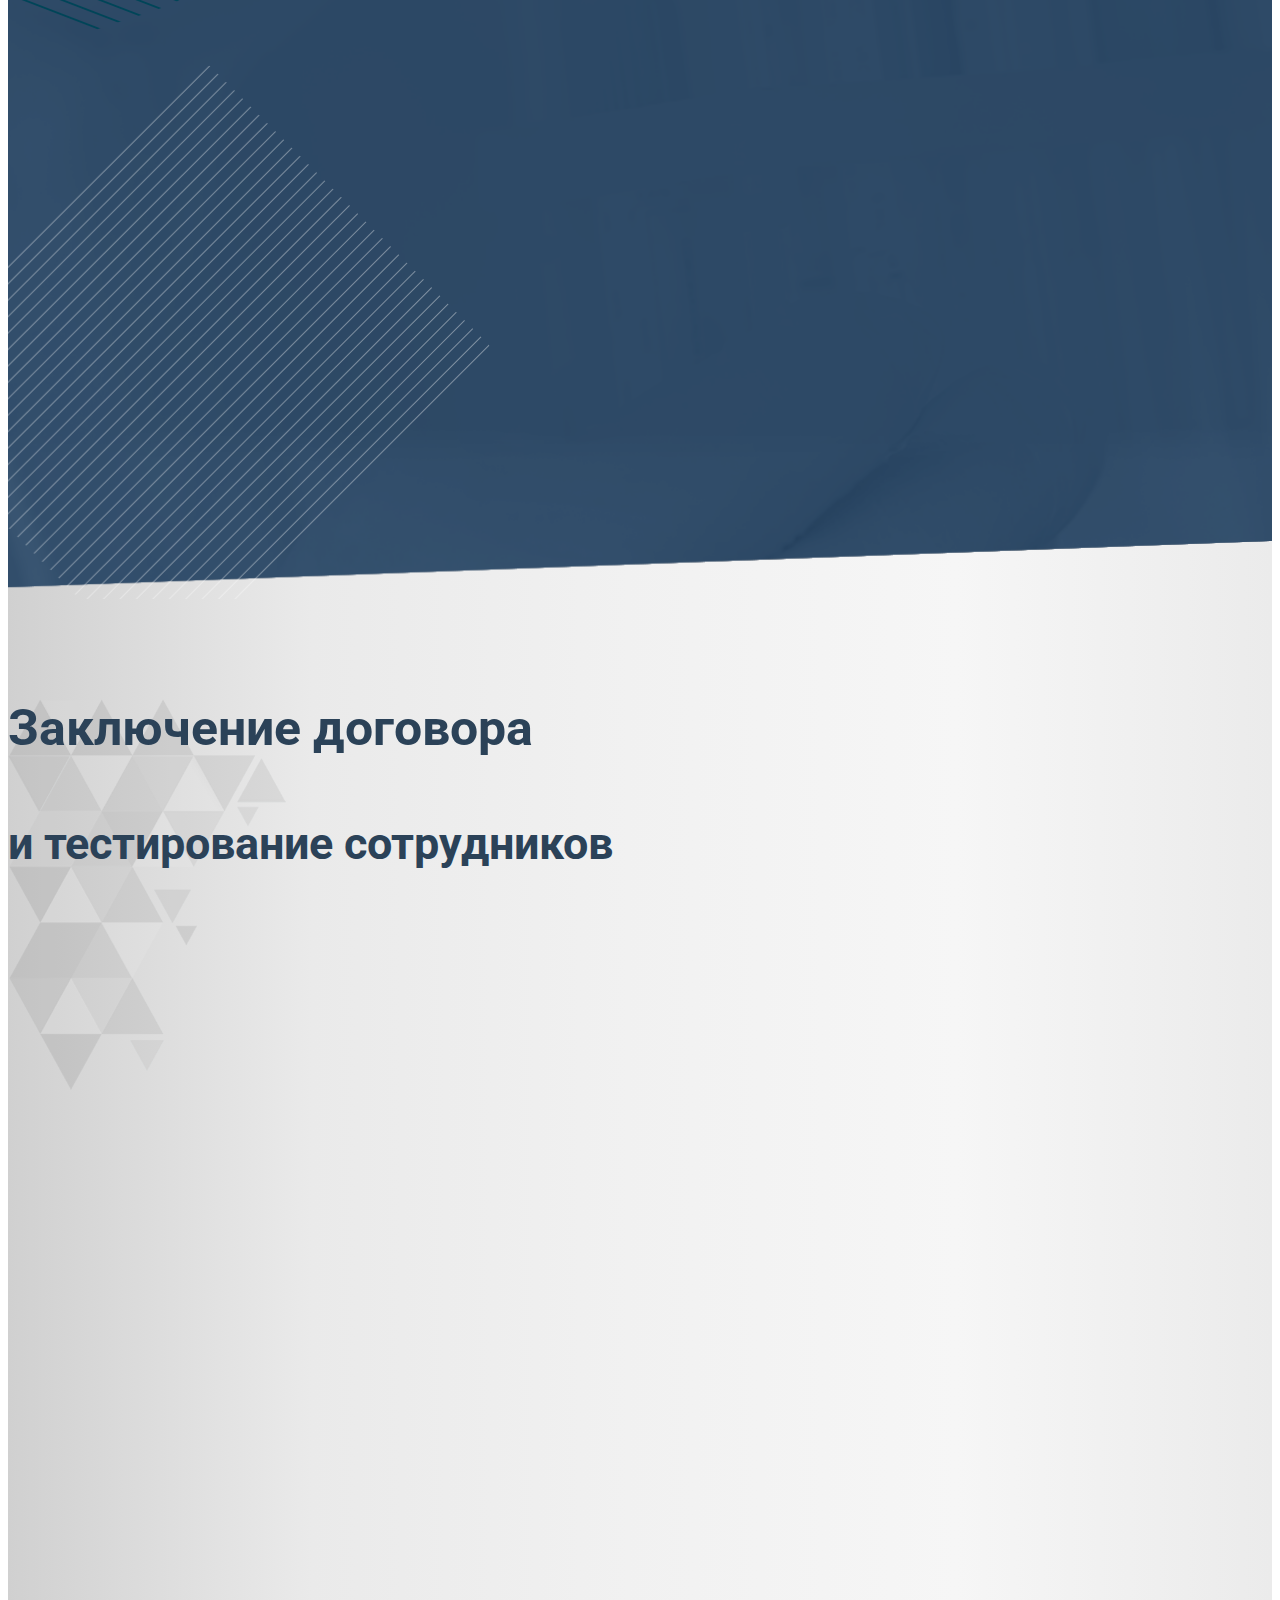
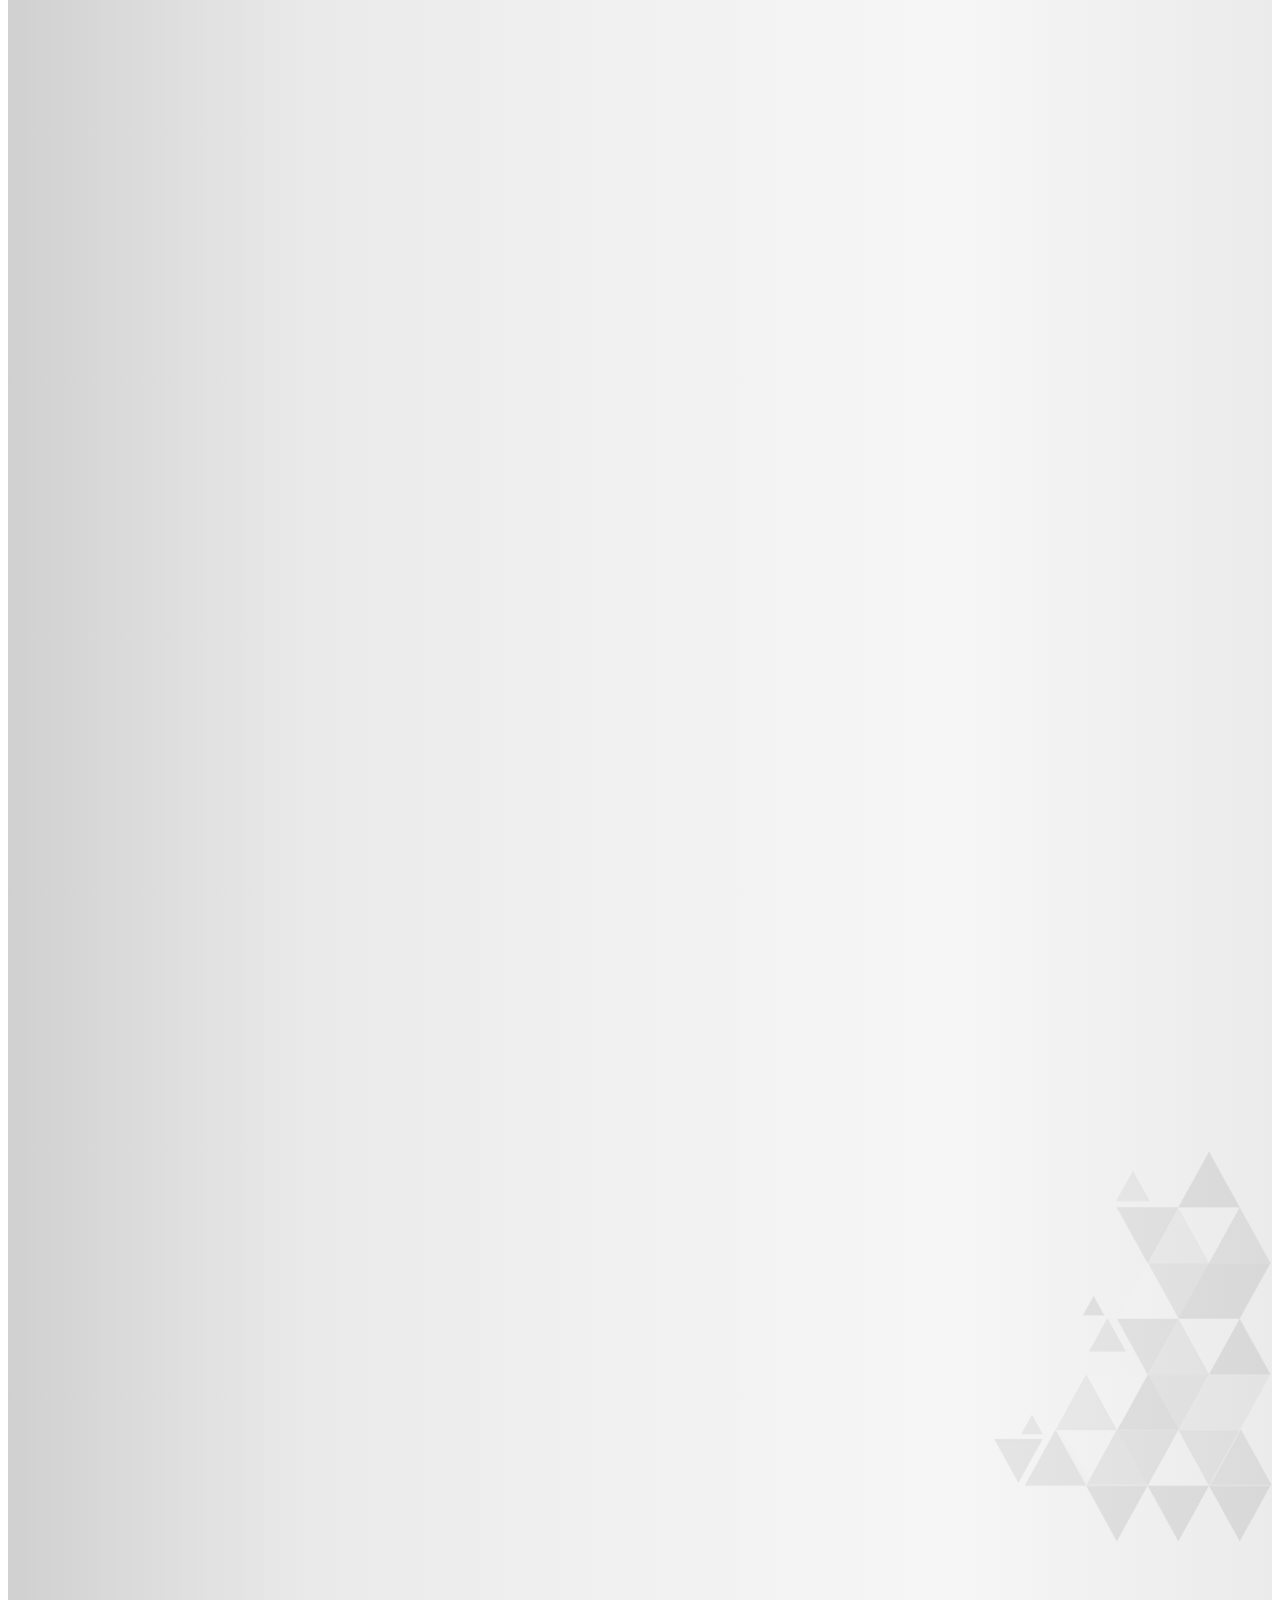
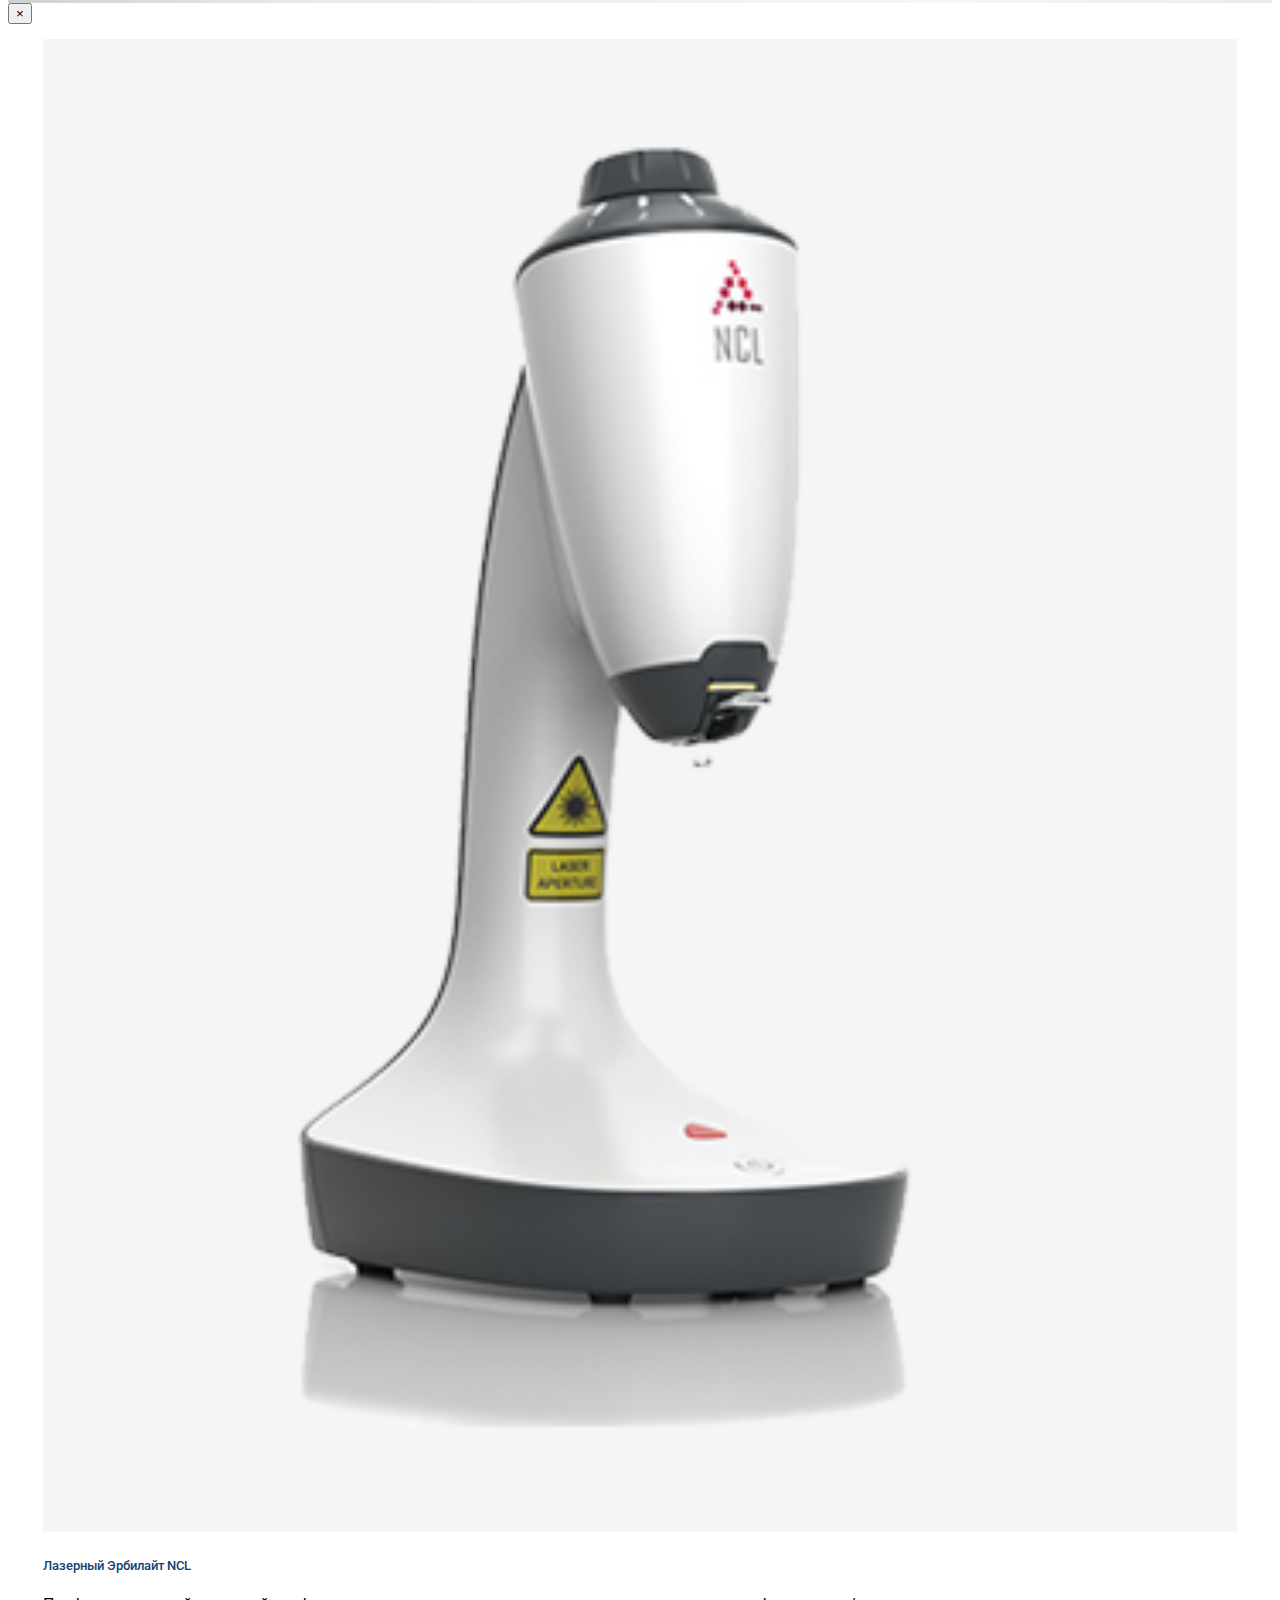
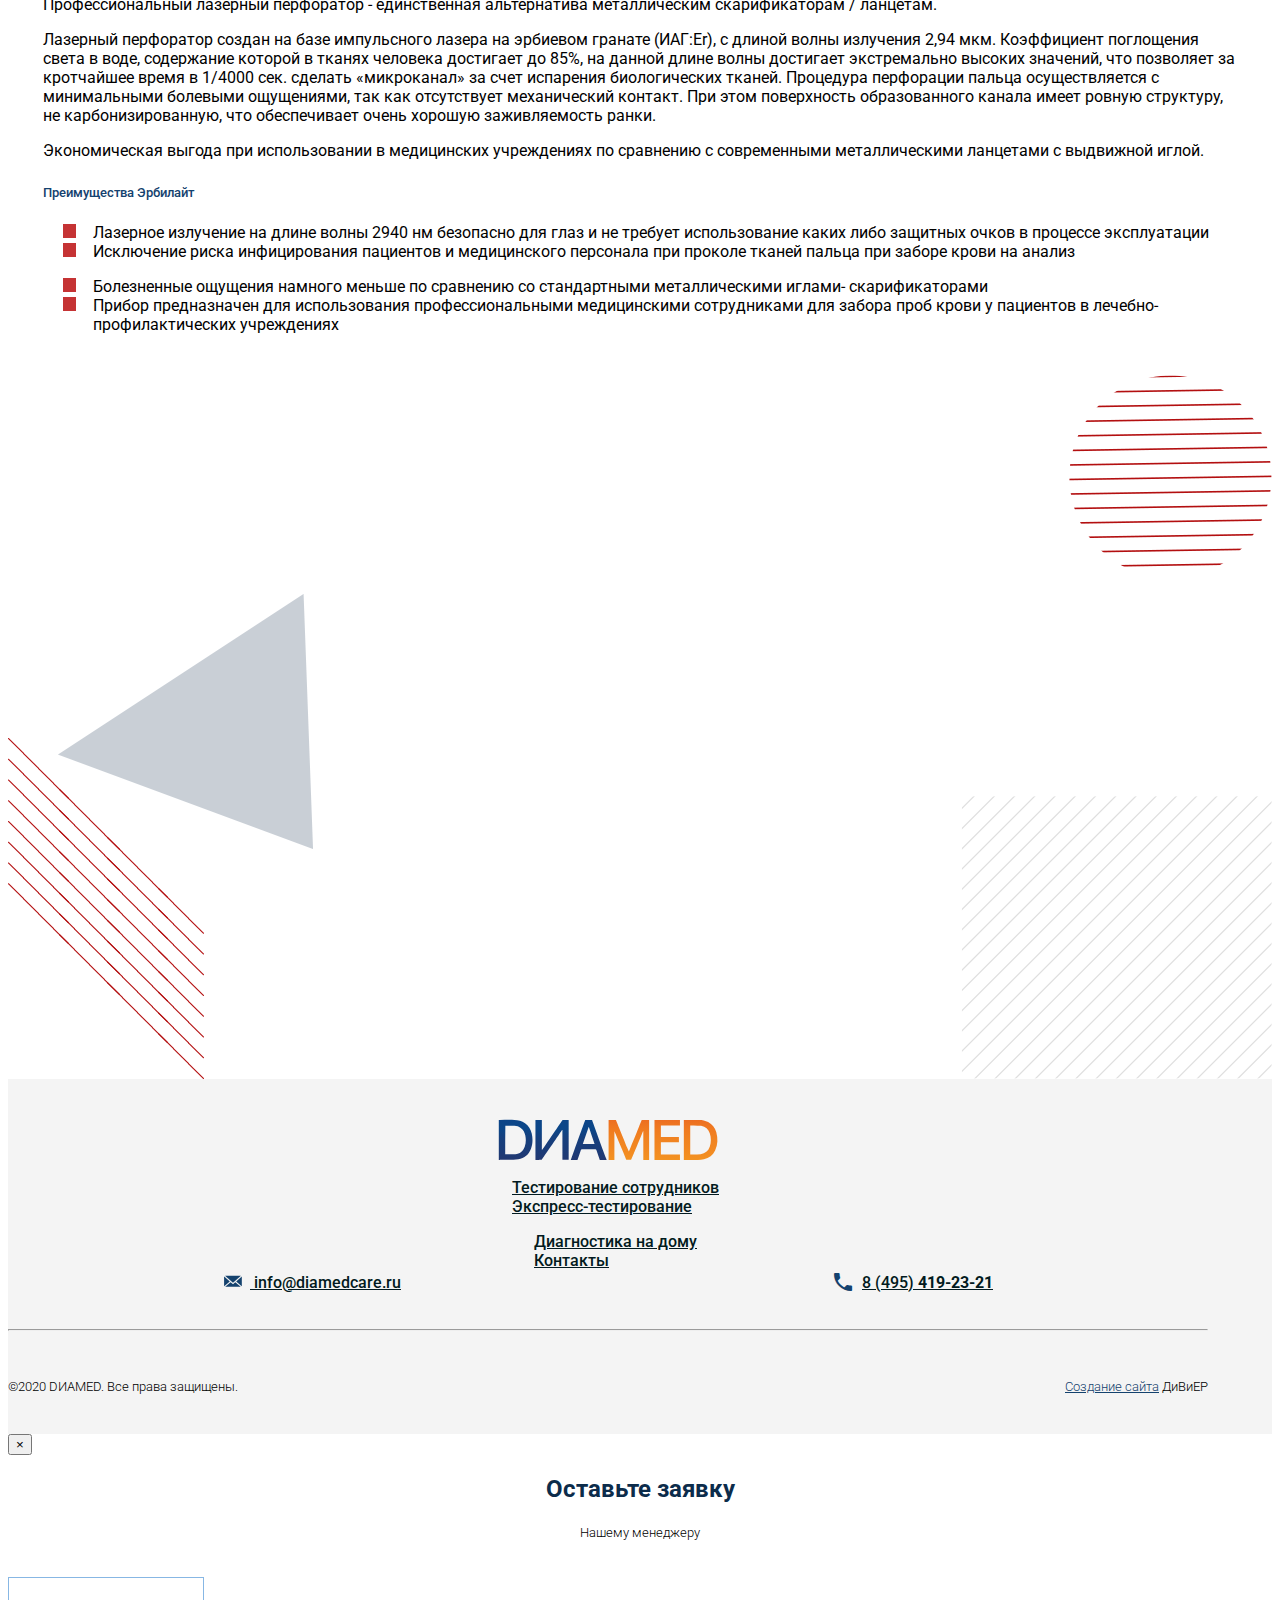
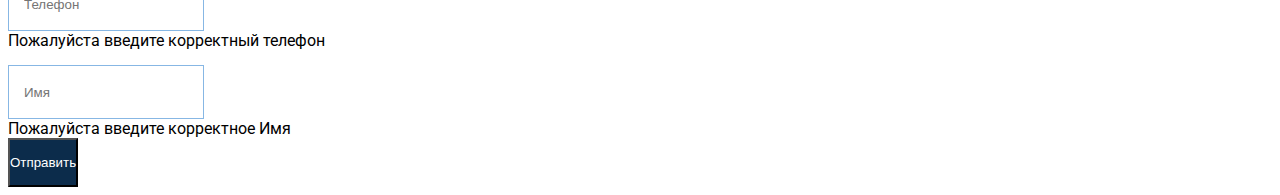
<file: express.html>
<!doctype html>
<html lang="ru">
<head>
    <meta charset="UTF-8">
    <meta name="viewport" content="width=device-width,user-scalable=no,initial-scale=1,maximum-scale=1,minimum-scale=1">
    <meta http-equiv="X-UA-Compatible" content="ie=edge">
    <link rel="stylesheet" href="https://cdn.jsdelivr.net/npm/bootstrap@4.5.3/dist/css/bootstrap.min.css" integrity="sha384-TX8t27EcRE3e/ihU7zmQxVncDAy5uIKz4rEkgIXeMed4M0jlfIDPvg6uqKI2xXr2" crossorigin="anonymous">
    <link href="https://fonts.googleapis.com/icon?family=Material+Icons" rel="stylesheet">
    <link rel="stylesheet" href="css/main.css">
    <link rel="stylesheet" href="css/header.css">
    <link rel="stylesheet" href="css/footer.css">
    <link rel="stylesheet" href="css/index.css">
    <link rel="stylesheet" href="css/contacts.css">
    <link rel="stylesheet" href="css/diagnostic.css">
    <link rel="stylesheet" href="css/express.css">

    
    <link rel="stylesheet" href="libs/slick/css/slick.css">
    <link rel="stylesheet" href="libs/slick/css/slick-theme.css">

    <link rel="stylesheet" href="libs/revealator/fm.revealator.jquery.css">
    <title>Page</title>
</head>
<body>
<header>
    <div class="header__top">
        <div class="container">
            <div class="row">
                <div class="col-lg-6 col-md-4 col-sm-12 header__col-logo">
                    <div class="header__logo">
                        <a href="/">
                            <img src="img/logo.svg" alt="diamed-logo">
                        </a>
                    </div>
                </div>
                <div class="col-lg-3 col-md-4 col-sm-6">
                    <div class="header__email">
                        <a href="mailto:info@diamedcare.ru">
                            <img src="img/mail.svg" alt="email">
                            
                            <span>info@diamedcare.ru</span>
                        </a>
                    </div>
                </div>
                <div class="col-lg-3 col-md-4 col-sm-6">
                    <div class="header__phone">
                        <a href="tel:+74954192321">8 (495)&nbsp;<strong>419-23-21</strong></a>
                    </div>
                </div>
            </div>
        </div>
    </div>
    <nav class="navbar navbar-expand-lg">
        <div class="container">
            <button class="navbar-toggler" type="button" data-toggle="collapse" data-target="#navbarSupportedContent" aria-controls="navbarSupportedContent" aria-expanded="false" aria-label="Toggle navigation">
                <span class="navbar-toggler-icon d-flex align-items-center justify-content-center">
                    <i class="material-icons">menu</i>
                </span>
            </button>

            <div class="collapse navbar-collapse" id="navbarSupportedContent">
                <ul class="navbar-nav">
                    <li class="nav-item">
                        <a class="nav-link" href="/">Тестирование сотрудников</a>
                    </li>
                    <li class="nav-item">
                        <a class="nav-link" href="express.html">Экспресс-тестирование</a>
                    </li>
                    <li class="nav-item">
                        <a class="nav-link" href="diagnostic.html">Диагностика на дому</a>
                    </li>
                    <li class="nav-item">
                        <a class="nav-link" href="contacts.html">Контакты</a>
                    </li>
                </ul>
            </div>
        </div>
    </nav>
</header>

<nav aria-label="breadcrumb">
    <div class="container">
        <ol class="breadcrumb">
            <li class="breadcrumb-item"><a href="#">Главная</a></li>
            <li class="breadcrumb-item active" aria-current="page">Экспресс-тестирование на Covid-19</li>
        </ol>
    </div>
</nav>

<section class="express__main">
    <div class="express-main-bg-1">
        <div class="express-main-bg-2">
            <div class="express-main-bg-3">
                <div class="express-main-bg-4">
                    <div class="express-main-bg-5">
                        <div class="express-main-bg-6">
                            <div class="container revealator-slideright revealator-once">
                                <div class="row">
                                    <div class="col-lg-6">
                                        <h1>Экспресс- тестирование на Covid-19</h1>
                                        <p class="dm-subtitle">Экспресс-Тестирование сотрудников проводится набором для
                                            качественного
                                            обнаружения антител Leccurate SARS Cov-2 IgM/ImG к коронавирусу (SARS-COV-2)
                                            на Вашей территории выездным медицинским персоналом.</p>
                                        <div class="row">
                                            <div class="col-sm-3">
                                                <img src="img/staff-check.svg" alt="staff-check">
                                            </div>
                                            <div class="col-sm-9">
                                                <p>Проверка коллектива происходит без отрыва от работы с предоставлением
                                                    результата в течение 45 минут</p>
                                                <p>Капиллярная кровь берется безболезненно при помощи лазерного
                                                    Эрбилайта NCL</p>
                                            </div>
                                        </div>
                                    </div>
                                    <div class="col-lg-6"></div>
                                </div>
                            </div>
                        </div>
                    </div>
                </div>
            </div>
        </div>
    </div>
</section>

<section class="express__erbilight">
    <div class="container">
        <div class="row">
            <div class="col-xl-3">
                <img class="revealator-slideup revealator-once" src="img/capillar-blood.svg" alt="laser">
            </div>
            <div class="col-xl-9 d-flex align-items-end">
                <p class="revealator-slideup revealator-once">Капиллярная кровь берется безболезненно при помощи
                    <br><span data-toggle="modal" data-target="#erilightModal">лазерного Эрбилайта NCL</span></p>
            </div>
        </div>
    </div>
</section>

<div class="express__lazer">
    <div class="lazer-bg-1">
        <div class="lazer-bg-2">
            <div class="lazer-bg-3">
                <div class="container">
                    <div class="lazer__title">
                        <div class="lazer__title-before">
                            <div class="title-before__line"></div>
                            <span>Лазерный Эрбилайт NCL</span>
                        </div>
                        <h3>Лазерный перфоратор</h3>
                    </div>
                    <div class="lazer__equipment">
                        <div class="row">
                            <div class="col-lg-4 revealator-slideup revealator-once">
                                <div class="lazer__bg-img">
                                    <div class="lazer__img lazer__img-blue">
                                        <img src="img/lazer-img-1.png" alt="lazer-img">
                                    </div>
                                </div>
                                <h6>Лазерный перфоратор создан</h6>
                                <p>на базе импульсного лазера с длиной волны излучения 2,94 мкм, что позволяет за
                                    кротчайшее
                                    время в 1/4000 сек. сделать «микроканал» за счет испарения биологических тканей</p>
                            </div>
                            <div class="col-lg-4 revealator-slideup revealator-delay1 revealator-once">
                                <div class="lazer__bg-img">
                                    <div class="lazer__img lazer__img-red">
                                        <img src="img/lazer-img-2.png" alt="lazer-img">
                                    </div>
                                </div>
                                <h6>Процедура перфорации пальца</h6>
                                <p>осуществляется с минимальными болевыми ощущениями, так как отсутствует механический
                                    контакт</p>
                            </div>
                            <div class="col-lg-4 revealator-slideup revealator-delay2 revealator-once">
                                <div class="lazer__bg-img">
                                    <div class="lazer__img lazer__img-blue">
                                        <img src="img/lazer-img-3.png" alt="lazer-img">
                                    </div>
                                </div>
                                <h6>При этом поверхность образованного канала</h6>
                                <p>имеет ровную структуру, не карбонизированную, что обеспечивает очень хорошую
                                    заживляемость ранки</p>
                            </div>
                        </div>
                    </div>

                    <div class="lazer__advantages revealator-slideup revealator-once">
                        <h4>Преимущества Эрбилайта:</h4>
                        <div class="row">
                            <div class="col-lg-4">
                                <div class="lazer__advantages__item">
                                    <div class="row">
                                        <div class="col-5">
                                            <img src="img/adv-icon-1.svg" alt="advantage-icon">
                                        </div>
                                        <div class="col-7">
                                            Абсолютная стерильность
                                        </div>
                                    </div>
                                </div>
                            </div>
                            <div class="col-lg-4">
                                <div class="lazer__advantages__item">
                                    <div class="row">
                                        <div class="col-5">
                                            <img src="img/adv-icon-2.svg" alt="advantage-icon">
                                        </div>
                                        <div class="col-7">
                                            Низкие болевые ощущения
                                        </div>
                                    </div>
                                </div>
                            </div>
                            <div class="col-lg-4">
                                <div class="lazer__advantages__item">
                                    <div class="row">
                                        <div class="col-5">
                                            <img src="img/adv-icon-3.svg" alt="advantage-icon">
                                        </div>
                                        <div class="col-7">
                                            Быстрое заживление ранки
                                        </div>
                                    </div>
                                </div>
                            </div>
                        </div>
                    </div>
                </div>
            </div>
        </div>
    </div>
</div>

<section class="callback">
    <div class="callback-bg-1">
        <div class="callback-bg-2">
            <div class="callback-bg-3">
                <div class="callback-bg-4">
                    <div class="container">
                        <div class="callback__form revealator-zoomin revealator-once">
                            <h2>Оставьте заявку</h2>
                            <p>Оставьте заявку и наш менеджер свяжется с вами</p>
                            <div class="row red-check-row-1">
                                <div class="col-lg-4">
                                    <div class="callback__red-check">
                                        <img src="img/red-check.svg" alt="red-check">
                                    </div>
                                    <p>Позвоните: <span>8 (495) 419-23-21</span></p>
                                </div>
                                <div class="col-lg-6">
                                    <div class="callback__red-check">
                                        <img src="img/red-check.svg" alt="red-check">
                                    </div>
                                    <p>Напишите: <span>info@diamedcare.ru</span></p>
                                </div>
                            </div>
                            <form action="" class="needs-validation" novalidate>
                                <div class="form-row red-check-row-2">
                                    <div class="col-lg-3">
                                        <div class="callback__red-check">
                                            <img src="img/red-check.svg" alt="red-check">
                                        </div>
                                        <p>Оставьте заявку:</p>
                                    </div>
                                    <div class="col-lg-3">
                                        <label for="tel" style="display: none">телефон</label>
                                        <input type="tel" class="form-control" id="tel" placeholder="Телефон" required>
                                        <div class="invalid-feedback">
                                            Пожалуйста введите корректный телефон
                                        </div>
                                    </div>
                                    <div class="col-lg-3">
                                        <label for="email" style="display: none">email</label>
                                        <input type="email" class="form-control" id="email" placeholder="E-mail" required>
                                        <div class="invalid-feedback">
                                            Пожалуйста введите корректный E-mail
                                        </div>
                                    </div>
                                    <div class="col-lg-3">
                                        <button class="btn" type="submit">Отправить заявку</button>
                                    </div>
                                </div>
                            </form>
                            <p class="form__rules text-up">Отправляя форму, я соглашаюсь с <a href="#">правилами
                                сайта</a></p>
                        </div>
                    </div>
                </div>
            </div>
        </div>
    </div>
</section>

<section class="index__price express__price">
    <div class="index__price-bg1">
        <div class="index__price-bg2">
            <div class="container">
                <div class="price__title">
                    <div class="price__title-before">
                        <div class="title-before__line"></div>
                        <span>Стоимость прохождения теста на Covid-19</span>
                    </div>
                    <h3>Прайс лист и цены</h3>
                </div>
                <div class="price__cards">
                    <div class="row">

                        <div class="col-xl-6 col-md-6">
                            <div class="price__card revealator-slideup revealator-once">
                                <div class="card__number">
                                    <span>01</span>
                                </div>
                                <div class="card__title">
                                    <h5>Экспресс-Тестирование на коронавирус, антитела lgG и lgM</h5>
                                    <p>с помощью экспресс тестов (Leccurate SARS Cov-2)</p>
                                </div>
                                <div class="card__options">
                                    <p>Биоматериал: <strong>Капиллярная кровь</strong> (Безболезненный лазерный забор)
                                    </p>
                                    <p>Результат в течение <strong>45 минут</strong></p>
                                </div>
                                <div class="card__divider"></div>
                                <div class="card__price">
                                    <p>Стоимость:&nbsp;&nbsp;<span>от 1 500 ₽</span></p>
                                </div>
                            </div>
                        </div>

                        <div class="col-xl-6 col-md-6">
                            <div class="price__card revealator-slideup revealator-once">
                                <div class="card__number">
                                    <span>02</span>
                                </div>
                                <div class="card__title">
                                    <h5>Экспресс-Тестирование для определения концентрации</h5>
                                    <p>общего иммуноглобулина класса G с помощью тестов «ImmuneCheck»</p>
                                </div>
                                <div class="card__options">
                                    <p>Биоматериал: <strong>Капиллярная кровь</strong> (Безболезненный лазерный забор)
                                    </p>
                                    <p>Результат в течение <strong>45 минут</strong></p>
                                </div>
                                <div class="card__divider"></div>
                                <div class="card__price">
                                    <p>Стоимость:&nbsp;&nbsp;<span>от 1 500 ₽</span></p>
                                </div>
                            </div>
                        </div>

                    </div>
                </div>
            </div>
        </div>
    </div>
</section>

<section class="index__description">
    <div class="index__description-gb1">
        <div class="index__description-gb2">
            <div class="index__description-gb3">
                <div class="index__description-gb4">
                    <div class="container">
                        <div class="description__title">
                            <div class="description__title-before">
                                <div class="title-before__line"></div>
                                <span>Исследования</span>
                            </div>
                            <h3>Описание исследований</h3>
                            <p>SARS-CoV-2 – это РНК-содержащий бета-коронавирус семейства Coronaviridae, который был
                                открыт в конце 2019 года в Китае. Он способен вызвать у человека острое респираторное
                                инфекционное заболевание COVID-19 (COronaVIrus Disease 2019).</p>
                        </div>
                        <div class="description__cards">
                            <div class="description__item revealator-slideup revealator-once">
                                <div class="row">
                                    <div class="col-md-3 description__item-img-col">
                                        <div class="description__item-img-chet">
                                            <img src="img/index-icon1.svg" alt="icon-diamed">
                                        </div>
                                    </div>
                                    <div class="col-md-9">
                                        <div class="description__item-content">
                                            <p><strong>ПЦР-тест на коронавирус COVID-19</strong> (РНК SARS-CoV-2
                                                (COVID-19), качественное определение) позволяет выявить возбудителя
                                                коронавирусной инфекции COVID-19.</p>
                                            <p>Тест проводят методом полимеразой цепной реакции (ПЦР). Метод обладает
                                                высокой чувствительностью и позволяет получить максимально точные
                                                результаты.</p>
                                            <p><span>Биоматериал для исследования:</span> мазок из ротоглотки</p>
                                        </div>
                                    </div>
                                </div>
                            </div>

                            
                            
                            
                            
                            
                            
                            
                            
                            
                            
                            
                            
                            
                            
                            
                            
                            
                            
                            
                            
                            
                            

                            <div class="description__item revealator-slideup revealator-delay1 revealator-once">
                                <div class="row">
                                    <div class="col-md-3 description__item-img-col">
                                        <div class="description__item-img-chet">
                                            <img src="img/index-icon3.svg" alt="icon-diamed">
                                        </div>
                                    </div>
                                    <div class="col-md-9">
                                        <div class="description__item-content">
                                            <p><strong>Тест на антитела IgM к коронавирусу</strong> (Коронавирус
                                                SARS-CoV-2, антитела IgM) – исследование, которое позволяет проверить
                                                наличие IgM-антител в крови к возбудителю новой коронавирусной инфекции
                                                COVID-19.</p>
                                            <p>Антитела IgM образуются в организме при первой встрече с инфекцией и
                                                остаются в крови около недели. Таким образом, положительный анализ
                                                означает, что человек подвергся инфекции недавно, в острой форме.</p>
                                            <p><span>Биоматериал для исследования:</span> венозная кровь</p>
                                        </div>
                                    </div>
                                </div>
                            </div>
                        </div>
                    </div>
                </div>
            </div>
        </div>
    </div>
</section>

<section class="index__contract">
    <div class="index__contract-bg1">
        <div class="index__contract-bg2">
            <div class="container">
                <h3>Заключение договора</h3>
                <h4>и тестирование сотрудников</h4>
                <div class="contract__cards">
                    <div class="row">
                        <div class="col-lg-6 contract-cards__col">
                            <div class="contract-cards__item revealator-slideup revealator-once">
                                <div class="item__top-bg" style="background-image: url('img/contract1.png');">
                                    <div class="item__border-content">
                                        <div class="item__number">01</div>
                                        <h5>Оставляете заявку на тестирование</h5>
                                        <p>Любым удобным для Вас способом:</p>
                                        <div class="item__contacts">
                                            <span>Телефон: <strong>8 (495) 419-23-21</strong></span>
                                            <br class="br">
                                            <span class="mx-2">|</span>
                                            <span>E-mail: <strong>info@diamedcare.ru</strong></span>
                                        </div>
                                        <button class="btn" data-toggle="modal" data-target="#callbackModal">Форма
                                            заявки
                                        </button>
                                    </div>
                                </div>
                            </div>
                        </div>

                        <div class="col-lg-6 contract-cards__col">
                            <div class="contract-cards__item revealator-slideup revealator-delay1 revealator-once">
                                <div class="item__top-bg" style="background-image: url('img/contract2.png');">
                                    <div class="item__border-content">
                                        <div class="item__number">02</div>
                                        <h5>Представитель нашей компании</h5>
                                        <p>свяжется с Вами для уточнения всей необходимой информации, подготовит договор
                                            и счет, а также ответ на все Ваши вопросы</p>
                                    </div>
                                </div>
                            </div>
                        </div>

                        <div class="col-lg-6 contract-cards__col">
                            <div class="contract-cards__item revealator-slideup revealator-once">
                                <div class="item__top-bg" style="background-image: url('img/contract3.png');">
                                    <div class="item__border-content">
                                        <div class="item__number">03</div>
                                        <h5>После оплаты счета и подписания договора</h5>
                                        <p>Вы можете выбрать подходящие для тестирования дату и время. (Для наших
                                            постоянных заказчиков действует система пост оплаты.)</p>
                                        <a href="#">Ссылка на скачивание типового договора</a>
                                    </div>
                                </div>
                            </div>
                        </div>

                        <div class="col-lg-6 contract-cards__col">
                            <div class="contract-cards__item revealator-slideup revealator-delay1 revealator-once">
                                <div class="item__top-bg" style="background-image: url('img/contract4.png');">
                                    <div class="item__border-content">
                                        <div class="item__number">04</div>
                                        <h5>После прохождения тестирования</h5>
                                        <p>Мы отправим вам результаты тестирования на указанный вами e-mail.</p>
                                    </div>
                                </div>
                            </div>
                        </div>

                    </div>
                </div>
            </div>
        </div>
    </div>
</section>



<div class="modal fade" id="erilightModal" tabindex="-1" aria-labelledby="erilightModalLabel" aria-hidden="true">
    <div class="modal-dialog modal-dialog-centered modal-xl">
        <div class="modal-content">
            <div class="modal-header border-0">
                <button type="button" class="close" data-dismiss="modal" aria-label="Close">
                    <span aria-hidden="true">&times;</span>
                </button>
            </div>
            <div class="modal-body">
                <div class="row">
                    <div class="col-lg-4">
                        <img src="img/lazer-light.png" alt="lazer-picture">
                    </div>
                    <div class="col-lg-8">
                        <h5>Лазерный Эрбилайт NCL</h5>
                        <p>Профессиональный лазерный перфоратор - единственная альтернатива металлическим скарификаторам
                            / ланцетам.</p>
                        <p>Лазерный перфоратор создан на базе импульсного лазера на эрбиевом гранате (ИАГ:Er), с длиной
                            волны излучения 2,94 мкм. Коэффициент поглощения света в воде, содержание которой в тканях
                            человека достигает до 85%, на данной длине волны достигает экстремально высоких значений,
                            что позволяет за кротчайшее время в 1/4000 сек. сделать «микроканал» за счет испарения
                            биологических тканей. Процедура перфорации пальца осуществляется с минимальными болевыми
                            ощущениями, так как отсутствует механический контакт. При этом поверхность образованного
                            канала имеет ровную структуру, не карбонизированную, что обеспечивает очень хорошую
                            заживляемость ранки.</p>
                        <p>Экономическая выгода при использовании в медицинских учреждениях по сравнению с современными
                            металлическими ланцетами с выдвижной иглой.</p>
                    </div>
                </div>
                <div class="modal--list">
                    <h5>Преимущества Эрбилайт</h5>
                    <div class="row mt-4">
                        <div class="col-lg-6">
                            <ul>
                                <li><span>Лазерное излучение на длине волны 2940 нм безопасно для глаз и не требует использование
                                    каких либо защитных очков в процессе эксплуатации</span>
                                </li>
                                <li><span>Исключение риска инфицирования пациентов и медицинского персонала при проколе тканей пальца
                                    при заборе крови на анализ</span></li>
                                
                            </ul>
                        </div>
                        <div class="col-lg-6">
                            <ul>
                                <li><span>Болезненные ощущения намного меньше по сравнению со стандартными металлическими иглами-
                                    скарификаторами</span>
                                </li>
                                <li><span>Прибор предназначен для использования профессиональными медицинскими сотрудниками для забора
                                    проб крови у пациентов в лечебно-профилактических учреждениях</span></li>
                                
                            </ul>
                        </div>
                    </div>
                </div>
            </div>
        </div>
    </div>
</div>


<section class="callback">
    <div class="callback-bg-1">
        <div class="callback-bg-2">
            <div class="callback-bg-3">
                <div class="callback-bg-4">
                    <div class="container">
                        <div class="callback__form revealator-zoomin revealator-once">
                            <h2>Оставьте заявку</h2>
                            <p>Оставьте заявку и наш менеджер свяжется с вами</p>
                            <form action="" class="needs-validation" novalidate>
                                <div class="form-row">
                                    <div class="col-xl-4 col-lg-6">
                                        <label for="tel" style="display: none">телефон</label>
                                        <input type="tel" class="form-control" id="tel" placeholder="Телефон" required>
                                        <div class="invalid-feedback">
                                            Пожалуйста введите корректный телефон
                                        </div>
                                    </div>
                                    <div class="col-xl-4 col-lg-6">
                                        <label for="email" style="display: none">email</label>
                                        <input type="email" class="form-control" id="email" placeholder="E-mail" required>
                                        <div class="invalid-feedback">
                                            Пожалуйста введите корректный E-mail
                                        </div>
                                    </div>
                                    <div class="col-xl-4">
                                        <button class="btn" type="submit">Отправить заявку</button>
                                    </div>
                                </div>
                            </form>
                            <p class="form__rules">Отправляя форму, я соглашаюсь с <a href="/privacy.html">правилами сайта</a></p>
                        </div>
                    </div>
                </div>
            </div>
        </div>
    </div>
</section>
<footer>
    <div class="container">
        <div class="footer__row">
            <div class="row">
                <div class="col-xl-7 footer__col">
                    <div class="row w-100">
                        <div class="col-md-3 col-sm-6 d-flex align-items-center justify-content-center">
                            <div class="footer-row__logo">
                                <img src="img/logo.svg" alt="diamed-logo">
                            </div>
                        </div>
                        <div class="col-md-9 col-sm-6">
                            <div class="row">
                                <div class="col-md-6">
                                    <div class="footer-row__menu1">
                                        <ul>
                                            <li><a href="#">Тестирование сотрудников</a></li>
                                            <li><a href="#">Экспресс-тестирование</a></li>
                                        </ul>
                                    </div>
                                </div>
                                <div class="col-md-6">
                                    <div class="footer-row__menu2">
                                        <ul>
                                            <li><a href="#">Диагностика на дому</a></li>
                                            <li><a href="#">Контакты</a></li>
                                        </ul>
                                    </div>
                                </div>
                            </div>
                        </div>
                    </div>
                </div>
                <div class="col-xl-5 footer__col">
                    <div class="footer-row__email">
                        <a href="mailto:info@diamedcare.ru">
                            <img src="img/mail.svg" alt="email">
                            <span>info@diamedcare.ru</span>
                        </a>
                    </div>
                    <div class="footer-row__phone">
                        <i class="material-icons">phone</i>
                        <a href="tel:+74954192321">8 (495)&nbsp;<strong>419-23-21</strong></a>
                    </div>
                </div>
            </div>
        </div>
        <hr>
        <div class="footer__copyright">
            <p>©2020 DИАМЕD. Все права защищены.</p>
            <p><a href="https://www.divier.ru/" target="_blank">Создание сайта</a> ДиВиЕР</p>
        </div>
    </div>
</footer>


<div class="modal fade" id="callbackModal" tabindex="-1" aria-labelledby="callbackModalLabel" aria-hidden="true">
    <div class="modal-dialog modal-dialog-centered">
        <div class="modal-content">
            <div class="modal-header border-0">
                <button type="button" class="close" data-dismiss="modal" aria-label="Close">
                    <span aria-hidden="true">&times;</span>
                </button>
            </div>
            <div class="modal-body">
                <h2>Оставьте заявку</h2>
                <h5>Нашему менеджеру</h5>
                <form action="" class="needs-validation" novalidate>

                        <div class="form-group">
                            <label for="tel" style="display: none">телефон</label>
                            <input type="tel" class="form-control" id="tel-modal" placeholder="Телефон" required>
                            <div class="invalid-feedback">
                                Пожалуйста введите корректный телефон
                            </div>
                        </div>
                        <div class="form-group">
                            <label for="name-modal" style="display: none">name-modal</label>
                            <input type="name-modal" class="form-control" id="name-modal" placeholder="Имя" required>
                            <div class="invalid-feedback">
                                Пожалуйста введите корректное Имя
                            </div>
                        </div>
                        <div class="form-group">
                            <button class="btn btn-block" type="submit">Отправить</button>
                        </div>

                </form>
            </div>
        </div>
    </div>
</div>

<div class="bottom-modal" data-toggle="modal" data-target="#callbackModal">
    <i class="material-icons">phone</i>
</div>


<script src="https://code.jquery.com/jquery-3.5.1.min.js" integrity="sha256-9/aliU8dGd2tb6OSsuzixeV4y/faTqgFtohetphbbj0=" crossorigin="anonymous"></script>
<script src="https://cdn.jsdelivr.net/npm/bootstrap@4.5.3/dist/js/bootstrap.bundle.min.js" integrity="sha384-ho+j7jyWK8fNQe+A12Hb8AhRq26LrZ/JpcUGGOn+Y7RsweNrtN/tE3MoK7ZeZDyx" crossorigin="anonymous"></script>
<script src="js/addanimationclasses.js"></script>


<script src="libs/slick/js/slick.min.js"></script>

<script>
    // Example starter JavaScript for disabling form submissions if there are invalid fields
    (function () {
        'use strict';
        window.addEventListener('load', function () {
            // Fetch all the forms we want to apply custom Bootstrap validation styles to
            var forms = document.getElementsByClassName('needs-validation');
            // Loop over them and prevent submission
            var validation = Array.prototype.filter.call(forms, function (form) {
                form.addEventListener('submit', function (event) {
                    if (form.checkValidity() === false) {
                        event.preventDefault();
                        event.stopPropagation();
                    }
                    form.classList.add('was-validated');
                }, false);
            });
        }, false);
    })();
</script>


<script src="libs/revealator/jquery-1.11.3.min.js"></script>
<script src="libs/revealator/fm.revealator.jquery.js"></script>


<script>
    if (document.querySelector('.covid-move')) {
        let bg = document.querySelector('.covid-move');
        window.addEventListener('mousemove', function(e) {
            let x = e.clientX / window.innerWidth;
            let y = e.clientY / window.innerHeight;
            bg.style.transform = 'translate(-' + x * 50 + 'px, -' + y * 50 + 'px)';
        });
    }
</script>
</body>
</html>
</file>
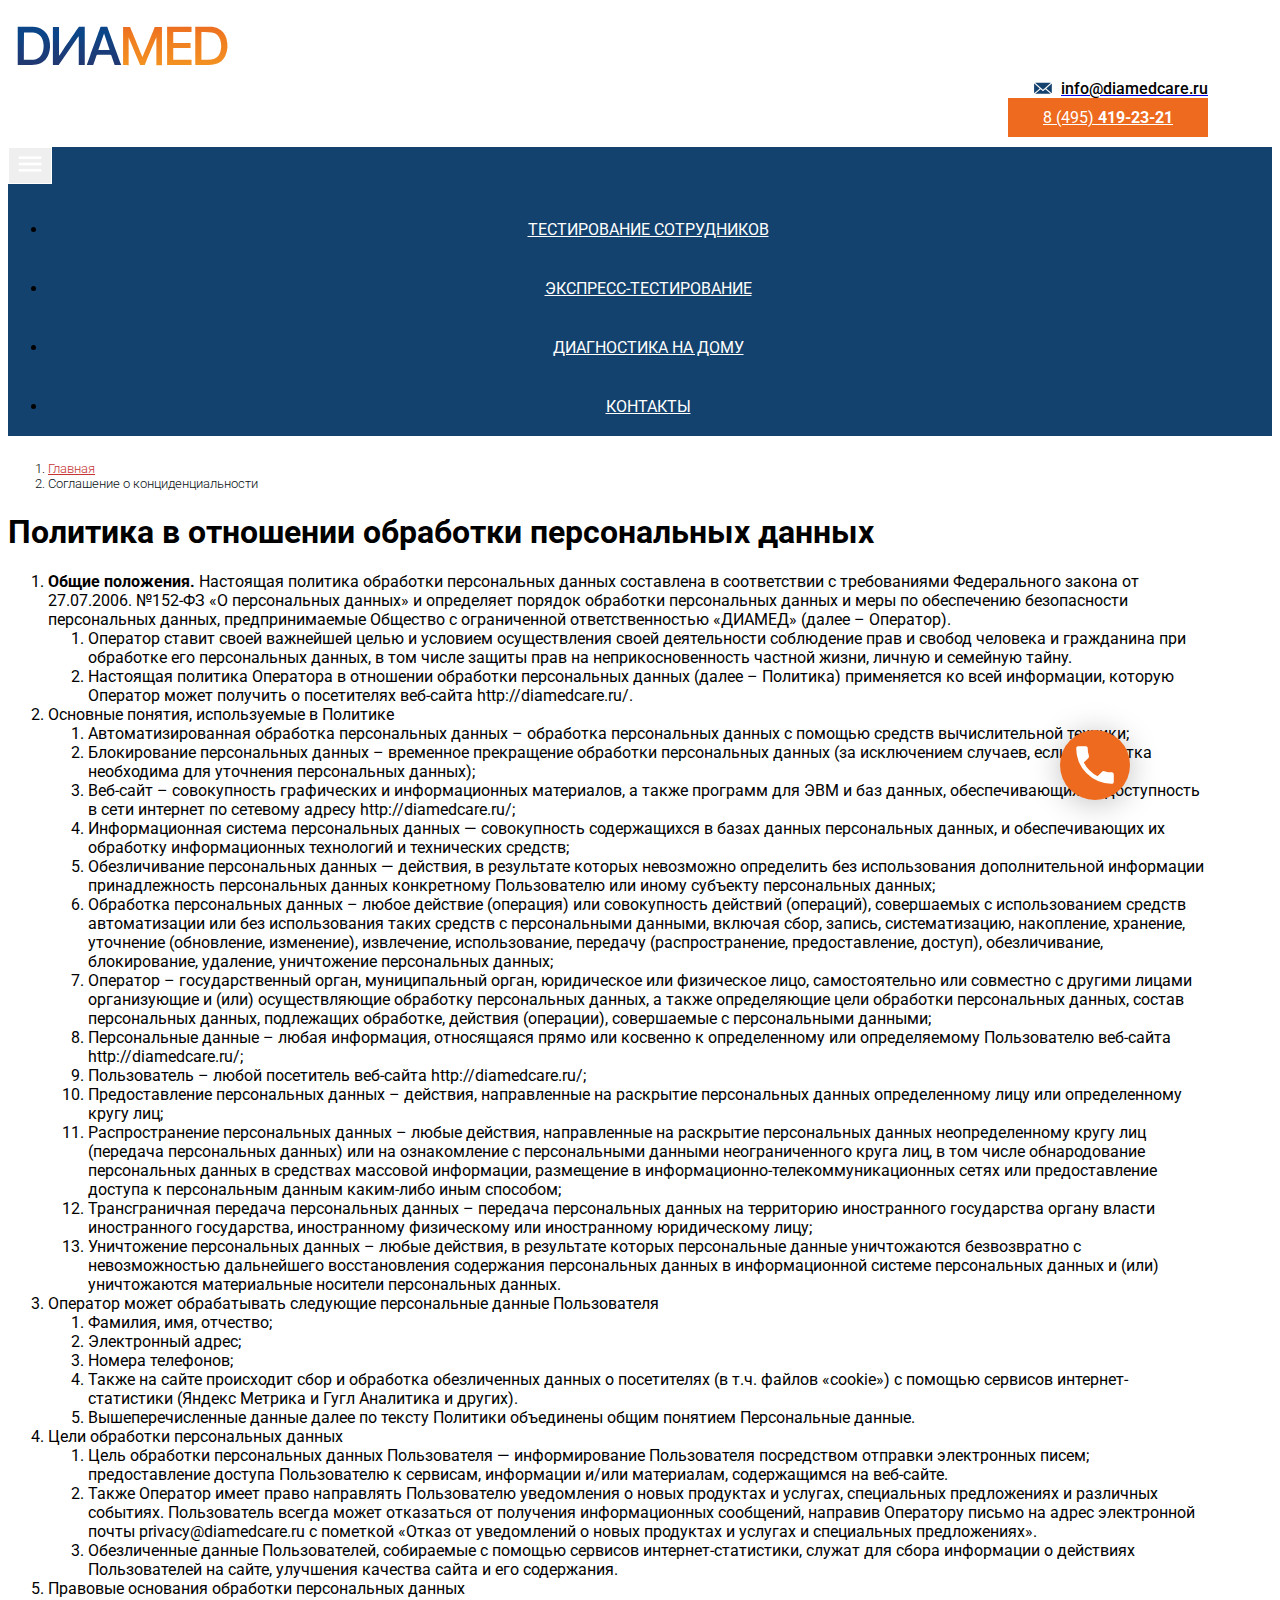
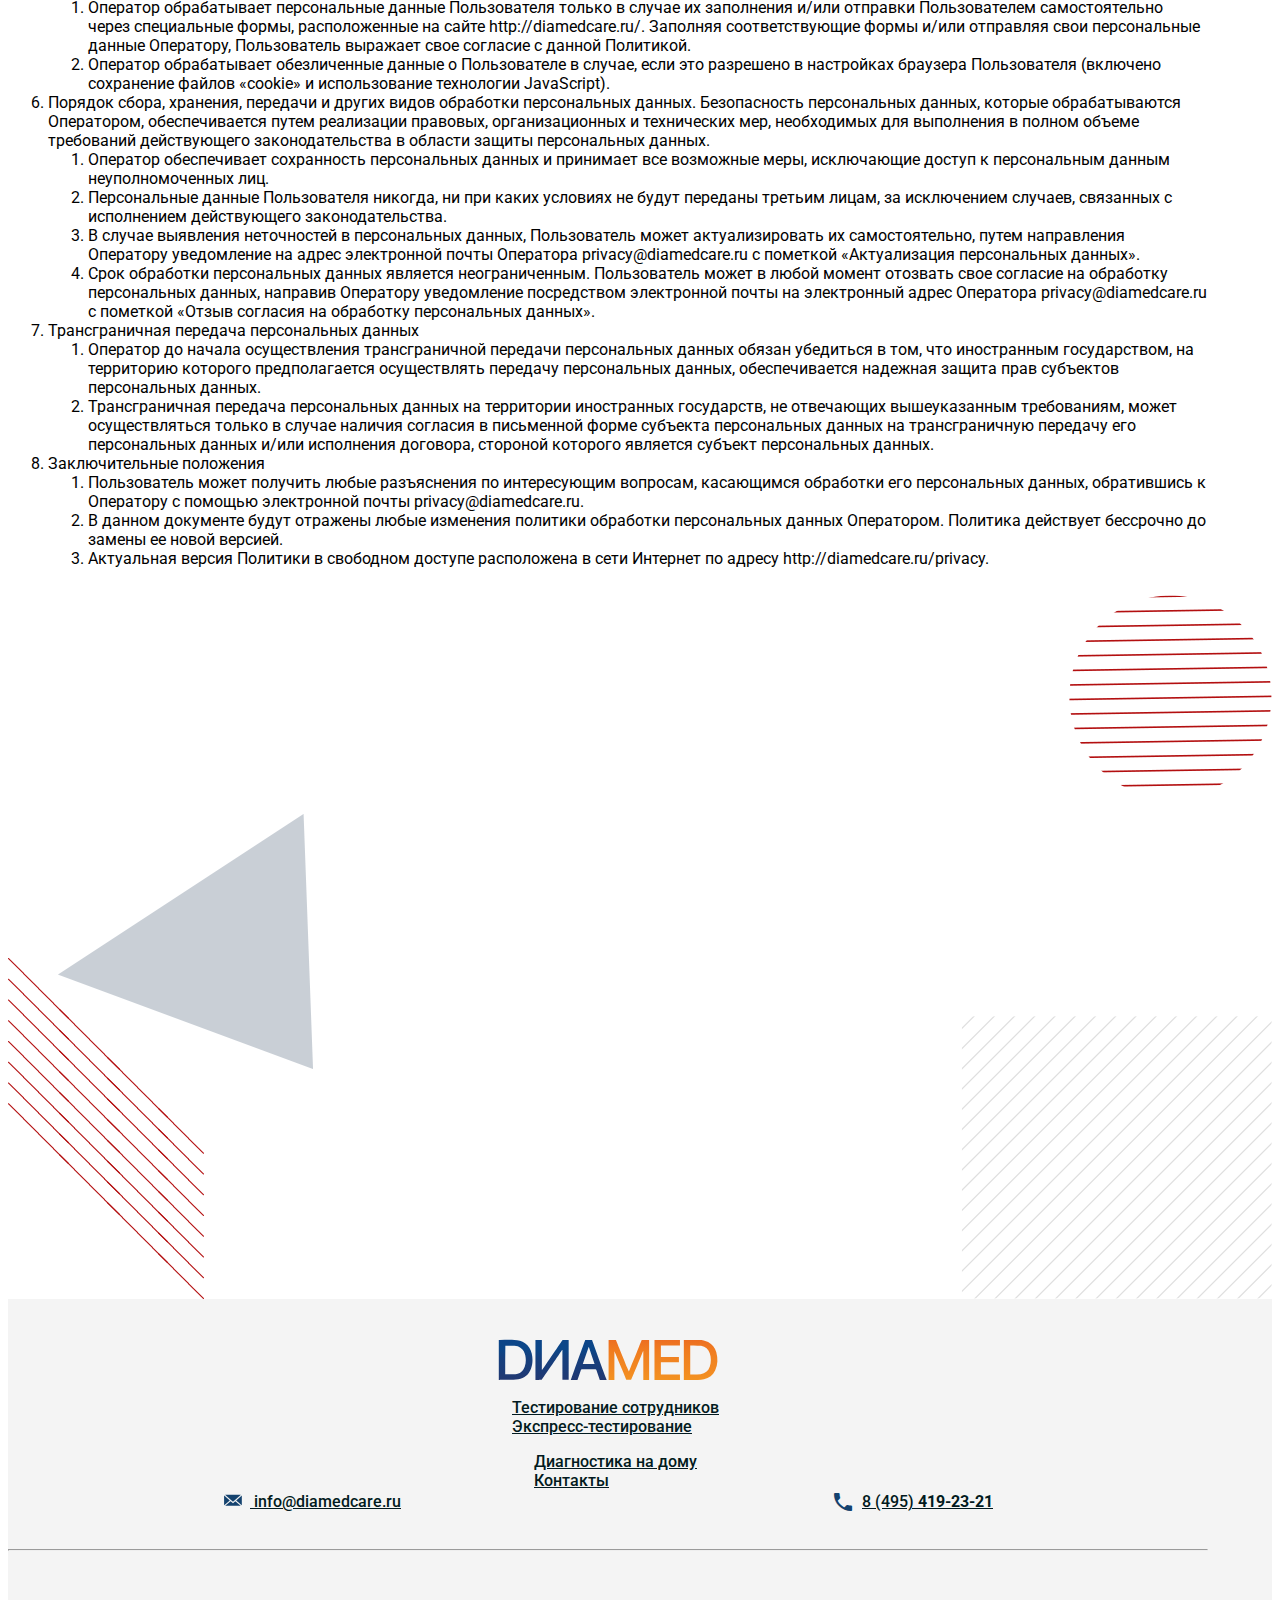
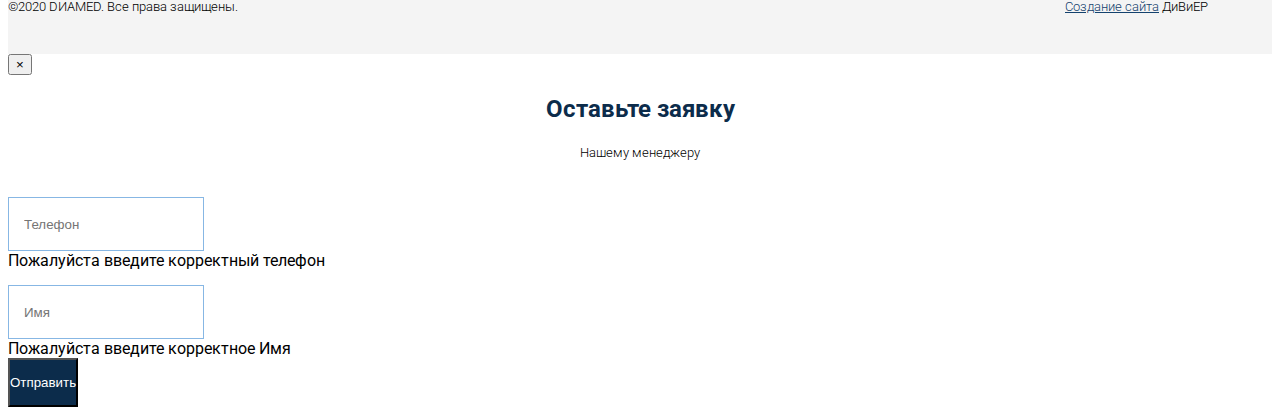
<file: privacy.html>
<!doctype html>
<html lang="ru">
<head>
    <meta charset="UTF-8">
    <meta name="viewport" content="width=device-width,user-scalable=no,initial-scale=1,maximum-scale=1,minimum-scale=1">
    <meta http-equiv="X-UA-Compatible" content="ie=edge">
    <link rel="stylesheet" href="https://cdn.jsdelivr.net/npm/bootstrap@4.5.3/dist/css/bootstrap.min.css" integrity="sha384-TX8t27EcRE3e/ihU7zmQxVncDAy5uIKz4rEkgIXeMed4M0jlfIDPvg6uqKI2xXr2" crossorigin="anonymous">
    <link href="https://fonts.googleapis.com/icon?family=Material+Icons" rel="stylesheet">
    <link rel="stylesheet" href="css/main.css">
    <link rel="stylesheet" href="css/header.css">
    <link rel="stylesheet" href="css/footer.css">
    <link rel="stylesheet" href="css/index.css">
    <link rel="stylesheet" href="css/contacts.css">
    <link rel="stylesheet" href="css/diagnostic.css">
    <link rel="stylesheet" href="css/express.css">

    
    <link rel="stylesheet" href="libs/slick/css/slick.css">
    <link rel="stylesheet" href="libs/slick/css/slick-theme.css">

    <link rel="stylesheet" href="libs/revealator/fm.revealator.jquery.css">
    <title>Page</title>
</head>
<body>
<header>
    <div class="header__top">
        <div class="container">
            <div class="row">
                <div class="col-lg-6 col-md-4 col-sm-12 header__col-logo">
                    <div class="header__logo">
                        <a href="/">
                            <img src="img/logo.svg" alt="diamed-logo">
                        </a>
                    </div>
                </div>
                <div class="col-lg-3 col-md-4 col-sm-6">
                    <div class="header__email">
                        <a href="mailto:info@diamedcare.ru">
                            <img src="img/mail.svg" alt="email">
                            
                            <span>info@diamedcare.ru</span>
                        </a>
                    </div>
                </div>
                <div class="col-lg-3 col-md-4 col-sm-6">
                    <div class="header__phone">
                        <a href="tel:+74954192321">8 (495)&nbsp;<strong>419-23-21</strong></a>
                    </div>
                </div>
            </div>
        </div>
    </div>
    <nav class="navbar navbar-expand-lg">
        <div class="container">
            <button class="navbar-toggler" type="button" data-toggle="collapse" data-target="#navbarSupportedContent" aria-controls="navbarSupportedContent" aria-expanded="false" aria-label="Toggle navigation">
                <span class="navbar-toggler-icon d-flex align-items-center justify-content-center">
                    <i class="material-icons">menu</i>
                </span>
            </button>

            <div class="collapse navbar-collapse" id="navbarSupportedContent">
                <ul class="navbar-nav">
                    <li class="nav-item">
                        <a class="nav-link" href="/">Тестирование сотрудников</a>
                    </li>
                    <li class="nav-item">
                        <a class="nav-link" href="express.html">Экспресс-тестирование</a>
                    </li>
                    <li class="nav-item">
                        <a class="nav-link" href="diagnostic.html">Диагностика на дому</a>
                    </li>
                    <li class="nav-item">
                        <a class="nav-link" href="contacts.html">Контакты</a>
                    </li>
                </ul>
            </div>
        </div>
    </nav>
</header>
<nav aria-label="breadcrumb">
    <div class="container">
        <ol class="breadcrumb">
            <li class="breadcrumb-item"><a href="#">Главная</a></li>
            <li class="breadcrumb-item active" aria-current="page">Соглашение о конциденциальности</li>
        </ol>
    </div>
</nav>


<div class="privacy">
    <div class="container">
        <h1>Политика в отношении обработки персональных данных</h1>
        <ol>
            <li><strong>Общие положения.</strong> Настоящая политика обработки персональных данных составлена в
                соответствии с требованиями Федерального
                закона от 27.07.2006. №152-ФЗ «О персональных данных» и определяет порядок обработки персональных данных
                и меры по обеспечению безопасности персональных данных, предпринимаемые Общество с ограниченной
                ответственностью «ДИАМЕД» (далее – Оператор).
                <ol>
                    <li>Оператор ставит своей важнейшей целью и условием осуществления своей деятельности соблюдение
                        прав и свобод человека и гражданина при обработке его персональных данных, в том числе защиты
                        прав на неприкосновенность частной жизни, личную и семейную тайну.
                    </li>
                    <li>Настоящая политика Оператора в отношении обработки персональных данных (далее – Политика)
                        применяется ко всей информации, которую Оператор может получить о посетителях веб-сайта
                        http://diamedcare.ru/.
                    </li>
                </ol>
            </li>

            <li>Основные понятия, используемые в Политике
                <ol>
                    <li>Автоматизированная обработка персональных данных – обработка персональных данных с помощью
                        средств вычислительной техники;
                    </li>
                    <li>Блокирование персональных данных – временное прекращение обработки персональных данных (за
                        исключением случаев, если обработка необходима для уточнения персональных данных);
                    </li>
                    <li>Веб-сайт – совокупность графических и информационных материалов, а также программ для ЭВМ и баз
                        данных, обеспечивающих их доступность в сети интернет по сетевому адресу http://diamedcare.ru/;
                    </li>
                    <li>Информационная система персональных данных — совокупность содержащихся в базах данных
                        персональных данных, и обеспечивающих их обработку информационных технологий и технических
                        средств;
                    </li>
                    <li>Обезличивание персональных данных — действия, в результате которых невозможно определить без
                        использования дополнительной информации принадлежность персональных данных конкретному
                        Пользователю или иному субъекту персональных данных;
                    </li>
                    <li>Обработка персональных данных – любое действие (операция) или совокупность действий (операций),
                        совершаемых с использованием средств автоматизации или без использования таких средств с
                        персональными данными, включая сбор, запись, систематизацию, накопление, хранение, уточнение
                        (обновление, изменение), извлечение, использование, передачу (распространение, предоставление,
                        доступ), обезличивание, блокирование, удаление, уничтожение персональных данных;
                    </li>
                    <li>Оператор – государственный орган, муниципальный орган, юридическое или физическое лицо,
                        самостоятельно или совместно с другими лицами организующие и (или) осуществляющие обработку
                        персональных данных, а также определяющие цели обработки персональных данных, состав
                        персональных данных, подлежащих обработке, действия (операции), совершаемые с персональными
                        данными;
                    </li>
                    <li>Персональные данные – любая информация, относящаяся прямо или косвенно к определенному или
                        определяемому Пользователю веб-сайта http://diamedcare.ru/;
                    </li>
                    <li>Пользователь – любой посетитель веб-сайта http://diamedcare.ru/;</li>
                    <li>Предоставление персональных данных – действия, направленные на раскрытие персональных данных
                        определенному лицу или определенному кругу лиц;
                    </li>
                    <li>Распространение персональных данных – любые действия, направленные на раскрытие персональных
                        данных неопределенному кругу лиц (передача персональных данных) или на ознакомление с
                        персональными данными неограниченного круга лиц, в том числе обнародование персональных данных в
                        средствах массовой информации, размещение в информационно-телекоммуникационных сетях или
                        предоставление доступа к персональным данным каким-либо иным способом;
                    </li>
                    <li>Трансграничная передача персональных данных – передача персональных данных на территорию
                        иностранного государства органу власти иностранного государства, иностранному физическому или
                        иностранному юридическому лицу;
                    </li>
                    <li>Уничтожение персональных данных – любые действия, в результате которых персональные данные
                        уничтожаются безвозвратно с невозможностью дальнейшего восстановления содержания персональных
                        данных в информационной системе персональных данных и (или) уничтожаются материальные носители
                        персональных данных.
                    </li>
                </ol>
            </li>

            <li>Оператор может обрабатывать следующие персональные данные Пользователя
                <ol>
                    <li>Фамилия, имя, отчество;</li>
                    <li>Электронный адрес;</li>
                    <li>Номера телефонов;</li>
                    <li>Также на сайте происходит сбор и обработка обезличенных данных о посетителях (в т.ч. файлов
                        «cookie») с помощью сервисов интернет-статистики (Яндекс Метрика и Гугл Аналитика и других).
                    </li>
                    <li>Вышеперечисленные данные далее по тексту Политики объединены общим понятием Персональные
                        данные.
                    </li>
                </ol>
            </li>

            <li>Цели обработки персональных данных
                <ol>
                    <li>Цель обработки персональных данных Пользователя — информирование Пользователя посредством
                        отправки электронных писем; предоставление доступа Пользователю к сервисам, информации и/или
                        материалам, содержащимся на веб-сайте.
                    </li>
                    <li>Также Оператор имеет право направлять Пользователю уведомления о новых продуктах и услугах,
                        специальных предложениях и различных событиях. Пользователь всегда может отказаться от получения
                        информационных сообщений, направив Оператору письмо на адрес электронной почты
                        privacy@diamedcare.ru с пометкой «Отказ от уведомлений о новых продуктах и услугах и специальных
                        предложениях».
                    </li>
                    <li>Обезличенные данные Пользователей, собираемые с помощью сервисов интернет-статистики, служат для
                        сбора информации о действиях Пользователей на сайте, улучшения качества сайта и его содержания.
                    </li>
                </ol>
            </li>

            <li>Правовые основания обработки персональных данных
                <ol>
                    <li>Оператор обрабатывает персональные данные Пользователя только в случае их заполнения и/или
                        отправки Пользователем самостоятельно через специальные формы, расположенные на сайте
                        http://diamedcare.ru/. Заполняя соответствующие формы и/или отправляя свои персональные данные
                        Оператору, Пользователь выражает свое согласие с данной Политикой.
                    </li>
                    <li>Оператор обрабатывает обезличенные данные о Пользователе в случае, если это разрешено в
                        настройках браузера Пользователя (включено сохранение файлов «cookie» и использование технологии
                        JavaScript).
                    </li>
                </ol>
            </li>

            <li>Порядок сбора, хранения, передачи и других видов обработки персональных данных. Безопасность
                персональных данных, которые обрабатываются Оператором, обеспечивается путем реализации правовых,
                организационных и технических мер, необходимых для выполнения в полном объеме требований действующего
                законодательства в области защиты персональных данных.
                <ol>
                    <li>Оператор обеспечивает сохранность персональных данных и принимает все возможные меры,
                        исключающие доступ к персональным данным неуполномоченных лиц.
                    </li>
                    <li>Персональные данные Пользователя никогда, ни при каких условиях не будут переданы третьим лицам,
                        за исключением случаев, связанных с исполнением действующего законодательства.
                    </li>
                    <li>В случае выявления неточностей в персональных данных, Пользователь может актуализировать их
                        самостоятельно, путем направления Оператору уведомление на адрес электронной почты Оператора
                        privacy@diamedcare.ru с пометкой «Актуализация персональных данных».
                    </li>
                    <li>Срок обработки персональных данных является неограниченным. Пользователь может в любой момент
                        отозвать свое согласие на обработку персональных данных, направив Оператору уведомление
                        посредством электронной почты на электронный адрес Оператора privacy@diamedcare.ru с пометкой
                        «Отзыв согласия на обработку персональных данных».
                    </li>
                </ol>
            </li>

            <li>Трансграничная передача персональных данных
                <ol>
                    <li>Оператор до начала осуществления трансграничной передачи персональных данных обязан убедиться в
                        том, что иностранным государством, на территорию которого предполагается осуществлять передачу
                        персональных данных, обеспечивается надежная защита прав субъектов персональных данных.
                    </li>
                    <li>Трансграничная передача персональных данных на территории иностранных государств, не отвечающих
                        вышеуказанным требованиям, может осуществляться только в случае наличия согласия в письменной
                        форме субъекта персональных данных на трансграничную передачу его персональных данных и/или
                        исполнения договора, стороной которого является субъект персональных данных.
                    </li>
                </ol>
            </li>

            <li>Заключительные положения
                <ol>
                    <li>Пользователь может получить любые разъяснения по интересующим вопросам, касающимся обработки его
                        персональных данных, обратившись к Оператору с помощью электронной почты privacy@diamedcare.ru.
                    </li>
                    <li>В данном документе будут отражены любые изменения политики обработки персональных данных
                        Оператором. Политика действует бессрочно до замены ее новой версией.
                    </li>
                    <li>Актуальная версия Политики в свободном доступе расположена в сети Интернет по адресу
                        http://diamedcare.ru/privacy.
                    </li>
                </ol>
            </li>
        </ol>
    </div>
</div>


<section class="callback">
    <div class="callback-bg-1">
        <div class="callback-bg-2">
            <div class="callback-bg-3">
                <div class="callback-bg-4">
                    <div class="container">
                        <div class="callback__form revealator-zoomin revealator-once">
                            <h2>Оставьте заявку</h2>
                            <p>Оставьте заявку и наш менеджер свяжется с вами</p>
                            <form action="" class="needs-validation" novalidate>
                                <div class="form-row">
                                    <div class="col-xl-4 col-lg-6">
                                        <label for="tel" style="display: none">телефон</label>
                                        <input type="tel" class="form-control" id="tel" placeholder="Телефон" required>
                                        <div class="invalid-feedback">
                                            Пожалуйста введите корректный телефон
                                        </div>
                                    </div>
                                    <div class="col-xl-4 col-lg-6">
                                        <label for="email" style="display: none">email</label>
                                        <input type="email" class="form-control" id="email" placeholder="E-mail" required>
                                        <div class="invalid-feedback">
                                            Пожалуйста введите корректный E-mail
                                        </div>
                                    </div>
                                    <div class="col-xl-4">
                                        <button class="btn" type="submit">Отправить заявку</button>
                                    </div>
                                </div>
                            </form>
                            <p class="form__rules">Отправляя форму, я соглашаюсь с <a href="/privacy.html">правилами сайта</a></p>
                        </div>
                    </div>
                </div>
            </div>
        </div>
    </div>
</section>
<footer>
    <div class="container">
        <div class="footer__row">
            <div class="row">
                <div class="col-xl-7 footer__col">
                    <div class="row w-100">
                        <div class="col-md-3 col-sm-6 d-flex align-items-center justify-content-center">
                            <div class="footer-row__logo">
                                <img src="img/logo.svg" alt="diamed-logo">
                            </div>
                        </div>
                        <div class="col-md-9 col-sm-6">
                            <div class="row">
                                <div class="col-md-6">
                                    <div class="footer-row__menu1">
                                        <ul>
                                            <li><a href="#">Тестирование сотрудников</a></li>
                                            <li><a href="#">Экспресс-тестирование</a></li>
                                        </ul>
                                    </div>
                                </div>
                                <div class="col-md-6">
                                    <div class="footer-row__menu2">
                                        <ul>
                                            <li><a href="#">Диагностика на дому</a></li>
                                            <li><a href="#">Контакты</a></li>
                                        </ul>
                                    </div>
                                </div>
                            </div>
                        </div>
                    </div>
                </div>
                <div class="col-xl-5 footer__col">
                    <div class="footer-row__email">
                        <a href="mailto:info@diamedcare.ru">
                            <img src="img/mail.svg" alt="email">
                            <span>info@diamedcare.ru</span>
                        </a>
                    </div>
                    <div class="footer-row__phone">
                        <i class="material-icons">phone</i>
                        <a href="tel:+74954192321">8 (495)&nbsp;<strong>419-23-21</strong></a>
                    </div>
                </div>
            </div>
        </div>
        <hr>
        <div class="footer__copyright">
            <p>©2020 DИАМЕD. Все права защищены.</p>
            <p><a href="https://www.divier.ru/" target="_blank">Создание сайта</a> ДиВиЕР</p>
        </div>
    </div>
</footer>


<div class="modal fade" id="callbackModal" tabindex="-1" aria-labelledby="callbackModalLabel" aria-hidden="true">
    <div class="modal-dialog modal-dialog-centered">
        <div class="modal-content">
            <div class="modal-header border-0">
                <button type="button" class="close" data-dismiss="modal" aria-label="Close">
                    <span aria-hidden="true">&times;</span>
                </button>
            </div>
            <div class="modal-body">
                <h2>Оставьте заявку</h2>
                <h5>Нашему менеджеру</h5>
                <form action="" class="needs-validation" novalidate>

                        <div class="form-group">
                            <label for="tel" style="display: none">телефон</label>
                            <input type="tel" class="form-control" id="tel-modal" placeholder="Телефон" required>
                            <div class="invalid-feedback">
                                Пожалуйста введите корректный телефон
                            </div>
                        </div>
                        <div class="form-group">
                            <label for="name-modal" style="display: none">name-modal</label>
                            <input type="name-modal" class="form-control" id="name-modal" placeholder="Имя" required>
                            <div class="invalid-feedback">
                                Пожалуйста введите корректное Имя
                            </div>
                        </div>
                        <div class="form-group">
                            <button class="btn btn-block" type="submit">Отправить</button>
                        </div>

                </form>
            </div>
        </div>
    </div>
</div>

<div class="bottom-modal" data-toggle="modal" data-target="#callbackModal">
    <i class="material-icons">phone</i>
</div>


<script src="https://code.jquery.com/jquery-3.5.1.min.js" integrity="sha256-9/aliU8dGd2tb6OSsuzixeV4y/faTqgFtohetphbbj0=" crossorigin="anonymous"></script>
<script src="https://cdn.jsdelivr.net/npm/bootstrap@4.5.3/dist/js/bootstrap.bundle.min.js" integrity="sha384-ho+j7jyWK8fNQe+A12Hb8AhRq26LrZ/JpcUGGOn+Y7RsweNrtN/tE3MoK7ZeZDyx" crossorigin="anonymous"></script>
<script src="js/addanimationclasses.js"></script>


<script src="libs/slick/js/slick.min.js"></script>

<script>
    // Example starter JavaScript for disabling form submissions if there are invalid fields
    (function () {
        'use strict';
        window.addEventListener('load', function () {
            // Fetch all the forms we want to apply custom Bootstrap validation styles to
            var forms = document.getElementsByClassName('needs-validation');
            // Loop over them and prevent submission
            var validation = Array.prototype.filter.call(forms, function (form) {
                form.addEventListener('submit', function (event) {
                    if (form.checkValidity() === false) {
                        event.preventDefault();
                        event.stopPropagation();
                    }
                    form.classList.add('was-validated');
                }, false);
            });
        }, false);
    })();
</script>


<script src="libs/revealator/jquery-1.11.3.min.js"></script>
<script src="libs/revealator/fm.revealator.jquery.js"></script>


<script>
    if (document.querySelector('.covid-move')) {
        let bg = document.querySelector('.covid-move');
        window.addEventListener('mousemove', function(e) {
            let x = e.clientX / window.innerWidth;
            let y = e.clientY / window.innerHeight;
            bg.style.transform = 'translate(-' + x * 50 + 'px, -' + y * 50 + 'px)';
        });
    }
</script>
</body>
</html>
</file>
<file: css/main.css>
@import url("https://fonts.googleapis.com/css2?family=Roboto:wght@300;400;500;700&display=swap");
body {
  font-family: 'Roboto', sans-serif;
  font-weight: 400; }

.hide {
  display: none; }

.container {
  max-width: 1200px; }

button:focus {
  -webkit-box-shadow: none !important;
          box-shadow: none !important;
  outline: none !important; }

button:hover {
  -webkit-box-shadow: 0 -3px 0 0 rgba(24, 24, 24, 0.15) inset, 0 3px 10px rgba(0, 0, 0, 0.3);
          box-shadow: 0 -3px 0 0 rgba(24, 24, 24, 0.15) inset, 0 3px 10px rgba(0, 0, 0, 0.3); }

.bg-blue {
  background-color: #0c2c4b; }

.slick-slide:focus {
  outline: none; }

.modal button:hover {
  -webkit-box-shadow: none;
          box-shadow: none; }

.breadcrumb {
  background-color: transparent;
  margin-top: 25px; }
  .breadcrumb li {
    font-size: 13px;
    font-weight: 300; }
  .breadcrumb li.active {
    color: #091014; }
  .breadcrumb a {
    color: #c53334; }

.modal .modal-header {
  padding-bottom: 0; }

.modal .modal-body {
  padding-top: 0; }

.modal h2 {
  text-align: center;
  color: #0c2c4b;
  margin-bottom: 0; }

.modal h5 {
  text-align: center;
  font-weight: 300; }

.modal input {
  margin-top: 15px;
  height: 50px;
  padding-left: 15px;
  border: 1px solid #87b7e4;
  border-radius: 0; }

.modal .btn {
  background-color: #0c2c4b;
  border-radius: 0;
  color: #ffffff;
  font-weight: 500;
  padding: 15px 0; }
</file>
<file: css/header.css>
header {
  position: relative;
  z-index: 99999999999999; }
  header .header__top {
    padding: 10px 0; }
    header .header__top .header__logo {
      max-width: 213px;
      padding: 8px; }
      @media (max-width: 768px) {
        header .header__top .header__logo {
          margin: 0 auto 15px; } }
      header .header__top .header__logo img {
        width: 100%; }
    header .header__top .header__email {
      height: 100%;
      display: -webkit-box;
      display: -ms-flexbox;
      display: flex;
      -webkit-box-align: center;
          -ms-flex-align: center;
              align-items: center;
      -webkit-box-pack: center;
          -ms-flex-pack: center;
              justify-content: center; }
      @media (min-width: 768px) {
        header .header__top .header__email {
          -webkit-box-pack: end;
              -ms-flex-pack: end;
                  justify-content: flex-end; } }
      header .header__top .header__email a {
        display: -webkit-box;
        display: -ms-flexbox;
        display: flex;
        -webkit-box-align: center;
            -ms-flex-align: center;
                align-items: center; }
        header .header__top .header__email a:hover {
          text-decoration: none; }
        header .header__top .header__email a img {
          margin-right: 8px; }
        header .header__top .header__email a i {
          margin-right: 8px;
          font-size: 18px;
          color: #14426e; }
        header .header__top .header__email a span {
          color: #000000;
          font-weight: 500; }
    header .header__top .header__phone {
      height: 100%;
      display: -webkit-box;
      display: -ms-flexbox;
      display: flex;
      -webkit-box-align: center;
          -ms-flex-align: center;
              align-items: center;
      -webkit-box-pack: center;
          -ms-flex-pack: center;
              justify-content: center; }
      @media (min-width: 768px) {
        header .header__top .header__phone {
          -webkit-box-pack: end;
              -ms-flex-pack: end;
                  justify-content: flex-end; } }
      @media (max-width: 576px) {
        header .header__top .header__phone {
          margin-top: 10px; } }
      header .header__top .header__phone a {
        display: -webkit-box;
        display: -ms-flexbox;
        display: flex;
        -webkit-box-align: center;
            -ms-flex-align: center;
                align-items: center;
        color: #ffffff;
        background-color: #ed6a1e;
        padding: 10px 35px; }
        header .header__top .header__phone a:hover {
          text-decoration: none;
          color: #ffffff; }
  header nav {
    background-color: #14426e; }
    @media (min-width: 992px) {
      header nav {
        padding: 0 !important; } }
    header nav .navbar-toggler {
      border: 1px solid #ffffff; }
      header nav .navbar-toggler i {
        color: #ffffff;
        font-size: 30px; }
    header nav ul {
      width: 100%;
      -ms-flex-pack: distribute;
          justify-content: space-around; }
      header nav ul li {
        width: 100%; }
        header nav ul li a {
          display: block;
          text-align: center;
          width: 100%;
          text-transform: uppercase;
          color: #ffffff;
          padding: 20px 0 !important; }
          header nav ul li a:hover {
            color: #ffffff;
            background-color: #0c2c4b; }
          @media (max-width: 1200px) {
            header nav ul li a {
              font-size: 14px; } }
</file>
<file: css/footer.css>
.callback .callback-bg-1 {
  background-image: url("../img/footer-bg-1.png");
  background-repeat: no-repeat;
  background-position: 5% 50%; }

.callback .callback-bg-2 {
  background-image: url("../img/footer-bg-2.png");
  background-repeat: no-repeat;
  background-position: 0% 100%; }

.callback .callback-bg-3 {
  background-image: url("../img/footer-bg-3.png");
  background-repeat: no-repeat;
  background-position: 100% 2%; }

.callback .callback-bg-4 {
  padding: 75px 0;
  background-image: url("../img/footer-bg-4.png");
  background-repeat: no-repeat;
  background-position: 100% 100%;
  position: relative;
  z-index: 100; }

.callback .container {
  position: relative;
  z-index: 50; }

.callback .callback__form {
  background-image: -webkit-gradient(linear, right top, left top, from(#276096), color-stop(49%, #184876), to(#14426e));
  background-image: linear-gradient(to left, #276096 0%, #184876 49%, #14426e 100%);
  padding: 35px 45px;
  color: #ffffff;
  position: relative;
  z-index: 40; }
  @media (max-width: 576px) {
    .callback .callback__form {
      padding: 10px 15px; }
      .callback .callback__form img {
        width: 35px; } }
  .callback .callback__form h2 {
    font-size: 55px;
    font-weight: 500; }
    @media (max-width: 576px) {
      .callback .callback__form h2 {
        font-size: 25px; } }
  .callback .callback__form p {
    font-size: 16px;
    font-weight: 300; }
  .callback .callback__form form {
    margin-top: 50px;
    margin-bottom: 25px; }
    .callback .callback__form form input {
      border-radius: 0;
      border: 2px solid #87b7e4;
      background-color: transparent;
      color: #ffffff;
      height: 55px; }
      .callback .callback__form form input::-webkit-input-placeholder {
        color: #ffffff; }
      .callback .callback__form form input::-moz-placeholder {
        color: #ffffff; }
      .callback .callback__form form input:-ms-input-placeholder {
        color: #ffffff; }
      .callback .callback__form form input::-ms-input-placeholder {
        color: #ffffff; }
      .callback .callback__form form input::placeholder {
        color: #ffffff; }
      @media (max-width: 992px) {
        .callback .callback__form form input {
          margin-top: 15px; } }
    .callback .callback__form form button {
      background-color: #ffffff;
      color: #14426e;
      border-radius: 0;
      font-weight: 500;
      width: 100%;
      height: 55px; }
      @media (max-width: 1200px) {
        .callback .callback__form form button {
          margin-top: 25px; } }
  .callback .callback__form .form__rules {
    font-size: 14px; }
    .callback .callback__form .form__rules a {
      color: #ffffff;
      text-decoration: underline; }
      .callback .callback__form .form__rules a:hover {
        text-decoration: none;
        color: #ffffff; }
  .callback .callback__form .red-check-row-1 > div {
    display: -webkit-box;
    display: -ms-flexbox;
    display: flex;
    -webkit-box-align: center;
        -ms-flex-align: center;
            align-items: center; }
    .callback .callback__form .red-check-row-1 > div p {
      margin-bottom: 0;
      text-transform: uppercase;
      font-weight: 300;
      margin-left: 15px; }
      @media (max-width: 576px) {
        .callback .callback__form .red-check-row-1 > div p {
          margin-left: 10px;
          font-size: 14px; } }
      .callback .callback__form .red-check-row-1 > div p span {
        font-weight: 700;
        font-size: 18px;
        margin-left: 10px; }
        @media (max-width: 576px) {
          .callback .callback__form .red-check-row-1 > div p span {
            margin-left: 0;
            font-size: 14px; } }
  .callback .callback__form .red-check-row-2 > div {
    display: -webkit-box;
    display: -ms-flexbox;
    display: flex;
    -webkit-box-align: center;
        -ms-flex-align: center;
            align-items: center; }
    .callback .callback__form .red-check-row-2 > div p {
      margin-bottom: 0;
      text-transform: uppercase;
      font-weight: 300;
      margin-left: 15px; }

footer {
  background-color: #f4f4f4;
  padding: 40px 0; }
  footer hr {
    background-color: #f4f4f4;
    margin: 35px 0; }
  footer .footer__row .footer__col {
    display: -webkit-box;
    display: -ms-flexbox;
    display: flex;
    -webkit-box-align: center;
        -ms-flex-align: center;
            align-items: center;
    -ms-flex-pack: distribute;
        justify-content: space-around; }
    @media (max-width: 1200px) {
      footer .footer__row .footer__col:last-child {
        margin-top: 35px;
        -ms-flex-wrap: wrap;
            flex-wrap: wrap; } }
  @media (max-width: 1200px) and (max-width: 368px) {
    footer .footer__row .footer__col:last-child .footer-row__phone {
      margin-top: 20px; } }
  footer .footer__row .footer-row__logo {
    display: -webkit-box;
    display: -ms-flexbox;
    display: flex;
    -webkit-box-align: center;
        -ms-flex-align: center;
            align-items: center;
    -webkit-box-pack: center;
        -ms-flex-pack: center;
            justify-content: center; }
    @media (max-width: 576px) {
      footer .footer__row .footer-row__logo {
        margin-bottom: 20px; } }
    footer .footer__row .footer-row__logo img {
      width: 100%; }
  footer .footer__row .footer-row__menu1 {
    display: -webkit-box;
    display: -ms-flexbox;
    display: flex;
    -webkit-box-align: center;
        -ms-flex-align: center;
            align-items: center;
    -webkit-box-pack: center;
        -ms-flex-pack: center;
            justify-content: center; }
    @media (max-width: 768px) {
      footer .footer__row .footer-row__menu1 {
        text-align: center; } }
    footer .footer__row .footer-row__menu1 ul {
      list-style: none;
      margin-bottom: 0;
      padding-left: 15px; }
      footer .footer__row .footer-row__menu1 ul li a {
        color: #021a20;
        font-weight: 500; }
  footer .footer__row .footer-row__menu2 {
    display: -webkit-box;
    display: -ms-flexbox;
    display: flex;
    -webkit-box-align: center;
        -ms-flex-align: center;
            align-items: center;
    -webkit-box-pack: center;
        -ms-flex-pack: center;
            justify-content: center; }
    @media (max-width: 768px) {
      footer .footer__row .footer-row__menu2 {
        text-align: center; } }
    footer .footer__row .footer-row__menu2 ul {
      list-style: none;
      margin-bottom: 0;
      padding-left: 15px; }
      footer .footer__row .footer-row__menu2 ul li a {
        color: #021a20;
        font-weight: 500; }
  footer .footer__row .footer-row__email {
    display: -webkit-box;
    display: -ms-flexbox;
    display: flex;
    -webkit-box-align: center;
        -ms-flex-align: center;
            align-items: center; }
    footer .footer__row .footer-row__email a {
      color: #021a20;
      font-weight: 500; }
      footer .footer__row .footer-row__email a img {
        margin-right: 7px; }
  footer .footer__row .footer-row__phone {
    display: -webkit-box;
    display: -ms-flexbox;
    display: flex;
    -webkit-box-align: center;
        -ms-flex-align: center;
            align-items: center; }
    footer .footer__row .footer-row__phone i {
      color: #14426e;
      margin-right: 7px; }
    footer .footer__row .footer-row__phone a {
      color: #021a20;
      font-weight: 500; }
  footer .footer__copyright {
    display: -webkit-box;
    display: -ms-flexbox;
    display: flex;
    -webkit-box-align: center;
        -ms-flex-align: center;
            align-items: center;
    -webkit-box-pack: justify;
        -ms-flex-pack: justify;
            justify-content: space-between; }
    footer .footer__copyright p {
      margin-bottom: 0;
      font-weight: 300;
      font-size: 13px; }
      footer .footer__copyright p a {
        text-decoration: underline;
        color: #14426e; }
        footer .footer__copyright p a:hover {
          text-decoration: none; }

.bottom-modal {
  position: fixed;
  bottom: 100px;
  right: 150px;
  background-color: #ed6a1e;
  display: -webkit-box;
  display: -ms-flexbox;
  display: flex;
  -webkit-box-align: center;
      -ms-flex-align: center;
          align-items: center;
  -webkit-box-pack: center;
      -ms-flex-pack: center;
          justify-content: center;
  height: 70px;
  width: 70px;
  border-radius: 50%;
  z-index: 999999;
  cursor: pointer;
  -webkit-box-shadow: 0 3px 31px rgba(0, 0, 0, 0.25);
          box-shadow: 0 3px 31px rgba(0, 0, 0, 0.25); }
  @media (max-width: 992px) {
    .bottom-modal {
      bottom: 50px;
      right: 50px; } }
  .bottom-modal i {
    color: #ffffff;
    font-size: 50px; }
</file>
<file: css/index.css>
.index__main-block {
  background-image: -webkit-gradient(linear, right top, left top, from(#ebebeb), color-stop(25%, #f6f6f6), color-stop(51%, #f1f1f1), color-stop(76%, #eaeaea), to(#d0d0d0));
  background-image: linear-gradient(to left, #ebebeb 0%, #f6f6f6 25%, #f1f1f1 51%, #eaeaea 76%, #d0d0d0 100%); }
  .index__main-block .main-block__bg1 {
    background-image: url("../img/bg-1-left.png");
    background-repeat: no-repeat;
    background-position: 0 0;
    background-size: 22%; }
    @media (max-width: 992px) {
      .index__main-block .main-block__bg1 {
        background-size: 26%; } }
  .index__main-block .main-block__bg2 {
    background-image: url("../img/bg-1-right.png");
    background-repeat: no-repeat;
    background-position: 100% 100%;
    background-size: 22%; }
    @media (max-width: 992px) {
      .index__main-block .main-block__bg2 {
        background-size: 26%; } }
  .index__main-block .main-block__bg3 {
    background-image: url("../img/covid-shadow.png");
    background-repeat: no-repeat;
    background-position: 30% 150%;
    background-size: 32%; }
    @media (max-width: 1200px) {
      .index__main-block .main-block__bg3 {
        background-size: 40%;
        background-position: 30% 150%; } }
    @media (max-width: 992px) {
      .index__main-block .main-block__bg3 {
        background-size: 40%;
        background-position: 20% 120%; } }
    @media (max-width: 768px) {
      .index__main-block .main-block__bg3 {
        background-size: 80%;
        background-position: 50% 50%; } }
  .index__main-block .main-block__bg4 img {
    width: 100%; }
  @media (max-width: 1200px) {
    .index__main-block .main-block__bg4 {
      background-size: 40%;
      background-position: 15% 50%; } }
  @media (max-width: 768px) {
    .index__main-block .main-block__bg4 {
      background-image: none; }
      .index__main-block .main-block__bg4 .covid-move {
        display: none; } }
  .index__main-block .main-block__col-title {
    display: -webkit-box;
    display: -ms-flexbox;
    display: flex;
    -webkit-box-align: center;
        -ms-flex-align: center;
            align-items: center; }
    .index__main-block .main-block__col-title .main-block__title {
      padding: 150px 0; }
      @media (max-width: 1600px) {
        .index__main-block .main-block__col-title .main-block__title {
          padding: 100px 0; } }
      @media (max-width: 992px) {
        .index__main-block .main-block__col-title .main-block__title {
          padding: 60px 0; } }
      .index__main-block .main-block__col-title .main-block__title h1, .index__main-block .main-block__col-title .main-block__title h2 {
        color: #2b4258;
        text-transform: uppercase;
        font-size: 65px; }
        @media (max-width: 1600px) {
          .index__main-block .main-block__col-title .main-block__title h1, .index__main-block .main-block__col-title .main-block__title h2 {
            font-size: 50px; } }
        @media (max-width: 1440px) {
          .index__main-block .main-block__col-title .main-block__title h1, .index__main-block .main-block__col-title .main-block__title h2 {
            font-size: 40px; } }
        @media (max-width: 1200px) {
          .index__main-block .main-block__col-title .main-block__title h1, .index__main-block .main-block__col-title .main-block__title h2 {
            font-size: 35px; } }
        .index__main-block .main-block__col-title .main-block__title h1 span, .index__main-block .main-block__col-title .main-block__title h2 span {
          color: #1a66b0; }
      .index__main-block .main-block__col-title .main-block__title p {
        color: #525252;
        max-width: 450px;
        margin-top: 25px; }
        @media (max-width: 1440px) {
          .index__main-block .main-block__col-title .main-block__title p {
            font-size: 14px; } }

.index__main-cards {
  margin-top: -50px; }
  @media (max-width: 992px) {
    .index__main-cards {
      display: none; }
      .index__main-cards .col-lg-4 {
        margin-top: 15px; } }
  .index__main-cards .main-cards__item {
    padding: 5px;
    -webkit-box-shadow: 0 3px 31px rgba(0, 0, 0, 0.25);
            box-shadow: 0 3px 31px rgba(0, 0, 0, 0.25);
    background-color: #ffffff; }
    .index__main-cards .main-cards__item .main-cards__item-inner {
      background-size: cover;
      background-repeat: no-repeat; }
      .index__main-cards .main-cards__item .main-cards__item-inner .main-cards__item-content {
        padding: 200px 30px 15px 30px;
        display: -webkit-box;
        display: -ms-flexbox;
        display: flex;
        -webkit-box-orient: vertical;
        -webkit-box-direction: normal;
            -ms-flex-direction: column;
                flex-direction: column;
        -webkit-box-align: start;
            -ms-flex-align: start;
                align-items: flex-start; }
        .index__main-cards .main-cards__item .main-cards__item-inner .main-cards__item-content .main-cards__item-content-title {
          display: block;
          color: #24374a;
          font-size: 25px;
          font-weight: 500;
          line-height: 24px;
          margin-bottom: 20px; }
          @media (min-width: 992px) {
            .index__main-cards .main-cards__item .main-cards__item-inner .main-cards__item-content .main-cards__item-content-title {
              height: 50px; } }
          @media (max-width: 1200px) {
            .index__main-cards .main-cards__item .main-cards__item-inner .main-cards__item-content .main-cards__item-content-title {
              font-size: 20px; } }
          @media (max-width: 992px) {
            .index__main-cards .main-cards__item .main-cards__item-inner .main-cards__item-content .main-cards__item-content-title {
              font-size: 25px; } }
          .index__main-cards .main-cards__item .main-cards__item-inner .main-cards__item-content .main-cards__item-content-title:hover {
            text-decoration: none; }
        .index__main-cards .main-cards__item .main-cards__item-inner .main-cards__item-content p {
          color: #091014; }
          @media (max-width: 1200px) {
            .index__main-cards .main-cards__item .main-cards__item-inner .main-cards__item-content p {
              font-size: 14px; } }
          @media (max-width: 992px) {
            .index__main-cards .main-cards__item .main-cards__item-inner .main-cards__item-content p {
              font-size: 16px; } }
        .index__main-cards .main-cards__item .main-cards__item-inner .main-cards__item-content .main-cards__item-content-button {
          margin-top: 15px;
          background-color: #14426e;
          color: #ffffff;
          padding: 15px 25px; }
          .index__main-cards .main-cards__item .main-cards__item-inner .main-cards__item-content .main-cards__item-content-button:hover {
            background-color: #0c2c4b;
            color: #ffffff;
            text-decoration: none; }

.index__check {
  margin-top: 85px;
  background-image: url("../img/bg-check.png");
  background-repeat: no-repeat;
  background-position: 0 50%; }
  @media (max-width: 1440px) {
    .index__check {
      margin-top: 0; } }
  @media (min-width: 992px) {
    .index__check {
      background-size: 50%; } }
  @media (min-width: 1440px) {
    .index__check {
      background-size: 46%; } }
  @media (min-width: 1600px) {
    .index__check {
      background-size: 40%; } }
  @media (max-width: 992px) {
    .index__check {
      background-image: none; } }
  .index__check .check__col-right {
    padding: 150px 0; }
    @media (max-width: 992px) {
      .index__check .check__col-right {
        padding: 40px 0; } }
    .index__check .check__col-right h2 {
      color: #0c2c4b;
      font-size: 58px;
      line-height: 50px;
      margin-bottom: 25px; }
      @media (max-width: 1200px) {
        .index__check .check__col-right h2 {
          font-size: 45px;
          line-height: 40px; } }
      .index__check .check__col-right h2 span {
        color: #1a66b0; }
    .index__check .check__col-right p {
      max-width: 500px; }
    .index__check .check__col-right .check__law-block {
      margin-top: 55px;
      border: 4px solid #88b5e0;
      padding: 45px 35px; }
      @media (max-width: 992px) {
        .index__check .check__col-right .check__law-block {
          margin-top: 15px; } }
      @media (max-width: 576px) {
        .index__check .check__col-right .check__law-block .col-sm-9 {
          margin-top: 15px; } }
      .index__check .check__col-right .check__law-block p {
        margin-top: 15px;
        margin-bottom: 0;
        padding-right: 10px; }

.index__price {
  background-image: -webkit-gradient(linear, right top, left top, from(#ebebeb), color-stop(25%, #f6f6f6), color-stop(51%, #f1f1f1), color-stop(76%, #eaeaea), to(#d0d0d0));
  background-image: linear-gradient(to left, #ebebeb 0%, #f6f6f6 25%, #f1f1f1 51%, #eaeaea 76%, #d0d0d0 100%);
  padding-bottom: 150px; }
  @media (min-width: 1440px) {
    .index__price {
      padding-bottom: 300px; } }
  .index__price .index__price-bg1 {
    background-image: url("../img/bg-1-left.png");
    background-repeat: no-repeat;
    background-position: 0 0;
    background-size: 22%; }
    @media (max-width: 992px) {
      .index__price .index__price-bg1 {
        background-size: 26%; } }
  .index__price .index__price-bg2 {
    background-image: url("../img/bg-1-right.png");
    background-repeat: no-repeat;
    background-position: 100% 100%;
    background-size: 22%; }
    @media (max-width: 992px) {
      .index__price .index__price-bg2 {
        background-size: 26%; } }
  .index__price .price__title {
    padding-top: 70px; }
    .index__price .price__title .price__title-before {
      display: -webkit-box;
      display: -ms-flexbox;
      display: flex;
      -webkit-box-align: center;
          -ms-flex-align: center;
              align-items: center; }
      .index__price .price__title .price__title-before .title-before__line {
        background-color: #b20f10;
        height: 2px;
        width: 40px;
        margin-right: 5px; }
      .index__price .price__title .price__title-before span {
        color: #192837;
        text-transform: uppercase;
        font-weight: 300; }
    .index__price .price__title h3 {
      color: #2b4258;
      font-size: 50px;
      max-width: 300px; }
      @media (max-width: 576px) {
        .index__price .price__title h3 {
          font-size: 30px; } }
  .index__price .col-xl-4 {
    margin-top: 25px; }
  .index__price .price__cards .price__card {
    background-color: #ffffff;
    border: 1px solid #175da1; }
    .index__price .price__cards .price__card:before {
      content: '';
      position: absolute;
      top: 0;
      right: 0;
      border-top: 120px solid #14426e;
      border-left: 230px solid white;
      width: 0; }
      @media (max-width: 576px) {
        .index__price .price__cards .price__card:before {
          border-top: 100px solid #14426e;
          border-left: 140px solid white; } }
    .index__price .price__cards .price__card .card__number {
      position: absolute;
      right: 15px; }
      .index__price .price__cards .price__card .card__number span {
        color: #ffffff;
        font-size: 50px;
        padding-right: 10px; }
        @media (max-width: 576px) {
          .index__price .price__cards .price__card .card__number span {
            font-size: 40px; } }
    .index__price .price__cards .price__card .card__title {
      position: relative;
      padding: 70px 50px 0; }
      .index__price .price__cards .price__card .card__title h5 {
        color: #b20f10;
        font-size: 18px;
        margin-bottom: 5px;
        max-width: 400px; }
      .index__price .price__cards .price__card .card__title p {
        min-height: 48px; }
    .index__price .price__cards .price__card .card__options {
      margin-top: 20px;
      padding: 0 25px 0 50px;
      height: 50px; }
      .index__price .price__cards .price__card .card__options p {
        margin-bottom: 0;
        font-size: 14px; }
    .index__price .price__cards .price__card .card__divider {
      background-color: #00b6e6;
      height: 2px;
      margin: 30px 20px; }
    .index__price .price__cards .price__card .card__price {
      padding: 0 20px 22px; }
      .index__price .price__cards .price__card .card__price p {
        margin-bottom: 0;
        font-weight: 300;
        font-size: 18px;
        text-align: center; }
        @media (max-width: 400px) {
          .index__price .price__cards .price__card .card__price p {
            max-width: 240px; } }
        .index__price .price__cards .price__card .card__price p span {
          font-weight: 700; }

.index__description {
  background-image: url("../img/bg-description.png");
  background-position: top;
  background-size: cover;
  padding-top: 200px;
  margin-top: -180px;
  position: relative;
  z-index: 15; }
  @media (max-width: 576px) {
    .index__description {
      margin-top: -220px;
      padding-top: 250px; } }
  @media (min-width: 1440px) {
    .index__description {
      margin-top: -300px; } }
  .index__description .index__description-gb1 {
    background-image: url("../img/desc-bg-1.png");
    background-repeat: no-repeat;
    background-position: 5% 5%;
    background-size: 22%; }
    @media (max-width: 1200px) {
      .index__description .index__description-gb1 {
        background-size: 30%;
        background-position: 95% 5%; } }
    @media (max-width: 992px) {
      .index__description .index__description-gb1 {
        background-image: none; } }
  .index__description .index__description-gb2 {
    background-image: url("../img/desc-bg-2.png");
    background-repeat: no-repeat;
    background-position: -3% 50%; }
  .index__description .index__description-gb3 {
    background-image: url("../img/desc-bg-3.png");
    background-repeat: no-repeat;
    background-position: -20% 110%; }
  .index__description .index__description-gb4 {
    padding-bottom: 100px;
    background-image: url("../img/desc-bg-4.png");
    background-repeat: no-repeat;
    background-position: 100% 100%;
    background-attachment: fixed; }
    @media (max-width: 992px) {
      .index__description .index__description-gb4 {
        background-image: none; } }
  .index__description .description__title .description__title-before {
    display: -webkit-box;
    display: -ms-flexbox;
    display: flex;
    -webkit-box-align: center;
        -ms-flex-align: center;
            align-items: center; }
    .index__description .description__title .description__title-before .title-before__line {
      background-color: #b20f10;
      height: 2px;
      width: 40px;
      margin-right: 5px; }
    .index__description .description__title .description__title-before span {
      color: #ffffff;
      text-transform: uppercase;
      font-weight: 300; }
  .index__description .description__title h3 {
    color: #ffffff;
    font-size: 50px;
    max-width: 300px; }
    @media (max-width: 576px) {
      .index__description .description__title h3 {
        font-size: 30px; } }
  .index__description .description__title p {
    max-width: 600px;
    color: #ffffff; }
  .index__description .description__cards .description__item {
    color: #ffffff;
    font-weight: 300;
    border: 3px solid #768798;
    padding: 35px 25px;
    margin-top: 25px; }
    .index__description .description__cards .description__item .description__item-img-col {
      display: -webkit-box;
      display: -ms-flexbox;
      display: flex;
      -webkit-box-align: center;
          -ms-flex-align: center;
              align-items: center;
      -webkit-box-pack: center;
          -ms-flex-pack: center;
              justify-content: center; }
    .index__description .description__cards .description__item .description__item-img-chet {
      background-color: #ffffff;
      border-radius: 50%;
      height: 180px;
      width: 180px;
      display: -webkit-box;
      display: -ms-flexbox;
      display: flex;
      -webkit-box-align: center;
          -ms-flex-align: center;
              align-items: center;
      -webkit-box-pack: center;
          -ms-flex-pack: center;
              justify-content: center; }
      .index__description .description__cards .description__item .description__item-img-chet img {
        width: 50%; }
    .index__description .description__cards .description__item .description__item-img-nechet {
      background-color: #06233f;
      border-radius: 50%;
      height: 180px;
      width: 180px;
      display: -webkit-box;
      display: -ms-flexbox;
      display: flex;
      -webkit-box-align: center;
          -ms-flex-align: center;
              align-items: center;
      -webkit-box-pack: center;
          -ms-flex-pack: center;
              justify-content: center; }
      .index__description .description__cards .description__item .description__item-img-nechet img {
        width: 50%; }
    @media (max-width: 576px) {
      .index__description .description__cards .description__item .description__item-content {
        margin-top: 15px; } }
    .index__description .description__cards .description__item .description__item-content p {
      max-width: 550px; }
      .index__description .description__cards .description__item .description__item-content p:first-child {
        margin-bottom: 25px; }
        .index__description .description__cards .description__item .description__item-content p:first-child strong {
          font-weight: 700; }
      .index__description .description__cards .description__item .description__item-content p:last-child {
        margin-bottom: 0; }
        .index__description .description__cards .description__item .description__item-content p:last-child span {
          color: #70a5dc;
          font-weight: 500; }

.index__contract {
  background-image: -webkit-gradient(linear, right top, left top, from(#ebebeb), color-stop(25%, #f6f6f6), color-stop(51%, #f1f1f1), color-stop(76%, #eaeaea), to(#d0d0d0));
  background-image: linear-gradient(to left, #ebebeb 0%, #f6f6f6 25%, #f1f1f1 51%, #eaeaea 76%, #d0d0d0 100%);
  margin-top: -100px;
  position: relative;
  z-index: 10;
  padding-top: 150px;
  padding-bottom: 60px; }
  .index__contract .index__contract-bg1 {
    background-image: url("../img/bg-1-left.png");
    background-repeat: no-repeat;
    background-position: 0 0;
    background-size: 22%; }
    @media (max-width: 992px) {
      .index__contract .index__contract-bg1 {
        background-size: 26%; } }
  .index__contract .index__contract-bg2 {
    background-image: url("../img/bg-1-right.png");
    background-repeat: no-repeat;
    background-position: 100% 100%;
    background-size: 22%; }
    @media (max-width: 992px) {
      .index__contract .index__contract-bg2 {
        background-size: 26%; } }
  .index__contract h3 {
    color: #2b4258;
    font-size: 50px;
    margin-bottom: 0; }
    @media (max-width: 576px) {
      .index__contract h3 {
        font-size: 30px; } }
  .index__contract h4 {
    color: #2b4258;
    font-size: 45px; }
    @media (max-width: 576px) {
      .index__contract h4 {
        font-size: 30px; } }
  .index__contract .contract__cards .contract-cards__col {
    margin-top: 35px; }
  .index__contract .contract__cards .contract-cards__item .item__top-bg {
    background-repeat: no-repeat;
    background-size: 100% 40%;
    padding: 10px;
    background-color: white; }
    @media (max-width: 576px) {
      .index__contract .contract__cards .contract-cards__item .item__top-bg {
        background-size: 100% 35%; } }
    @media (max-width: 350px) {
      .index__contract .contract__cards .contract-cards__item .item__top-bg {
        background-size: 100% 30%; } }
  .index__contract .contract__cards .contract-cards__item .item__border-content {
    border: 1px solid #a99269;
    padding: 100px 15px 25px 15px;
    min-height: 380px; }
    .index__contract .contract__cards .contract-cards__item .item__border-content .item__number {
      background-color: #a99269;
      width: 70px;
      height: 70px;
      display: -webkit-box;
      display: -ms-flexbox;
      display: flex;
      -webkit-box-align: center;
          -ms-flex-align: center;
              align-items: center;
      -webkit-box-pack: center;
          -ms-flex-pack: center;
              justify-content: center;
      font-size: 40px;
      color: #ffffff;
      font-weight: 300; }
    .index__contract .contract__cards .contract-cards__item .item__border-content h5 {
      margin-top: 25px;
      margin-left: 20px; }
    .index__contract .contract__cards .contract-cards__item .item__border-content p {
      margin-left: 20px; }
    .index__contract .contract__cards .contract-cards__item .item__border-content a {
      margin-left: 20px;
      color: #14426e;
      text-decoration: underline;
      font-weight: 500; }
      @media (max-width: 576px) {
        .index__contract .contract__cards .contract-cards__item .item__border-content a {
          display: -webkit-box;
          display: -ms-flexbox;
          display: flex; } }
      .index__contract .contract__cards .contract-cards__item .item__border-content a:hover {
        text-decoration: none; }
    .index__contract .contract__cards .contract-cards__item .item__border-content .item__contacts {
      margin-left: 20px; }
      @media (max-width: 576px) {
        .index__contract .contract__cards .contract-cards__item .item__border-content .item__contacts span:nth-child(3) {
          display: none; } }
      @media (min-width: 576px) {
        .index__contract .contract__cards .contract-cards__item .item__border-content .item__contacts br {
          display: none; } }
    .index__contract .contract__cards .contract-cards__item .item__border-content button {
      margin-top: 20px;
      color: #ffffff;
      font-weight: 500;
      padding: 10px 40px;
      background-color: #14426e;
      border-radius: 0;
      width: 100%; }
</file>
<file: css/contacts.css>
.contacts__main .contacts__main-bg-1 {
  background-image: url("../img/contacts-bg-1-1.png");
  background-repeat: no-repeat;
  background-position: 0 -100%; }

.contacts__main .contacts__main-bg-2 {
  background-image: url("../img/contacts-bg-1-2.png");
  background-repeat: no-repeat;
  background-position: 100% 100%; }

.contacts__main .contacts__main-bg-3 {
  background-image: url("../img/contacts-bg-1-3.png");
  background-repeat: no-repeat;
  background-position: 100% 100%;
  padding-bottom: 100px; }

.contacts__main h1 {
  color: #2b4258;
  font-size: 50px;
  margin-bottom: 25px; }

.contacts__main p {
  max-width: 680px;
  color: #2b4258; }

.contacts__main .contacts__phone {
  display: -webkit-box;
  display: -ms-flexbox;
  display: flex;
  margin-bottom: 22px;
  padding-top: 10px; }
  .contacts__main .contacts__phone span {
    margin-left: 25px;
    font-size: 20px;
    font-weight: 500;
    color: #2b4258; }

.contacts__main .contacts__dop-phones {
  background-color: #f5f5f5;
  padding: 10px 15px; }

.contacts__main .contacts__mail {
  display: -webkit-box;
  display: -ms-flexbox;
  display: flex;
  -webkit-box-align: start;
      -ms-flex-align: start;
          align-items: flex-start;
  padding-top: 10px; }
  .contacts__main .contacts__mail span {
    margin-left: 25px;
    font-size: 20px;
    font-weight: 500;
    color: #2b4258; }

.contacts__main .contacts__place {
  display: -webkit-box;
  display: -ms-flexbox;
  display: flex;
  -webkit-box-align: start;
      -ms-flex-align: start;
          align-items: flex-start; }
  .contacts__main .contacts__place span {
    margin-left: 25px;
    font-size: 16px;
    font-weight: 300;
    color: #2b4258; }

.contacts__main .col-lg-4 {
  border-bottom: 1px solid #f5f5f5;
  padding-bottom: 15px; }
  .contacts__main .col-lg-4:not(:first-child) {
    border-left: 1px solid #f5f5f5; }
  .contacts__main .col-lg-4 > div {
    height: 100%; }
  @media (max-width: 992px) {
    .contacts__main .col-lg-4 {
      margin-top: 25px; } }
  .contacts__main .col-lg-4 p {
    margin-bottom: 0; }

.contacts__services {
  background-image: url("../img/contacts-2-bg.png");
  background-repeat: no-repeat;
  background-size: cover; }
  .contacts__services .services-bg-1 {
    background-image: url("../img/contacts-bg-2-1.png");
    background-repeat: no-repeat;
    background-position: 5% 50%; }
    @media (max-width: 768px) {
      .contacts__services .services-bg-1 {
        background-image: none; } }
  .contacts__services .services-bg-2 {
    background-image: url("../img/contacts-bg-2-2.png");
    background-repeat: no-repeat;
    background-position: 100% 100%; }
  .contacts__services .services-bg-3 {
    background-image: url("../img/contacts-bg-2-3.png");
    background-repeat: no-repeat;
    background-position: 100% 100%;
    padding: 75px 0; }
  .contacts__services .metro-1 {
    color: #f58220; }
  .contacts__services .metro-2 {
    color: #8e479b; }
  .contacts__services .metro-3 {
    color: #48b85e; }
  .contacts__services strong {
    font-weight: 700; }
  .contacts__services h3 {
    color: #2b4258;
    font-size: 50px;
    margin-bottom: 35px; }
    @media (max-width: 768px) {
      .contacts__services h3 {
        font-size: 30px; } }
  .contacts__services .address__item {
    display: -webkit-box;
    display: -ms-flexbox;
    display: flex;
    -webkit-box-align: center;
        -ms-flex-align: center;
            align-items: center;
    cursor: pointer;
    margin-top: 25px; }
    .contacts__services .address__item p {
      margin-bottom: 0;
      font-weight: 300;
      font-size: 18px;
      color: #2b4258;
      margin-left: 20px; }
  @media (max-width: 992px) {
    .contacts__services .contact-maps {
      display: none; } }
  .contacts__services .contacts__map iframe {
    width: 100%;
    height: 350px; }
  .contacts__services .contacts__reqs {
    display: -webkit-box;
    display: -ms-flexbox;
    display: flex;
    -webkit-box-align: center;
        -ms-flex-align: center;
            align-items: center; }
    .contacts__services .contacts__reqs p {
      margin-bottom: 0;
      font-weight: 500;
      font-size: 18px;
      color: #2b4258;
      margin-left: 20px; }
</file>
<file: css/diagnostic.css>
@-webkit-keyframes sheen-d {
  0% {
    -webkit-transform: skewX(-45deg) translateX(0);
            transform: skewX(-45deg) translateX(0); }
  20% {
    -webkit-transform: skewX(-45deg) translateX(2000px);
            transform: skewX(-45deg) translateX(2000px); }
  40% {
    -webkit-transform: skewX(-45deg) translateX(0);
            transform: skewX(-45deg) translateX(0); }
  100% {
    -webkit-transform: skewX(-45deg) translateX(0);
            transform: skewX(-45deg) translateX(0); } }

@keyframes sheen-d {
  0% {
    -webkit-transform: skewX(-45deg) translateX(0);
            transform: skewX(-45deg) translateX(0); }
  20% {
    -webkit-transform: skewX(-45deg) translateX(2000px);
            transform: skewX(-45deg) translateX(2000px); }
  40% {
    -webkit-transform: skewX(-45deg) translateX(0);
            transform: skewX(-45deg) translateX(0); }
  100% {
    -webkit-transform: skewX(-45deg) translateX(0);
            transform: skewX(-45deg) translateX(0); } }

@media (min-width: 992px) {
  .border-b {
    border-bottom: 1px solid #5c7998; } }

@media (min-width: 992px) {
  .border-l {
    border-left: 1px solid #5c7998; } }

.diagnostic__main .diagnostic-main-bg-1 {
  background-image: url("../img/d-main-bg-1.png");
  background-repeat: no-repeat;
  background-position: 65% 50%; }

.diagnostic__main .diagnostic-main-bg-2 {
  background-image: url("../img/d-main-bg-2.png");
  background-repeat: no-repeat;
  background-position: 100% 50%; }
  @media (max-width: 992px) {
    .diagnostic__main .diagnostic-main-bg-2 {
      background-image: none; } }

.diagnostic__main .diagnostic-main-bg-3 {
  background-image: url("../img/d-ret-main.png");
  background-repeat: no-repeat;
  background-position: 10% 50%;
  background-size: 40%; }
  @media (max-width: 1200px) {
    .diagnostic__main .diagnostic-main-bg-3 {
      background-size: 45%; } }
  @media (max-width: 992px) {
    .diagnostic__main .diagnostic-main-bg-3 {
      background-image: none; } }

.diagnostic__main .diagnostic-main-bg-4 {
  background-image: url("../img/d-bg-main-4.png");
  background-repeat: no-repeat;
  background-position: 20% 50%;
  position: relative;
  width: 100%;
  overflow: hidden; }
  .diagnostic__main .diagnostic-main-bg-4:before {
    content: "";
    background-color: rgba(255, 255, 255, 0.2);
    height: 100%;
    width: 150px;
    display: block;
    position: absolute;
    top: 0;
    left: 0;
    -webkit-transition: all 0.5s ease-in-out;
    transition: all 0.5s ease-in-out;
    -webkit-animation-duration: 6s;
            animation-duration: 6s;
    -webkit-animation-iteration-count: infinite;
            animation-iteration-count: infinite;
    -webkit-animation-name: sheen-e;
            animation-name: sheen-e;
    -webkit-animation-timing-function: linear;
            animation-timing-function: linear; }
  @media (max-width: 992px) {
    .diagnostic__main .diagnostic-main-bg-4 {
      background-image: none; } }

.diagnostic__main .diagnostic-main-bg-5 {
  background-image: url("../img/d-bg-main-5.png");
  background-repeat: no-repeat;
  background-position: 80% 60%; }
  @media (max-width: 992px) {
    .diagnostic__main .diagnostic-main-bg-5 {
      background-image: none; } }

.diagnostic__main .diagnostic-main-bg-6 {
  padding-bottom: 70px; }
  @media (max-width: 992px) {
    .diagnostic__main .diagnostic-main-bg-6 {
      background-image: none; } }
  .diagnostic__main .diagnostic-main-bg-6:after {
    content: "";
    position: absolute;
    top: 0;
    left: 0;
    height: 100%;
    width: 100%;
    min-height: 1200px;
    background-image: url("../img/d-bg-main-6.png");
    background-repeat: no-repeat;
    background-position: 35% 40%;
    -webkit-animation-duration: 8s;
            animation-duration: 8s;
    -webkit-animation-iteration-count: infinite;
            animation-iteration-count: infinite;
    -webkit-animation-name: rotate-1;
            animation-name: rotate-1;
    -webkit-animation-timing-function: linear;
            animation-timing-function: linear;
    opacity: 0.75; }

@-webkit-keyframes rotate-1 {
  0% {
    -webkit-transform: rotate(0deg);
            transform: rotate(0deg); }
  50% {
    -webkit-transform: rotate(20deg);
            transform: rotate(20deg); }
  100% {
    -webkit-transform: rotate(0deg);
            transform: rotate(0deg); } }

@keyframes rotate-1 {
  0% {
    -webkit-transform: rotate(0deg);
            transform: rotate(0deg); }
  50% {
    -webkit-transform: rotate(20deg);
            transform: rotate(20deg); }
  100% {
    -webkit-transform: rotate(0deg);
            transform: rotate(0deg); } }
    @media (max-width: 992px) {
      .diagnostic__main .diagnostic-main-bg-6:after {
        background-image: none; } }
  @media (min-width: 992px) {
    .diagnostic__main .diagnostic-main-bg-6 {
      padding-bottom: 150px;
      padding-top: 85px; } }

.diagnostic__main h1 {
  color: #2b4258;
  font-size: 55px;
  max-width: 380px;
  margin-bottom: 35px; }
  @media (max-width: 1600px) {
    .diagnostic__main h1 {
      font-size: 50px; } }
  @media (max-width: 1440px) {
    .diagnostic__main h1 {
      font-size: 40px; } }
  @media (max-width: 1200px) {
    .diagnostic__main h1 {
      font-size: 35px; } }

.diagnostic__main .dm-subtitle {
  color: #091014;
  max-width: 480px;
  font-weight: 300;
  margin-bottom: 25px; }

.diagnostic__main .row p:first-child {
  font-weight: 500;
  color: #2b4258;
  max-width: 350px; }

.diagnostic__main .row p:last-child {
  font-weight: 300;
  color: #2b4258;
  max-width: 350px; }

.diagnostic__retangle {
  background-image: url("../img/erbilight-bg.png");
  background-size: cover;
  background-repeat: no-repeat;
  background-position: top; }
  .diagnostic__retangle .col-xl-3 {
    text-align: center; }
    .diagnostic__retangle .col-xl-3 img {
      width: 100%;
      position: relative;
      bottom: 25px;
      max-width: 270px; }
  .diagnostic__retangle .col-xl-9 {
    color: #ffffff;
    display: -webkit-box;
    display: -ms-flexbox;
    display: flex;
    -webkit-box-orient: vertical;
    -webkit-box-direction: normal;
        -ms-flex-direction: column;
            flex-direction: column;
    -webkit-box-pack: end;
        -ms-flex-pack: end;
            justify-content: flex-end; }
    @media (max-width: 1200px) {
      .diagnostic__retangle .col-xl-9 {
        text-align: center;
        -webkit-box-align: center;
            -ms-flex-align: center;
                align-items: center; } }
    .diagnostic__retangle .col-xl-9 h6 {
      font-size: 20px;
      margin-bottom: 20px;
      max-width: 550px; }
    .diagnostic__retangle .col-xl-9 p {
      padding-bottom: 20px;
      max-width: 550px; }

.diagnostic__service {
  background-image: -webkit-gradient(linear, right top, left top, from(#ebebeb), color-stop(25%, #f6f6f6), color-stop(51%, #f1f1f1), color-stop(76%, #eaeaea), to(#d0d0d0));
  background-image: linear-gradient(to left, #ebebeb 0%, #f6f6f6 25%, #f1f1f1 51%, #eaeaea 76%, #d0d0d0 100%);
  padding-bottom: 350px; }
  .diagnostic__service .diagnostic__service-bg1 {
    background-image: url("../img/bg-1-left.png");
    background-repeat: no-repeat;
    background-position: 0 0;
    background-size: 22%; }
    @media (max-width: 992px) {
      .diagnostic__service .diagnostic__service-bg1 {
        background-size: 26%; } }
  .diagnostic__service .diagnostic__service-bg2 {
    background-image: url("../img/bg-1-right.png");
    background-repeat: no-repeat;
    background-position: 100% 100%;
    background-size: 22%; }
    @media (max-width: 992px) {
      .diagnostic__service .diagnostic__service-bg2 {
        background-size: 26%; } }
  .diagnostic__service .service__title {
    padding-top: 70px;
    margin-bottom: 50px; }
    .diagnostic__service .service__title .service__title-before {
      display: -webkit-box;
      display: -ms-flexbox;
      display: flex;
      -webkit-box-align: center;
          -ms-flex-align: center;
              align-items: center; }
      .diagnostic__service .service__title .service__title-before .title-before__line {
        background-color: #b20f10;
        height: 2px;
        width: 40px;
        margin-right: 5px; }
      .diagnostic__service .service__title .service__title-before span {
        color: #192837;
        text-transform: uppercase;
        font-weight: 300; }
    .diagnostic__service .service__title h3 {
      color: #2b4258;
      font-size: 50px;
      max-width: 300px; }
      @media (max-width: 576px) {
        .diagnostic__service .service__title h3 {
          font-size: 30px; } }
  .diagnostic__service .col-xl-4 {
    margin-top: 25px; }
  .diagnostic__service .service__item {
    background-color: #ffffff;
    padding: 40px 30px 30px;
    margin-top: 35px; }
    @media (max-width: 768px) {
      .diagnostic__service .service__item {
        padding: 20px 15px; } }
    .diagnostic__service .service__item .servie-item__circle-img {
      background-color: #14426e;
      display: -webkit-box;
      display: -ms-flexbox;
      display: flex;
      -webkit-box-align: center;
          -ms-flex-align: center;
              align-items: center;
      -webkit-box-pack: center;
          -ms-flex-pack: center;
              justify-content: center;
      height: 180px;
      width: 180px;
      border-radius: 50%; }
      @media (max-width: 768px) {
        .diagnostic__service .service__item .servie-item__circle-img {
          margin-bottom: 20px; } }
    .diagnostic__service .service__item h5 {
      color: #24374a;
      font-size: 22px;
      margin-bottom: 0; }
    .diagnostic__service .service__item p {
      color: #24374a;
      max-width: 650px;
      margin-top: 25px; }
    .diagnostic__service .service__item ul {
      list-style: none;
      padding-left: 10px; }
      .diagnostic__service .service__item ul li {
        margin-top: 10px;
        padding-left: 15px; }
        .diagnostic__service .service__item ul li:before {
          content: url("../img/list-dot.png");
          position: relative;
          top: 3px;
          left: 0;
          padding-right: 10px; }
    .diagnostic__service .service__item button {
      color: #b30f10;
      border: 1px solid #b30f10;
      border-radius: 0;
      padding: 10px 35px;
      font-weight: 700; }
      .diagnostic__service .service__item button:hover {
        background-color: #b30f10;
        color: #ffffff;
        -webkit-box-shadow: none;
                box-shadow: none; }
    .diagnostic__service .service__item .blue-btn {
      color: #14426e;
      border: 1px solid #14426e;
      margin-top: 15px; }
      @media (min-width: 455px) {
        .diagnostic__service .service__item .blue-btn {
          margin-left: 25px;
          margin-top: 0; } }
      .diagnostic__service .service__item .blue-btn:hover {
        background-color: #14426e; }
    .diagnostic__service .service__item hr {
      margin: 30px 0;
      background-color: #f5f5f5;
      height: 3px; }
  .diagnostic__service .service__cards p {
    margin-top: 0; }
  .diagnostic__service .service__cards .service__card {
    background-color: #ffffff;
    border: 1px solid #175da1; }
    .diagnostic__service .service__cards .service__card:before {
      content: '';
      position: absolute;
      top: 0;
      right: 0;
      border-top: 120px solid #14426e;
      border-left: 230px solid white;
      width: 0; }
      @media (max-width: 576px) {
        .diagnostic__service .service__cards .service__card:before {
          border-top: 100px solid #14426e;
          border-left: 140px solid white; } }
    .diagnostic__service .service__cards .service__card .card__number {
      position: absolute;
      right: 15px; }
      .diagnostic__service .service__cards .service__card .card__number span {
        color: #ffffff;
        font-size: 55px;
        padding-right: 10px; }
        @media (max-width: 576px) {
          .diagnostic__service .service__cards .service__card .card__number span {
            font-size: 40px; } }
    .diagnostic__service .service__cards .service__card .card__title {
      position: relative;
      padding: 80px 50px 0; }
      @media (max-width: 576px) {
        .diagnostic__service .service__cards .service__card .card__title {
          padding-left: 20px; } }
      .diagnostic__service .service__cards .service__card .card__title h5 {
        color: #b20f10;
        font-size: 18px;
        margin-bottom: 5px;
        max-width: 400px; }
      .diagnostic__service .service__cards .service__card .card__title p {
        min-height: 48px;
        margin-bottom: 0; }
        @media (max-width: 576px) {
          .diagnostic__service .service__cards .service__card .card__title p {
            min-height: 0;
            margin-top: 0; } }
    .diagnostic__service .service__cards .service__card .card__options {
      padding: 0 25px 0 50px;
      height: 50px; }
      @media (max-width: 576px) {
        .diagnostic__service .service__cards .service__card .card__options {
          padding-left: 20px;
          height: auto; } }
      .diagnostic__service .service__cards .service__card .card__options p {
        margin-bottom: 0;
        font-size: 14px; }
    .diagnostic__service .service__cards .service__card .card__divider {
      background-color: #00b6e6;
      height: 2px;
      margin: 30px 20px; }
    .diagnostic__service .service__cards .service__card .card__service {
      padding: 0 20px 22px; }
      .diagnostic__service .service__cards .service__card .card__service a {
        display: block;
        background-color: #14426e;
        border: 1px solid #14426e;
        padding: 10px 0;
        color: #ffffff;
        font-weight: 700;
        text-align: center; }
        .diagnostic__service .service__cards .service__card .card__service a:hover {
          background-color: #ffffff;
          border: 1px solid #14426e;
          color: #14426e;
          text-decoration: none; }
      .diagnostic__service .service__cards .service__card .card__service p {
        margin-bottom: 0;
        font-weight: 300;
        font-size: 18px;
        text-align: center; }
        @media (max-width: 400px) {
          .diagnostic__service .service__cards .service__card .card__service p {
            max-width: 240px; } }
        .diagnostic__service .service__cards .service__card .card__service p span {
          font-weight: 700; }
  .diagnostic__service .service__cards .service__card-with-btn .card__options {
    height: 32px; }
  .diagnostic__service .under-cards {
    margin-top: 25px; }
  .diagnostic__service .diagnostic-item__adv {
    margin-top: 50px;
    border: 1px solid #a99269;
    padding: 25px 30px; }
    .diagnostic__service .diagnostic-item__adv .row > div {
      margin-top: 40px; }
      .diagnostic__service .diagnostic-item__adv .row > div:not(:first-child) {
        border-left: 1px solid #f5f5f5; }
    .diagnostic__service .diagnostic-item__adv .row:first-child {
      border-bottom: 1px solid #f5f5f5; }
    .diagnostic__service .diagnostic-item__adv .row p {
      margin-top: 10px; }
    .diagnostic__service .diagnostic-item__adv .row .item-adv__card {
      text-align: center;
      display: -webkit-box;
      display: -ms-flexbox;
      display: flex;
      -webkit-box-orient: vertical;
      -webkit-box-direction: normal;
          -ms-flex-direction: column;
              flex-direction: column;
      -webkit-box-pack: center;
          -ms-flex-pack: center;
              justify-content: center;
      -webkit-box-align: center;
          -ms-flex-align: center;
              align-items: center; }
    .diagnostic__service .diagnostic-item__adv .row .item-adv__card__img {
      height: 100px;
      width: 100px;
      display: -webkit-box;
      display: -ms-flexbox;
      display: flex;
      -webkit-box-align: center;
          -ms-flex-align: center;
              align-items: center;
      -webkit-box-pack: center;
          -ms-flex-pack: center;
              justify-content: center;
      border-radius: 50%; }
      @media (max-width: 576px) {
        .diagnostic__service .diagnostic-item__adv .row .item-adv__card__img {
          height: 85px;
          width: 85px; } }
    .diagnostic__service .diagnostic-item__adv .row .gold {
      background-color: #a99269; }
    .diagnostic__service .diagnostic-item__adv .row .grey {
      background-color: #535a62; }

.diagnostic__action {
  background-image: url("../img/bg-description.png");
  background-position: top;
  background-size: cover;
  padding-top: 200px;
  margin-top: -180px;
  position: relative;
  z-index: 15; }
  @media (max-width: 576px) {
    .diagnostic__action {
      margin-top: -220px;
      padding-top: 250px; } }
  @media (min-width: 1440px) {
    .diagnostic__action {
      margin-top: -300px; } }
  .diagnostic__action .index__diagnostic-gb1 {
    background-image: url("../img/desc-bg-1.png");
    background-repeat: no-repeat;
    background-position: 5% 5%;
    background-size: 22%; }
    @media (max-width: 1200px) {
      .diagnostic__action .index__diagnostic-gb1 {
        background-size: 30%;
        background-position: 95% 5%; } }
    @media (max-width: 992px) {
      .diagnostic__action .index__diagnostic-gb1 {
        background-image: none; } }
  .diagnostic__action .index__diagnostic-gb2 {
    background-image: url("../img/desc-bg-2.png");
    background-repeat: no-repeat;
    background-position: -3% 50%; }
  .diagnostic__action .index__diagnostic-gb3 {
    background-image: url("../img/desc-bg-3.png");
    background-repeat: no-repeat;
    background-position: -20% 110%; }
  .diagnostic__action .index__diagnostic-gb4 {
    padding-bottom: 100px;
    background-image: url("../img/desc-bg-4.png");
    background-repeat: no-repeat;
    background-position: 100% 100%;
    background-attachment: fixed; }
    @media (max-width: 992px) {
      .diagnostic__action .index__diagnostic-gb4 {
        background-image: none; } }
  .diagnostic__action .diagnostic__title .diagnostic__title-before {
    display: -webkit-box;
    display: -ms-flexbox;
    display: flex;
    -webkit-box-align: center;
        -ms-flex-align: center;
            align-items: center; }
    .diagnostic__action .diagnostic__title .diagnostic__title-before .title-before__line {
      background-color: #b20f10;
      height: 2px;
      width: 40px;
      margin-right: 5px; }
    .diagnostic__action .diagnostic__title .diagnostic__title-before span {
      color: #ffffff;
      text-transform: uppercase;
      font-weight: 300; }
  .diagnostic__action .diagnostic__title h3 {
    color: #ffffff;
    font-size: 50px;
    max-width: 300px; }
    @media (max-width: 576px) {
      .diagnostic__action .diagnostic__title h3 {
        font-size: 30px; } }
  .diagnostic__action .diagnostic__title p {
    max-width: 600px;
    color: #ffffff; }
  .diagnostic__action .diagnostic-action__items .action__circle-img {
    display: -webkit-box;
    display: -ms-flexbox;
    display: flex;
    -webkit-box-align: center;
        -ms-flex-align: center;
            align-items: center;
    -webkit-box-pack: center;
        -ms-flex-pack: center;
            justify-content: center;
    height: 100px;
    width: 100px;
    border-radius: 50%; }
    @media (max-width: 576px) {
      .diagnostic__action .diagnostic-action__items .action__circle-img {
        height: 75px;
        width: 75px; } }
    .diagnostic__action .diagnostic-action__items .action__circle-img img {
      width: 50%; }
  .diagnostic__action .diagnostic-action__items h6 {
    color: #ffffff; }
  .diagnostic__action .diagnostic-action__items p {
    font-weight: 300; }
  .diagnostic__action .diagnostic-action__items .row .row .col-4 {
    display: -webkit-box;
    display: -ms-flexbox;
    display: flex;
    -webkit-box-align: start;
        -ms-flex-align: start;
            align-items: flex-start;
    -webkit-box-pack: center;
        -ms-flex-pack: center;
            justify-content: center; }

.diagnostic__license {
  background-image: -webkit-gradient(linear, right top, left top, from(#ebebeb), color-stop(25%, #f6f6f6), color-stop(51%, #f1f1f1), color-stop(76%, #eaeaea), to(#d0d0d0));
  background-image: linear-gradient(to left, #ebebeb 0%, #f6f6f6 25%, #f1f1f1 51%, #eaeaea 76%, #d0d0d0 100%);
  padding-bottom: 50px; }
  .diagnostic__license .diagnostic__license-bg1 {
    background-image: url("../img/bg-1-left.png");
    background-repeat: no-repeat;
    background-position: 0 0;
    background-size: 22%; }
    @media (max-width: 992px) {
      .diagnostic__license .diagnostic__license-bg1 {
        background-size: 26%; } }
  .diagnostic__license .diagnostic__license-bg2 {
    background-image: url("../img/bg-1-right.png");
    background-repeat: no-repeat;
    background-position: 100% 100%;
    background-size: 22%; }
    @media (max-width: 992px) {
      .diagnostic__license .diagnostic__license-bg2 {
        background-size: 26%; } }
  .diagnostic__license .license__title {
    padding-top: 70px;
    margin-bottom: 50px; }
    .diagnostic__license .license__title .license__title-before {
      display: -webkit-box;
      display: -ms-flexbox;
      display: flex;
      -webkit-box-align: center;
          -ms-flex-align: center;
              align-items: center; }
      .diagnostic__license .license__title .license__title-before .title-before__line {
        background-color: #b20f10;
        height: 2px;
        width: 40px;
        margin-right: 5px; }
      .diagnostic__license .license__title .license__title-before span {
        color: #192837;
        text-transform: uppercase;
        font-weight: 300; }
    .diagnostic__license .license__title h3 {
      color: #2b4258;
      font-size: 50px;
      max-width: 300px; }
      @media (max-width: 576px) {
        .diagnostic__license .license__title h3 {
          font-size: 30px; } }
  .diagnostic__license .license__items .row > div {
    display: -webkit-box;
    display: -ms-flexbox;
    display: flex;
    -webkit-box-align: center;
        -ms-flex-align: center;
            align-items: center;
    -webkit-box-pack: center;
        -ms-flex-pack: center;
            justify-content: center; }
  .diagnostic__license .license__items .license__item img {
    cursor: pointer;
    width: 100%; }
</file>
<file: css/express.css>
@-webkit-keyframes sheen-e {
  0% {
    -webkit-transform: skewX(-45deg) translateX(0);
            transform: skewX(-45deg) translateX(0); }
  20% {
    -webkit-transform: skewX(-45deg) translateX(2000px);
            transform: skewX(-45deg) translateX(2000px); }
  40% {
    -webkit-transform: skewX(-45deg) translateX(0);
            transform: skewX(-45deg) translateX(0); }
  100% {
    -webkit-transform: skewX(-45deg) translateX(0);
            transform: skewX(-45deg) translateX(0); } }

@keyframes sheen-e {
  0% {
    -webkit-transform: skewX(-45deg) translateX(0);
            transform: skewX(-45deg) translateX(0); }
  20% {
    -webkit-transform: skewX(-45deg) translateX(2000px);
            transform: skewX(-45deg) translateX(2000px); }
  40% {
    -webkit-transform: skewX(-45deg) translateX(0);
            transform: skewX(-45deg) translateX(0); }
  100% {
    -webkit-transform: skewX(-45deg) translateX(0);
            transform: skewX(-45deg) translateX(0); } }

.express__main .express-main-bg-1 {
  background-image: url("../img/d-main-bg-1.png");
  background-repeat: no-repeat;
  background-position: 25% 50%; }

.express__main .express-main-bg-2 {
  background-image: url("../img/d-main-bg-2.png");
  background-repeat: no-repeat;
  background-position: 55% 50%; }
  @media (max-width: 992px) {
    .express__main .express-main-bg-2 {
      background-image: none; } }

.express__main .express-main-bg-3 {
  background-image: url("../img/e-ret-main.png");
  background-repeat: no-repeat;
  background-position: 75% 50%; }
  @media (min-width: 1440px) {
    .express__main .express-main-bg-3 {
      background-size: 50%; } }
  @media (min-width: 1600px) {
    .express__main .express-main-bg-3 {
      background-size: 38%; } }
  @media (max-width: 1200px) {
    .express__main .express-main-bg-3 {
      background-size: 60%; } }
  @media (max-width: 992px) {
    .express__main .express-main-bg-3 {
      background-image: none; } }

.express__main .express-main-bg-4 {
  background-image: url("../img/d-bg-main-4.png");
  background-repeat: no-repeat;
  background-position: 70% 50%;
  position: relative;
  width: 100%;
  overflow: hidden; }
  .express__main .express-main-bg-4:before {
    content: "";
    background-color: rgba(255, 255, 255, 0.2);
    height: 100%;
    width: 150px;
    display: block;
    position: absolute;
    top: 0;
    left: 0;
    -webkit-transition: all 0.5s ease-in-out;
    transition: all 0.5s ease-in-out;
    -webkit-animation-duration: 6s;
            animation-duration: 6s;
    -webkit-animation-iteration-count: infinite;
            animation-iteration-count: infinite;
    -webkit-animation-name: sheen-e;
            animation-name: sheen-e;
    -webkit-animation-timing-function: linear;
            animation-timing-function: linear; }
  @media (max-width: 992px) {
    .express__main .express-main-bg-4 {
      background-image: none; } }

@media (max-width: 992px) {
  .express__main .express-main-bg-5 {
    background-image: none; } }

.express__main .express-main-bg-5:after {
  content: "";
  position: absolute;
  top: 0;
  left: 0;
  height: 100%;
  width: 100%;
  min-height: 1200px;
  background-image: url("../img/d-bg-main-5.png");
  background-repeat: no-repeat;
  background-position: 50% 38%;
  -webkit-animation-duration: 8s;
          animation-duration: 8s;
  -webkit-animation-iteration-count: infinite;
          animation-iteration-count: infinite;
  -webkit-animation-name: rotate-1;
          animation-name: rotate-1;
  -webkit-animation-timing-function: linear;
          animation-timing-function: linear;
  opacity: 0.8; }

@-webkit-keyframes rotate-1 {
  0% {
    -webkit-transform: rotate(0deg);
            transform: rotate(0deg); }
  50% {
    -webkit-transform: rotate(20deg);
            transform: rotate(20deg); }
  100% {
    -webkit-transform: rotate(0deg);
            transform: rotate(0deg); } }

@keyframes rotate-1 {
  0% {
    -webkit-transform: rotate(0deg);
            transform: rotate(0deg); }
  50% {
    -webkit-transform: rotate(20deg);
            transform: rotate(20deg); }
  100% {
    -webkit-transform: rotate(0deg);
            transform: rotate(0deg); } }
  @media (max-width: 992px) {
    .express__main .express-main-bg-5:after {
      background-image: none; } }

.express__main .express-main-bg-6 {
  background-image: url("../img/d-bg-main-6.png");
  background-repeat: no-repeat;
  background-position: 40% 60%;
  padding-bottom: 70px; }
  @media (min-width: 992px) {
    .express__main .express-main-bg-6 {
      padding-bottom: 150px;
      padding-top: 85px; } }

.express__main h1 {
  color: #2b4258;
  font-size: 55px;
  max-width: 380px;
  margin-bottom: 35px; }
  @media (max-width: 1600px) {
    .express__main h1 {
      font-size: 50px; } }
  @media (max-width: 1440px) {
    .express__main h1 {
      font-size: 40px; } }
  @media (max-width: 1200px) {
    .express__main h1 {
      font-size: 35px; } }

.express__main .dm-subtitle {
  color: #091014;
  max-width: 480px;
  font-weight: 300;
  margin-bottom: 25px; }

.express__main .row p:first-child {
  font-weight: 500;
  color: #2b4258;
  max-width: 350px; }

.express__main .row p:last-child {
  font-weight: 300;
  color: #2b4258;
  max-width: 350px; }

.express__erbilight {
  background-image: url("../img/erbilight-bg.png");
  background-size: cover;
  background-repeat: no-repeat;
  background-position: top; }
  @media (min-width: 576px) {
    .express__erbilight br {
      display: none; } }
  .express__erbilight .col-xl-3 img {
    width: 100%;
    position: relative;
    bottom: 25px;
    max-width: 270px; }
  .express__erbilight .col-xl-9 p {
    color: #ffffff;
    padding-left: 30px;
    padding-bottom: 50px;
    max-width: 450px;
    font-size: 20px;
    line-height: 40px; }
    @media (max-width: 576px) {
      .express__erbilight .col-xl-9 p {
        font-size: 16px; } }
    .express__erbilight .col-xl-9 p span {
      cursor: pointer;
      border: 1px solid #7fa1c2;
      padding: 5px 5px; }
      @media (min-width: 576px) {
        .express__erbilight .col-xl-9 p span {
          margin-left: 10px; } }
      .express__erbilight .col-xl-9 p span:hover {
        background-color: #7fa1c2; }

.express__price .col-md-6 {
  margin-top: 30px; }

@media (max-width: 576px) {
  .express__price .card__options {
    height: auto !important; } }

.express__lazer .lazer__title {
  padding: 60px 0 35px; }
  .express__lazer .lazer__title .lazer__title-before {
    display: -webkit-box;
    display: -ms-flexbox;
    display: flex;
    -webkit-box-align: center;
        -ms-flex-align: center;
            align-items: center; }
    .express__lazer .lazer__title .lazer__title-before .title-before__line {
      background-color: #b20f10;
      height: 2px;
      width: 40px;
      margin-right: 5px; }
    .express__lazer .lazer__title .lazer__title-before span {
      color: #192837;
      text-transform: uppercase;
      font-weight: 300; }
  .express__lazer .lazer__title h3 {
    color: #2b4258;
    font-size: 50px;
    max-width: 300px; }
    @media (max-width: 576px) {
      .express__lazer .lazer__title h3 {
        font-size: 30px; } }

.express__lazer .lazer__equipment h6 {
  text-align: center;
  margin-top: 20px;
  font-weight: 700;
  color: #2b4258; }

.express__lazer .lazer__equipment p {
  text-align: center;
  font-weight: 300;
  color: #2b4258; }

.express__lazer .lazer__equipment .lazer__img-blue {
  background-color: #14426e; }

.express__lazer .lazer__equipment .lazer__img-red {
  background-color: #b20f10; }

.express__lazer .lazer__equipment .lazer__bg-img {
  display: -webkit-box;
  display: -ms-flexbox;
  display: flex;
  -webkit-box-align: center;
      -ms-flex-align: center;
          align-items: center;
  -webkit-box-pack: center;
      -ms-flex-pack: center;
          justify-content: center; }

.express__lazer .lazer__equipment .lazer__img {
  width: 200px;
  height: 200px;
  border-radius: 50%;
  padding-top: 10px;
  padding-left: 10px; }
  .express__lazer .lazer__equipment .lazer__img img {
    width: 100%; }

.express__lazer .lazer__advantages {
  border: 4px solid #d4d8dc;
  padding: 30px 50px; }
  @media (max-width: 576px) {
    .express__lazer .lazer__advantages {
      padding: 15px; }
      .express__lazer .lazer__advantages img {
        width: 75px;
        margin-top: 15px; } }
  .express__lazer .lazer__advantages h4 {
    margin-bottom: 35px;
    color: #2b4258; }
  .express__lazer .lazer__advantages p {
    color: #2b4258; }
  .express__lazer .lazer__advantages .col-5 {
    text-align: center; }
  .express__lazer .lazer__advantages .col-7 {
    display: -webkit-box;
    display: -ms-flexbox;
    display: flex;
    -webkit-box-align: center;
        -ms-flex-align: center;
            align-items: center;
    font-weight: 700; }

#erilightModal .modal-body {
  padding: 15px 35px; }

#erilightModal h5 {
  text-align: left;
  color: #14426e;
  font-weight: 500; }

#erilightModal img {
  width: 100%; }

@media (max-width: 992px) {
  #erilightModal img {
    width: 100%;
    max-width: 400px;
    margin: 20px 0; } }

#erilightModal p {
  margin-top: 15px; }

#erilightModal .modal--list {
  margin-top: 25px; }
  #erilightModal .modal--list ul {
    list-style: url("../img/li-lazer-light.png"); }
    #erilightModal .modal--list ul li {
      padding-left: 10px; }
</file>
